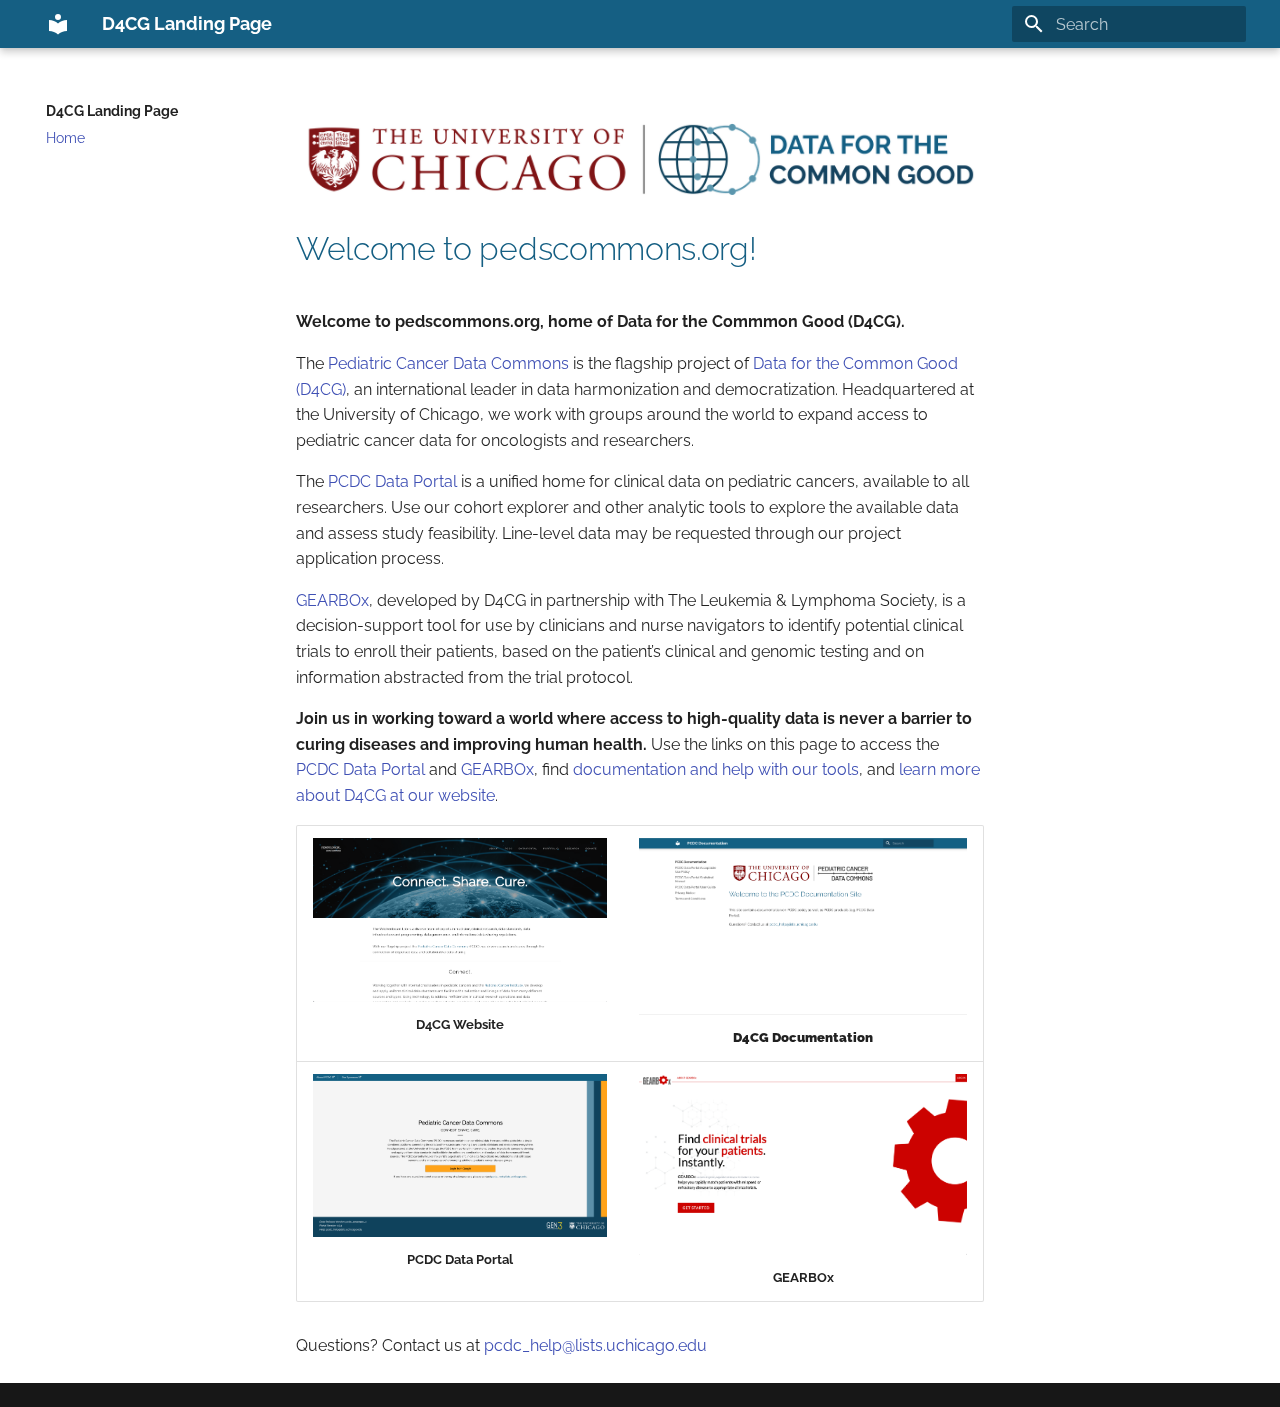
<file: index.html>
<!doctype html>
<html lang="en" class="no-js">
  <head>
    
      <meta charset="utf-8">
      <meta name="viewport" content="width=device-width,initial-scale=1">
      
      
      
      <link rel="icon" href="img/favicon.ico">
      <meta name="generator" content="mkdocs-1.3.0, mkdocs-material-8.3.3">
    
    
      
        <title>D4CG Landing Page</title>
      
    
    
      <link rel="stylesheet" href="assets/stylesheets/main.4a0965b7.min.css">
      
        
        <link rel="stylesheet" href="assets/stylesheets/palette.cbb835fc.min.css">
        
      
      
    
    
    
      
        
        
        <link rel="preconnect" href="https://fonts.gstatic.com" crossorigin>
        <link rel="stylesheet" href="https://fonts.googleapis.com/css?family=Raleway:300,300i,400,400i,700,700i%7CRoboto+Mono:400,400i,700,700i&display=fallback">
        <style>:root{--md-text-font:"Raleway";--md-code-font:"Roboto Mono"}</style>
      
    
    
      <link rel="stylesheet" href="stylesheets/extra.css">
    
    <script>__md_scope=new URL(".",location),__md_get=(e,_=localStorage,t=__md_scope)=>JSON.parse(_.getItem(t.pathname+"."+e)),__md_set=(e,_,t=localStorage,a=__md_scope)=>{try{t.setItem(a.pathname+"."+e,JSON.stringify(_))}catch(e){}}</script>
    
      

    
    
  </head>
  
  
    
    
    
    
    
    <body dir="ltr" data-md-color-scheme="" data-md-color-primary="none" data-md-color-accent="none">
  
    
    
    <input class="md-toggle" data-md-toggle="drawer" type="checkbox" id="__drawer" autocomplete="off">
    <input class="md-toggle" data-md-toggle="search" type="checkbox" id="__search" autocomplete="off">
    <label class="md-overlay" for="__drawer"></label>
    <div data-md-component="skip">
      
        
        <a href="#welcome-to-pedscommonsorg" class="md-skip">
          Skip to content
        </a>
      
    </div>
    <div data-md-component="announce">
      
    </div>
    
    
      

<header class="md-header" data-md-component="header">
  <nav class="md-header__inner md-grid" aria-label="Header">
    <a href="." title="D4CG Landing Page" class="md-header__button md-logo" aria-label="D4CG Landing Page" data-md-component="logo">
      
  
  <svg xmlns="http://www.w3.org/2000/svg" viewBox="0 0 24 24"><path d="M12 8a3 3 0 0 0 3-3 3 3 0 0 0-3-3 3 3 0 0 0-3 3 3 3 0 0 0 3 3m0 3.54C9.64 9.35 6.5 8 3 8v11c3.5 0 6.64 1.35 9 3.54 2.36-2.19 5.5-3.54 9-3.54V8c-3.5 0-6.64 1.35-9 3.54Z"/></svg>

    </a>
    <label class="md-header__button md-icon" for="__drawer">
      <svg xmlns="http://www.w3.org/2000/svg" viewBox="0 0 24 24"><path d="M3 6h18v2H3V6m0 5h18v2H3v-2m0 5h18v2H3v-2Z"/></svg>
    </label>
    <div class="md-header__title" data-md-component="header-title">
      <div class="md-header__ellipsis">
        <div class="md-header__topic">
          <span class="md-ellipsis">
            D4CG Landing Page
          </span>
        </div>
        <div class="md-header__topic" data-md-component="header-topic">
          <span class="md-ellipsis">
            
              Home
            
          </span>
        </div>
      </div>
    </div>
    
    
    
      <label class="md-header__button md-icon" for="__search">
        <svg xmlns="http://www.w3.org/2000/svg" viewBox="0 0 24 24"><path d="M9.5 3A6.5 6.5 0 0 1 16 9.5c0 1.61-.59 3.09-1.56 4.23l.27.27h.79l5 5-1.5 1.5-5-5v-.79l-.27-.27A6.516 6.516 0 0 1 9.5 16 6.5 6.5 0 0 1 3 9.5 6.5 6.5 0 0 1 9.5 3m0 2C7 5 5 7 5 9.5S7 14 9.5 14 14 12 14 9.5 12 5 9.5 5Z"/></svg>
      </label>
      <div class="md-search" data-md-component="search" role="dialog">
  <label class="md-search__overlay" for="__search"></label>
  <div class="md-search__inner" role="search">
    <form class="md-search__form" name="search">
      <input type="text" class="md-search__input" name="query" aria-label="Search" placeholder="Search" autocapitalize="off" autocorrect="off" autocomplete="off" spellcheck="false" data-md-component="search-query" required>
      <label class="md-search__icon md-icon" for="__search">
        <svg xmlns="http://www.w3.org/2000/svg" viewBox="0 0 24 24"><path d="M9.5 3A6.5 6.5 0 0 1 16 9.5c0 1.61-.59 3.09-1.56 4.23l.27.27h.79l5 5-1.5 1.5-5-5v-.79l-.27-.27A6.516 6.516 0 0 1 9.5 16 6.5 6.5 0 0 1 3 9.5 6.5 6.5 0 0 1 9.5 3m0 2C7 5 5 7 5 9.5S7 14 9.5 14 14 12 14 9.5 12 5 9.5 5Z"/></svg>
        <svg xmlns="http://www.w3.org/2000/svg" viewBox="0 0 24 24"><path d="M20 11v2H8l5.5 5.5-1.42 1.42L4.16 12l7.92-7.92L13.5 5.5 8 11h12Z"/></svg>
      </label>
      <nav class="md-search__options" aria-label="Search">
        
        <button type="reset" class="md-search__icon md-icon" aria-label="Clear" tabindex="-1">
          <svg xmlns="http://www.w3.org/2000/svg" viewBox="0 0 24 24"><path d="M19 6.41 17.59 5 12 10.59 6.41 5 5 6.41 10.59 12 5 17.59 6.41 19 12 13.41 17.59 19 19 17.59 13.41 12 19 6.41Z"/></svg>
        </button>
      </nav>
      
    </form>
    <div class="md-search__output">
      <div class="md-search__scrollwrap" data-md-scrollfix>
        <div class="md-search-result" data-md-component="search-result">
          <div class="md-search-result__meta">
            Initializing search
          </div>
          <ol class="md-search-result__list"></ol>
        </div>
      </div>
    </div>
  </div>
</div>
    
    
  </nav>
  
</header>
    
    <div class="md-container" data-md-component="container">
      
      
        
          
        
      
      <main class="md-main" data-md-component="main">
        <div class="md-main__inner md-grid">
          
            
              
              <div class="md-sidebar md-sidebar--primary" data-md-component="sidebar" data-md-type="navigation" >
                <div class="md-sidebar__scrollwrap">
                  <div class="md-sidebar__inner">
                    


<nav class="md-nav md-nav--primary" aria-label="Navigation" data-md-level="0">
  <label class="md-nav__title" for="__drawer">
    <a href="." title="D4CG Landing Page" class="md-nav__button md-logo" aria-label="D4CG Landing Page" data-md-component="logo">
      
  
  <svg xmlns="http://www.w3.org/2000/svg" viewBox="0 0 24 24"><path d="M12 8a3 3 0 0 0 3-3 3 3 0 0 0-3-3 3 3 0 0 0-3 3 3 3 0 0 0 3 3m0 3.54C9.64 9.35 6.5 8 3 8v11c3.5 0 6.64 1.35 9 3.54 2.36-2.19 5.5-3.54 9-3.54V8c-3.5 0-6.64 1.35-9 3.54Z"/></svg>

    </a>
    D4CG Landing Page
  </label>
  
  <ul class="md-nav__list" data-md-scrollfix>
    
      
      
      

  
  
    
  
  
    <li class="md-nav__item md-nav__item--active">
      
      <input class="md-nav__toggle md-toggle" data-md-toggle="toc" type="checkbox" id="__toc">
      
      
        
      
      
      <a href="." class="md-nav__link md-nav__link--active">
        Home
      </a>
      
    </li>
  

    
  </ul>
</nav>
                  </div>
                </div>
              </div>
            
            
              
              <div class="md-sidebar md-sidebar--secondary" data-md-component="sidebar" data-md-type="toc" >
                <div class="md-sidebar__scrollwrap">
                  <div class="md-sidebar__inner">
                    

<nav class="md-nav md-nav--secondary" aria-label="Table of contents">
  
  
  
    
  
  
</nav>
                  </div>
                </div>
              </div>
            
          
          <div class="md-content" data-md-component="content">
            <article class="md-content__inner md-typeset">
              
                


<p><img alt="Logo" src="img/D4CG_logo.png" /></p>
<h1 id="welcome-to-pedscommonsorg">Welcome to pedscommons.org!</h1>
<p><strong>Welcome to pedscommons.org, home of Data for the Commmon Good (D4CG).</strong></p>
<p>The <a href="http://commons.cri.uchicago.edu/pcdc">Pediatric Cancer Data Commons</a> is the flagship project of <a href="https://commons.cri.uchicago.edu">Data for the Common Good (D4CG)</a>, an international leader in data harmonization and democratization. Headquartered at the University of Chicago, we work with groups around the world to expand access to pediatric cancer data for oncologists and researchers.</p>
<p>The <a href="https://portal.pedscommons.org/login">PCDC Data Portal</a> is a unified home for clinical data on pediatric cancers, available to all researchers. Use our cohort explorer and other analytic tools to explore the available data and assess study feasibility. Line-level data may be requested through our project application process.</p>
<p><a href="https://gearbox.pedscommons.org/">GEARBOx</a>, developed by D4CG in partnership with The Leukemia &amp; Lymphoma Society, is a decision-support tool for use by clinicians and nurse navigators to identify potential clinical trials to enroll their patients, based on the patient’s clinical and genomic testing and on information abstracted from the trial protocol. </p>
<p><strong>Join us in working toward a world where access to high-quality data is never a barrier to curing diseases and improving human health.</strong> Use the links on this page to access the <a href="https://portal.pedscommons.org/login">PCDC Data Portal</a> and <a href="https://gearbox.pedscommons.org/">GEARBOx</a>, find <a href="https://docs.pedscommons.org/">documentation and help with our tools</a>, and <a href="http://commons.cri.uchicago.edu">learn more about D4CG at our website</a>.</p>
<table>
<thead>
<tr>
<th style="text-align: center;"><a href="https://commons.cri.uchicago.edu" title="Our Website"><img align="left" alt="Us" src="img/WP_site.png" /></a> D4CG Website</th>
<th style="text-align: center;"><a href="https://docs.pedscommons.org" title="Our Documentation"><img align="left" alt="Documentation" src="img/doc_site.png" /></a> <strong>D4CG Documentation</strong></th>
</tr>
</thead>
<tbody>
<tr>
<td style="text-align: center;"><a href="https://portal.pedscommons.org" title="Our Data Common"><img align="left" alt="Pediatric Cancer Data Common" src="img/commons_site.png" /></a> <strong>PCDC Data Portal</strong></td>
<td style="text-align: center;"><a href="https://gearbox.pedscommons.org" title="Our Clinical Trial Tool"><img align="left" alt="GEARBOx" src="img/gearbox_site.png" /></a> <strong>GEARBOx</strong></td>
</tr>
</tbody>
</table>
<p>Questions?  Contact us at <a href="&#109;&#97;&#105;&#108;&#116;&#111;&#58;&#112;&#99;&#100;&#99;&#95;&#104;&#101;&#108;&#112;&#64;&#108;&#105;&#115;&#116;&#115;&#46;&#117;&#99;&#104;&#105;&#99;&#97;&#103;&#111;&#46;&#101;&#100;&#117;">&#112;&#99;&#100;&#99;&#95;&#104;&#101;&#108;&#112;&#64;&#108;&#105;&#115;&#116;&#115;&#46;&#117;&#99;&#104;&#105;&#99;&#97;&#103;&#111;&#46;&#101;&#100;&#117;</a></p>

              
            </article>
            
          </div>
        </div>
        
      </main>
      
        <footer class="md-footer">
  
  <div class="md-footer-meta md-typeset">
    <div class="md-footer-meta__inner md-grid">
      <div class="md-copyright">
  
  
</div>
      
    </div>
  </div>
</footer>
      
    </div>
    <div class="md-dialog" data-md-component="dialog">
      <div class="md-dialog__inner md-typeset"></div>
    </div>
    <script id="__config" type="application/json">{"base": ".", "features": [], "search": "assets/javascripts/workers/search.b028fd86.min.js", "translations": {"clipboard.copied": "Copied to clipboard", "clipboard.copy": "Copy to clipboard", "search.config.lang": "en", "search.config.pipeline": "trimmer, stopWordFilter", "search.config.separator": "[\\s\\-]+", "search.placeholder": "Search", "search.result.more.one": "1 more on this page", "search.result.more.other": "# more on this page", "search.result.none": "No matching documents", "search.result.one": "1 matching document", "search.result.other": "# matching documents", "search.result.placeholder": "Type to start searching", "search.result.term.missing": "Missing", "select.version.title": "Select version"}}</script>
    
    
      <script src="assets/javascripts/bundle.f758a944.min.js"></script>
      
    
  </body>
</html>
</file>
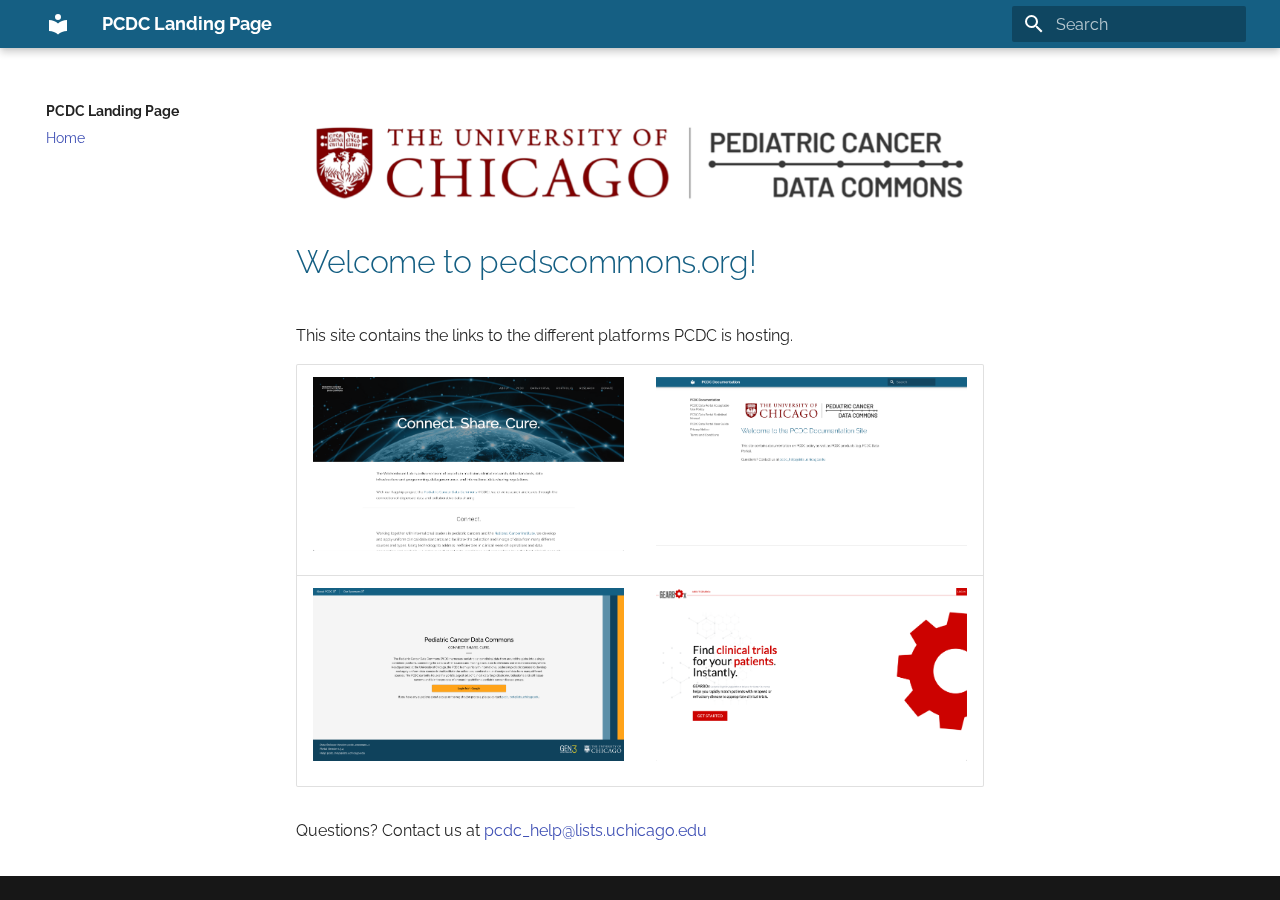
<file: site/index.html>
<!doctype html>
<html lang="en" class="no-js">
  <head>
    
      <meta charset="utf-8">
      <meta name="viewport" content="width=device-width,initial-scale=1">
      
      
      
      <link rel="icon" href="img/favicon.ico">
      <meta name="generator" content="mkdocs-1.3.0, mkdocs-material-8.3.3">
    
    
      
        <title>PCDC Landing Page</title>
      
    
    
      <link rel="stylesheet" href="assets/stylesheets/main.4a0965b7.min.css">
      
        
        <link rel="stylesheet" href="assets/stylesheets/palette.cbb835fc.min.css">
        
      
      
    
    
    
      
        
        
        <link rel="preconnect" href="https://fonts.gstatic.com" crossorigin>
        <link rel="stylesheet" href="https://fonts.googleapis.com/css?family=Raleway:300,300i,400,400i,700,700i%7CRoboto+Mono:400,400i,700,700i&display=fallback">
        <style>:root{--md-text-font:"Raleway";--md-code-font:"Roboto Mono"}</style>
      
    
    
      <link rel="stylesheet" href="stylesheets/extra.css">
    
    <script>__md_scope=new URL(".",location),__md_get=(e,_=localStorage,t=__md_scope)=>JSON.parse(_.getItem(t.pathname+"."+e)),__md_set=(e,_,t=localStorage,a=__md_scope)=>{try{t.setItem(a.pathname+"."+e,JSON.stringify(_))}catch(e){}}</script>
    
      

    
    
  </head>
  
  
    
    
    
    
    
    <body dir="ltr" data-md-color-scheme="" data-md-color-primary="none" data-md-color-accent="none">
  
    
    
    <input class="md-toggle" data-md-toggle="drawer" type="checkbox" id="__drawer" autocomplete="off">
    <input class="md-toggle" data-md-toggle="search" type="checkbox" id="__search" autocomplete="off">
    <label class="md-overlay" for="__drawer"></label>
    <div data-md-component="skip">
      
        
        <a href="#welcome-to-pedscommonsorg" class="md-skip">
          Skip to content
        </a>
      
    </div>
    <div data-md-component="announce">
      
    </div>
    
    
      

<header class="md-header" data-md-component="header">
  <nav class="md-header__inner md-grid" aria-label="Header">
    <a href="." title="PCDC Landing Page" class="md-header__button md-logo" aria-label="PCDC Landing Page" data-md-component="logo">
      
  
  <svg xmlns="http://www.w3.org/2000/svg" viewBox="0 0 24 24"><path d="M12 8a3 3 0 0 0 3-3 3 3 0 0 0-3-3 3 3 0 0 0-3 3 3 3 0 0 0 3 3m0 3.54C9.64 9.35 6.5 8 3 8v11c3.5 0 6.64 1.35 9 3.54 2.36-2.19 5.5-3.54 9-3.54V8c-3.5 0-6.64 1.35-9 3.54Z"/></svg>

    </a>
    <label class="md-header__button md-icon" for="__drawer">
      <svg xmlns="http://www.w3.org/2000/svg" viewBox="0 0 24 24"><path d="M3 6h18v2H3V6m0 5h18v2H3v-2m0 5h18v2H3v-2Z"/></svg>
    </label>
    <div class="md-header__title" data-md-component="header-title">
      <div class="md-header__ellipsis">
        <div class="md-header__topic">
          <span class="md-ellipsis">
            PCDC Landing Page
          </span>
        </div>
        <div class="md-header__topic" data-md-component="header-topic">
          <span class="md-ellipsis">
            
              Home
            
          </span>
        </div>
      </div>
    </div>
    
    
    
      <label class="md-header__button md-icon" for="__search">
        <svg xmlns="http://www.w3.org/2000/svg" viewBox="0 0 24 24"><path d="M9.5 3A6.5 6.5 0 0 1 16 9.5c0 1.61-.59 3.09-1.56 4.23l.27.27h.79l5 5-1.5 1.5-5-5v-.79l-.27-.27A6.516 6.516 0 0 1 9.5 16 6.5 6.5 0 0 1 3 9.5 6.5 6.5 0 0 1 9.5 3m0 2C7 5 5 7 5 9.5S7 14 9.5 14 14 12 14 9.5 12 5 9.5 5Z"/></svg>
      </label>
      <div class="md-search" data-md-component="search" role="dialog">
  <label class="md-search__overlay" for="__search"></label>
  <div class="md-search__inner" role="search">
    <form class="md-search__form" name="search">
      <input type="text" class="md-search__input" name="query" aria-label="Search" placeholder="Search" autocapitalize="off" autocorrect="off" autocomplete="off" spellcheck="false" data-md-component="search-query" required>
      <label class="md-search__icon md-icon" for="__search">
        <svg xmlns="http://www.w3.org/2000/svg" viewBox="0 0 24 24"><path d="M9.5 3A6.5 6.5 0 0 1 16 9.5c0 1.61-.59 3.09-1.56 4.23l.27.27h.79l5 5-1.5 1.5-5-5v-.79l-.27-.27A6.516 6.516 0 0 1 9.5 16 6.5 6.5 0 0 1 3 9.5 6.5 6.5 0 0 1 9.5 3m0 2C7 5 5 7 5 9.5S7 14 9.5 14 14 12 14 9.5 12 5 9.5 5Z"/></svg>
        <svg xmlns="http://www.w3.org/2000/svg" viewBox="0 0 24 24"><path d="M20 11v2H8l5.5 5.5-1.42 1.42L4.16 12l7.92-7.92L13.5 5.5 8 11h12Z"/></svg>
      </label>
      <nav class="md-search__options" aria-label="Search">
        
        <button type="reset" class="md-search__icon md-icon" aria-label="Clear" tabindex="-1">
          <svg xmlns="http://www.w3.org/2000/svg" viewBox="0 0 24 24"><path d="M19 6.41 17.59 5 12 10.59 6.41 5 5 6.41 10.59 12 5 17.59 6.41 19 12 13.41 17.59 19 19 17.59 13.41 12 19 6.41Z"/></svg>
        </button>
      </nav>
      
    </form>
    <div class="md-search__output">
      <div class="md-search__scrollwrap" data-md-scrollfix>
        <div class="md-search-result" data-md-component="search-result">
          <div class="md-search-result__meta">
            Initializing search
          </div>
          <ol class="md-search-result__list"></ol>
        </div>
      </div>
    </div>
  </div>
</div>
    
    
  </nav>
  
</header>
    
    <div class="md-container" data-md-component="container">
      
      
        
          
        
      
      <main class="md-main" data-md-component="main">
        <div class="md-main__inner md-grid">
          
            
              
              <div class="md-sidebar md-sidebar--primary" data-md-component="sidebar" data-md-type="navigation" >
                <div class="md-sidebar__scrollwrap">
                  <div class="md-sidebar__inner">
                    


<nav class="md-nav md-nav--primary" aria-label="Navigation" data-md-level="0">
  <label class="md-nav__title" for="__drawer">
    <a href="." title="PCDC Landing Page" class="md-nav__button md-logo" aria-label="PCDC Landing Page" data-md-component="logo">
      
  
  <svg xmlns="http://www.w3.org/2000/svg" viewBox="0 0 24 24"><path d="M12 8a3 3 0 0 0 3-3 3 3 0 0 0-3-3 3 3 0 0 0-3 3 3 3 0 0 0 3 3m0 3.54C9.64 9.35 6.5 8 3 8v11c3.5 0 6.64 1.35 9 3.54 2.36-2.19 5.5-3.54 9-3.54V8c-3.5 0-6.64 1.35-9 3.54Z"/></svg>

    </a>
    PCDC Landing Page
  </label>
  
  <ul class="md-nav__list" data-md-scrollfix>
    
      
      
      

  
  
    
  
  
    <li class="md-nav__item md-nav__item--active">
      
      <input class="md-nav__toggle md-toggle" data-md-toggle="toc" type="checkbox" id="__toc">
      
      
        
      
      
      <a href="." class="md-nav__link md-nav__link--active">
        Home
      </a>
      
    </li>
  

    
  </ul>
</nav>
                  </div>
                </div>
              </div>
            
            
              
              <div class="md-sidebar md-sidebar--secondary" data-md-component="sidebar" data-md-type="toc" >
                <div class="md-sidebar__scrollwrap">
                  <div class="md-sidebar__inner">
                    

<nav class="md-nav md-nav--secondary" aria-label="Table of contents">
  
  
  
    
  
  
</nav>
                  </div>
                </div>
              </div>
            
          
          <div class="md-content" data-md-component="content">
            <article class="md-content__inner md-typeset">
              
                


<p><img alt="Logo" src="img/PcdcLogo.png" /></p>
<h1 id="welcome-to-pedscommonsorg">Welcome to pedscommons.org!</h1>
<p>This site contains the links to the different platforms PCDC is hosting.</p>
<!-- [Us](https://commons.cri.uchicago.edu){ .md-button }
[Pediatric Cancer Data Common](https://portal.pedscommons.org){ .md-button }
[GEARBOx](https://gearbox.pedscommons.org){ .md-button }
[Documentation](https://docs.pedscommons.org){ .md-button } -->

<!-- [![Us](img/test.png){ align=left }](https://commons.cri.uchicago.edu)
[![Pediatric Cancer Data Common](img/test.png){ align=left }](https://portal.pedscommons.org)
[![GEARBOx](img/test.png){ align=left }](https://gearbox.pedscommons.org)
[![Documentation](img/test.png){ align=left }](https://docs.pedscommons.org) -->

<table>
<thead>
<tr>
<th align="center"><a href="https://commons.cri.uchicago.edu"><img align="left" alt="Us" src="img/WP_site.png" /></a></th>
<th align="center"><a href="https://docs.pedscommons.org"><img align="left" alt="Documentation" src="img/doc_site.png" /></a></th>
</tr>
</thead>
<tbody>
<tr>
<td align="center"><a href="https://portal.pedscommons.org"><img align="left" alt="Pediatric Cancer Data Common" src="img/commons_site.png" /></a></td>
<td align="center"><a href="https://gearbox.pedscommons.org"><img align="left" alt="GEARBOx" src="img/gearbox_site.png" /></a></td>
</tr>
</tbody>
</table>
<p>Questions?  Contact us at <a href="&#109;&#97;&#105;&#108;&#116;&#111;&#58;&#112;&#99;&#100;&#99;&#95;&#104;&#101;&#108;&#112;&#64;&#108;&#105;&#115;&#116;&#115;&#46;&#117;&#99;&#104;&#105;&#99;&#97;&#103;&#111;&#46;&#101;&#100;&#117;">&#112;&#99;&#100;&#99;&#95;&#104;&#101;&#108;&#112;&#64;&#108;&#105;&#115;&#116;&#115;&#46;&#117;&#99;&#104;&#105;&#99;&#97;&#103;&#111;&#46;&#101;&#100;&#117;</a></p>

              
            </article>
            
          </div>
        </div>
        
      </main>
      
        <footer class="md-footer">
  
  <div class="md-footer-meta md-typeset">
    <div class="md-footer-meta__inner md-grid">
      <div class="md-copyright">
  
  
</div>
      
    </div>
  </div>
</footer>
      
    </div>
    <div class="md-dialog" data-md-component="dialog">
      <div class="md-dialog__inner md-typeset"></div>
    </div>
    <script id="__config" type="application/json">{"base": ".", "features": [], "search": "assets/javascripts/workers/search.b028fd86.min.js", "translations": {"clipboard.copied": "Copied to clipboard", "clipboard.copy": "Copy to clipboard", "search.config.lang": "en", "search.config.pipeline": "trimmer, stopWordFilter", "search.config.separator": "[\\s\\-]+", "search.placeholder": "Search", "search.result.more.one": "1 more on this page", "search.result.more.other": "# more on this page", "search.result.none": "No matching documents", "search.result.one": "1 matching document", "search.result.other": "# matching documents", "search.result.placeholder": "Type to start searching", "search.result.term.missing": "Missing", "select.version.title": "Select version"}}</script>
    
    
      <script src="assets/javascripts/bundle.f758a944.min.js"></script>
      
    
  </body>
</html>
</file>
<file: stylesheets/extra.css>
:root > * {
  --md-primary-fg-color:        #155f83;
  --md-primary-fg-color--light: #ECB7B7;
  --md-primary-fg-color--dark:  #90030C;
}

.md-typeset h1,h2,h3{
  color:#155f83;
}

.md-typeset h2,h3{
  font-weight:600;
}
</file>
<file: site/stylesheets/extra.css>
:root > * {
  --md-primary-fg-color:        #155f83;
  --md-primary-fg-color--light: #ECB7B7;
  --md-primary-fg-color--dark:  #90030C;
}

.md-typeset h1,h2,h3{
  color:#155f83;
}

.md-typeset h2,h3{
  font-weight:600;
}
</file>
<file: assets/stylesheets/main.4a0965b7.min.css>
@charset "UTF-8";html{-webkit-text-size-adjust:none;-moz-text-size-adjust:none;-ms-text-size-adjust:none;text-size-adjust:none;box-sizing:border-box}*,:after,:before{box-sizing:inherit}@media (prefers-reduced-motion){*,:after,:before{transition:none!important}}body{margin:0}a,button,input,label{-webkit-tap-highlight-color:transparent}a{color:inherit;text-decoration:none}hr{border:0;box-sizing:initial;display:block;height:.05rem;overflow:visible;padding:0}small{font-size:80%}sub,sup{line-height:1em}img{border-style:none}table{border-collapse:initial;border-spacing:0}td,th{font-weight:400;vertical-align:top}button{background:transparent;border:0;font-family:inherit;font-size:inherit;margin:0;padding:0}input{border:0;outline:none}:root,[data-md-color-scheme=default]{--md-default-fg-color:rgba(0,0,0,.87);--md-default-fg-color--light:rgba(0,0,0,.54);--md-default-fg-color--lighter:rgba(0,0,0,.32);--md-default-fg-color--lightest:rgba(0,0,0,.07);--md-default-bg-color:#fff;--md-default-bg-color--light:hsla(0,0%,100%,.7);--md-default-bg-color--lighter:hsla(0,0%,100%,.3);--md-default-bg-color--lightest:hsla(0,0%,100%,.12);--md-primary-fg-color:#4051b5;--md-primary-fg-color--light:#5d6cc0;--md-primary-fg-color--dark:#303fa1;--md-primary-bg-color:#fff;--md-primary-bg-color--light:hsla(0,0%,100%,.7);--md-accent-fg-color:#526cfe;--md-accent-fg-color--transparent:rgba(82,108,254,.1);--md-accent-bg-color:#fff;--md-accent-bg-color--light:hsla(0,0%,100%,.7);--md-code-fg-color:#36464e;--md-code-bg-color:#f5f5f5;--md-code-hl-color:rgba(255,255,0,.5);--md-code-hl-number-color:#d52a2a;--md-code-hl-special-color:#db1457;--md-code-hl-function-color:#a846b9;--md-code-hl-constant-color:#6e59d9;--md-code-hl-keyword-color:#3f6ec6;--md-code-hl-string-color:#1c7d4d;--md-code-hl-name-color:var(--md-code-fg-color);--md-code-hl-operator-color:var(--md-default-fg-color--light);--md-code-hl-punctuation-color:var(--md-default-fg-color--light);--md-code-hl-comment-color:var(--md-default-fg-color--light);--md-code-hl-generic-color:var(--md-default-fg-color--light);--md-code-hl-variable-color:var(--md-default-fg-color--light);--md-typeset-color:var(--md-default-fg-color);--md-typeset-a-color:var(--md-primary-fg-color);--md-typeset-mark-color:rgba(255,255,0,.5);--md-typeset-del-color:rgba(245,80,61,.15);--md-typeset-ins-color:rgba(11,213,112,.15);--md-typeset-kbd-color:#fafafa;--md-typeset-kbd-accent-color:#fff;--md-typeset-kbd-border-color:#b8b8b8;--md-typeset-table-color:rgba(0,0,0,.12);--md-admonition-fg-color:var(--md-default-fg-color);--md-admonition-bg-color:var(--md-default-bg-color);--md-footer-fg-color:#fff;--md-footer-fg-color--light:hsla(0,0%,100%,.7);--md-footer-fg-color--lighter:hsla(0,0%,100%,.3);--md-footer-bg-color:rgba(0,0,0,.87);--md-footer-bg-color--dark:rgba(0,0,0,.32);--md-shadow-z1:0 0.2rem 0.5rem rgba(0,0,0,.05),0 0 0.05rem rgba(0,0,0,.1);--md-shadow-z2:0 0.2rem 0.5rem rgba(0,0,0,.1),0 0 0.05rem rgba(0,0,0,.25);--md-shadow-z3:0 0.2rem 0.5rem rgba(0,0,0,.2),0 0 0.05rem rgba(0,0,0,.35)}.md-icon svg{fill:currentcolor;display:block;height:1.2rem;width:1.2rem}body{-webkit-font-smoothing:antialiased;-moz-osx-font-smoothing:grayscale;--md-text-font-family:var(--md-text-font,_),-apple-system,BlinkMacSystemFont,Helvetica,Arial,sans-serif;--md-code-font-family:var(--md-code-font,_),SFMono-Regular,Consolas,Menlo,monospace}body,input{font-feature-settings:"kern","liga";font-family:var(--md-text-font-family)}body,code,input,kbd,pre{color:var(--md-typeset-color)}code,kbd,pre{font-feature-settings:"kern";font-family:var(--md-code-font-family)}:root{--md-typeset-table-sort-icon:url('data:image/svg+xml;charset=utf-8,<svg xmlns="http://www.w3.org/2000/svg" viewBox="0 0 24 24"><path d="m18 21-4-4h3V7h-3l4-4 4 4h-3v10h3M2 19v-2h10v2M2 13v-2h7v2M2 7V5h4v2H2Z"/></svg>');--md-typeset-table-sort-icon--asc:url('data:image/svg+xml;charset=utf-8,<svg xmlns="http://www.w3.org/2000/svg" viewBox="0 0 24 24"><path d="M19 17h3l-4 4-4-4h3V3h2M2 17h10v2H2M6 5v2H2V5m0 6h7v2H2v-2Z"/></svg>');--md-typeset-table-sort-icon--desc:url('data:image/svg+xml;charset=utf-8,<svg xmlns="http://www.w3.org/2000/svg" viewBox="0 0 24 24"><path d="M19 7h3l-4-4-4 4h3v14h2M2 17h10v2H2M6 5v2H2V5m0 6h7v2H2v-2Z"/></svg>')}.md-typeset{-webkit-print-color-adjust:exact;color-adjust:exact;font-size:.8rem;line-height:1.6}@media print{.md-typeset{font-size:.68rem}}.md-typeset blockquote,.md-typeset dl,.md-typeset figure,.md-typeset ol,.md-typeset pre,.md-typeset ul{margin-bottom:1em;margin-top:1em}.md-typeset h1{color:var(--md-default-fg-color--light);font-size:2em;line-height:1.3;margin:0 0 1.25em}.md-typeset h1,.md-typeset h2{font-weight:300;letter-spacing:-.01em}.md-typeset h2{font-size:1.5625em;line-height:1.4;margin:1.6em 0 .64em}.md-typeset h3{font-size:1.25em;font-weight:400;letter-spacing:-.01em;line-height:1.5;margin:1.6em 0 .8em}.md-typeset h2+h3{margin-top:.8em}.md-typeset h4{font-weight:700;letter-spacing:-.01em;margin:1em 0}.md-typeset h5,.md-typeset h6{color:var(--md-default-fg-color--light);font-size:.8em;font-weight:700;letter-spacing:-.01em;margin:1.25em 0}.md-typeset h5{text-transform:uppercase}.md-typeset hr{border-bottom:.05rem solid var(--md-default-fg-color--lightest);display:flow-root;margin:1.5em 0}.md-typeset a{color:var(--md-typeset-a-color);word-break:break-word}.md-typeset a,.md-typeset a:before{transition:color 125ms}.md-typeset a:focus,.md-typeset a:hover{color:var(--md-accent-fg-color)}.md-typeset a:focus code,.md-typeset a:hover code{background-color:var(--md-accent-fg-color--transparent)}.md-typeset a code{color:currentcolor;transition:background-color 125ms}.md-typeset a.focus-visible{outline-color:var(--md-accent-fg-color);outline-offset:.2rem}.md-typeset code,.md-typeset kbd,.md-typeset pre{color:var(--md-code-fg-color);direction:ltr}@media print{.md-typeset code,.md-typeset kbd,.md-typeset pre{white-space:pre-wrap}}.md-typeset code{background-color:var(--md-code-bg-color);border-radius:.1rem;-webkit-box-decoration-break:clone;box-decoration-break:clone;font-size:.85em;padding:0 .2941176471em;word-break:break-word}.md-typeset code:not(.focus-visible){-webkit-tap-highlight-color:transparent;outline:none}.md-typeset pre{display:flow-root;line-height:1.4;position:relative}.md-typeset pre>code{-webkit-box-decoration-break:slice;box-decoration-break:slice;box-shadow:none;display:block;margin:0;outline-color:var(--md-accent-fg-color);overflow:auto;padding:.7720588235em 1.1764705882em;scrollbar-color:var(--md-default-fg-color--lighter) transparent;scrollbar-width:thin;touch-action:auto;word-break:normal}.md-typeset pre>code:hover{scrollbar-color:var(--md-accent-fg-color) transparent}.md-typeset pre>code::-webkit-scrollbar{height:.2rem;width:.2rem}.md-typeset pre>code::-webkit-scrollbar-thumb{background-color:var(--md-default-fg-color--lighter)}.md-typeset pre>code::-webkit-scrollbar-thumb:hover{background-color:var(--md-accent-fg-color)}.md-typeset kbd{background-color:var(--md-typeset-kbd-color);border-radius:.1rem;box-shadow:0 .1rem 0 .05rem var(--md-typeset-kbd-border-color),0 .1rem 0 var(--md-typeset-kbd-border-color),0 -.1rem .2rem var(--md-typeset-kbd-accent-color) inset;color:var(--md-default-fg-color);display:inline-block;font-size:.75em;padding:0 .6666666667em;vertical-align:text-top;word-break:break-word}.md-typeset mark{background-color:var(--md-typeset-mark-color);-webkit-box-decoration-break:clone;box-decoration-break:clone;color:inherit;word-break:break-word}.md-typeset abbr{border-bottom:.05rem dotted var(--md-default-fg-color--light);cursor:help;text-decoration:none}@media (hover:none){.md-typeset abbr{position:relative}.md-typeset abbr[title]:-webkit-any(:focus,:hover):after{background-color:var(--md-default-fg-color);border-radius:.1rem;box-shadow:var(--md-shadow-z3);color:var(--md-default-bg-color);content:attr(title);display:inline-block;font-size:.7rem;margin-top:2em;max-width:80%;min-width:-webkit-max-content;min-width:max-content;padding:.2rem .3rem;position:absolute;width:auto}.md-typeset abbr[title]:-moz-any(:focus,:hover):after{background-color:var(--md-default-fg-color);border-radius:.1rem;box-shadow:var(--md-shadow-z3);color:var(--md-default-bg-color);content:attr(title);display:inline-block;font-size:.7rem;margin-top:2em;max-width:80%;min-width:-moz-max-content;min-width:max-content;padding:.2rem .3rem;position:absolute;width:auto}[dir=ltr] .md-typeset abbr[title]:-webkit-any(:focus,:hover):after{left:0}[dir=ltr] .md-typeset abbr[title]:-moz-any(:focus,:hover):after{left:0}[dir=ltr] .md-typeset abbr[title]:is(:focus,:hover):after{left:0}[dir=rtl] .md-typeset abbr[title]:-webkit-any(:focus,:hover):after{right:0}[dir=rtl] .md-typeset abbr[title]:-moz-any(:focus,:hover):after{right:0}[dir=rtl] .md-typeset abbr[title]:is(:focus,:hover):after{right:0}.md-typeset abbr[title]:is(:focus,:hover):after{background-color:var(--md-default-fg-color);border-radius:.1rem;box-shadow:var(--md-shadow-z3);color:var(--md-default-bg-color);content:attr(title);display:inline-block;font-size:.7rem;margin-top:2em;max-width:80%;min-width:-webkit-max-content;min-width:-moz-max-content;min-width:max-content;padding:.2rem .3rem;position:absolute;width:auto}}.md-typeset small{opacity:.75}[dir=ltr] .md-typeset sub,[dir=ltr] .md-typeset sup{margin-left:.078125em}[dir=rtl] .md-typeset sub,[dir=rtl] .md-typeset sup{margin-right:.078125em}[dir=ltr] .md-typeset blockquote{padding-left:.6rem}[dir=rtl] .md-typeset blockquote{padding-right:.6rem}[dir=ltr] .md-typeset blockquote{border-left:.2rem solid var(--md-default-fg-color--lighter)}[dir=rtl] .md-typeset blockquote{border-right:.2rem solid var(--md-default-fg-color--lighter)}.md-typeset blockquote{color:var(--md-default-fg-color--light);margin-left:0;margin-right:0}.md-typeset ul{list-style-type:disc}[dir=ltr] .md-typeset ol,[dir=ltr] .md-typeset ul{margin-left:.625em}[dir=rtl] .md-typeset ol,[dir=rtl] .md-typeset ul{margin-right:.625em}.md-typeset ol,.md-typeset ul{padding:0}.md-typeset ol:not([hidden]),.md-typeset ul:not([hidden]){display:flow-root}.md-typeset ol ol,.md-typeset ul ol{list-style-type:lower-alpha}.md-typeset ol ol ol,.md-typeset ul ol ol{list-style-type:lower-roman}[dir=ltr] .md-typeset ol li,[dir=ltr] .md-typeset ul li{margin-left:1.25em}[dir=rtl] .md-typeset ol li,[dir=rtl] .md-typeset ul li{margin-right:1.25em}.md-typeset ol li,.md-typeset ul li{margin-bottom:.5em}.md-typeset ol li blockquote,.md-typeset ol li p,.md-typeset ul li blockquote,.md-typeset ul li p{margin:.5em 0}.md-typeset ol li:last-child,.md-typeset ul li:last-child{margin-bottom:0}.md-typeset ol li :-webkit-any(ul,ol),.md-typeset ul li :-webkit-any(ul,ol){margin-bottom:.5em;margin-top:.5em}.md-typeset ol li :-moz-any(ul,ol),.md-typeset ul li :-moz-any(ul,ol){margin-bottom:.5em;margin-top:.5em}[dir=ltr] .md-typeset ol li :-webkit-any(ul,ol),[dir=ltr] .md-typeset ul li :-webkit-any(ul,ol){margin-left:.625em}[dir=ltr] .md-typeset ol li :-moz-any(ul,ol),[dir=ltr] .md-typeset ul li :-moz-any(ul,ol){margin-left:.625em}[dir=ltr] .md-typeset ol li :is(ul,ol),[dir=ltr] .md-typeset ul li :is(ul,ol){margin-left:.625em}[dir=rtl] .md-typeset ol li :-webkit-any(ul,ol),[dir=rtl] .md-typeset ul li :-webkit-any(ul,ol){margin-right:.625em}[dir=rtl] .md-typeset ol li :-moz-any(ul,ol),[dir=rtl] .md-typeset ul li :-moz-any(ul,ol){margin-right:.625em}[dir=rtl] .md-typeset ol li :is(ul,ol),[dir=rtl] .md-typeset ul li :is(ul,ol){margin-right:.625em}.md-typeset ol li :is(ul,ol),.md-typeset ul li :is(ul,ol){margin-bottom:.5em;margin-top:.5em}[dir=ltr] .md-typeset dd{margin-left:1.875em}[dir=rtl] .md-typeset dd{margin-right:1.875em}.md-typeset dd{margin-bottom:1.5em;margin-top:1em}.md-typeset img,.md-typeset svg{height:auto;max-width:100%}.md-typeset img[align=left],.md-typeset svg[align=left]{margin:1em 1em 1em 0}.md-typeset img[align=right],.md-typeset svg[align=right]{margin:1em 0 1em 1em}.md-typeset img[align]:only-child,.md-typeset svg[align]:only-child{margin-top:0}.md-typeset img[src$="#gh-dark-mode-only"],.md-typeset img[src$="#only-dark"]{display:none}.md-typeset figure{display:flow-root;margin:1em auto;max-width:100%;text-align:center;width:-webkit-fit-content;width:-moz-fit-content;width:fit-content}.md-typeset figure img{display:block}.md-typeset figcaption{font-style:italic;margin:1em auto;max-width:24rem}.md-typeset iframe{max-width:100%}.md-typeset table:not([class]){background-color:var(--md-default-bg-color);border:.05rem solid var(--md-typeset-table-color);border-radius:.1rem;display:inline-block;font-size:.64rem;max-width:100%;overflow:auto;touch-action:auto}@media print{.md-typeset table:not([class]){display:table}}.md-typeset table:not([class])+*{margin-top:1.5em}.md-typeset table:not([class]) :-webkit-any(th,td)>:first-child{margin-top:0}.md-typeset table:not([class]) :-moz-any(th,td)>:first-child{margin-top:0}.md-typeset table:not([class]) :is(th,td)>:first-child{margin-top:0}.md-typeset table:not([class]) :-webkit-any(th,td)>:last-child{margin-bottom:0}.md-typeset table:not([class]) :-moz-any(th,td)>:last-child{margin-bottom:0}.md-typeset table:not([class]) :is(th,td)>:last-child{margin-bottom:0}.md-typeset table:not([class]) :-webkit-any(th,td):not([align]){text-align:left}.md-typeset table:not([class]) :-moz-any(th,td):not([align]){text-align:left}.md-typeset table:not([class]) :is(th,td):not([align]){text-align:left}[dir=rtl] .md-typeset table:not([class]) :-webkit-any(th,td):not([align]){text-align:right}[dir=rtl] .md-typeset table:not([class]) :-moz-any(th,td):not([align]){text-align:right}[dir=rtl] .md-typeset table:not([class]) :is(th,td):not([align]){text-align:right}.md-typeset table:not([class]) th{font-weight:700;min-width:5rem;padding:.9375em 1.25em;vertical-align:top}.md-typeset table:not([class]) th a{color:inherit}.md-typeset table:not([class]) td{border-top:.05rem solid var(--md-typeset-table-color);padding:.9375em 1.25em;vertical-align:top}.md-typeset table:not([class]) tbody tr{transition:background-color 125ms}.md-typeset table:not([class]) tbody tr:hover{background-color:rgba(0,0,0,.035);box-shadow:0 .05rem 0 var(--md-default-bg-color) inset}.md-typeset table:not([class]) a{word-break:normal}.md-typeset table th[role=columnheader]{cursor:pointer}[dir=ltr] .md-typeset table th[role=columnheader]:after{margin-left:.5em}[dir=rtl] .md-typeset table th[role=columnheader]:after{margin-right:.5em}.md-typeset table th[role=columnheader]:after{content:"";display:inline-block;height:1.2em;-webkit-mask-image:var(--md-typeset-table-sort-icon);mask-image:var(--md-typeset-table-sort-icon);-webkit-mask-repeat:no-repeat;mask-repeat:no-repeat;-webkit-mask-size:contain;mask-size:contain;transition:background-color 125ms;vertical-align:text-bottom;width:1.2em}.md-typeset table th[role=columnheader]:hover:after{background-color:var(--md-default-fg-color--lighter)}.md-typeset table th[role=columnheader][aria-sort=ascending]:after{background-color:var(--md-default-fg-color--light);-webkit-mask-image:var(--md-typeset-table-sort-icon--asc);mask-image:var(--md-typeset-table-sort-icon--asc)}.md-typeset table th[role=columnheader][aria-sort=descending]:after{background-color:var(--md-default-fg-color--light);-webkit-mask-image:var(--md-typeset-table-sort-icon--desc);mask-image:var(--md-typeset-table-sort-icon--desc)}.md-typeset__scrollwrap{margin:1em -.8rem;overflow-x:auto;touch-action:auto}.md-typeset__table{display:inline-block;margin-bottom:.5em;padding:0 .8rem}@media print{.md-typeset__table{display:block}}html .md-typeset__table table{display:table;margin:0;overflow:hidden;width:100%}@media screen and (max-width:44.9375em){.md-content__inner>pre{margin:1em -.8rem}.md-content__inner>pre code{border-radius:0}}.md-banner{background-color:var(--md-footer-bg-color);color:var(--md-footer-fg-color);overflow:auto}@media print{.md-banner{display:none}}.md-banner--warning{background:var(--md-typeset-mark-color);color:var(--md-default-fg-color)}.md-banner__inner{font-size:.7rem;margin:.6rem auto;padding:0 .8rem}html{font-size:125%;height:100%;overflow-x:hidden}@media screen and (min-width:100em){html{font-size:137.5%}}@media screen and (min-width:125em){html{font-size:150%}}body{background-color:var(--md-default-bg-color);display:flex;flex-direction:column;font-size:.5rem;min-height:100%;position:relative;width:100%}@media print{body{display:block}}@media screen and (max-width:59.9375em){body[data-md-scrolllock]{position:fixed}}.md-grid{margin-left:auto;margin-right:auto;max-width:61rem}.md-container{display:flex;flex-direction:column;flex-grow:1}@media print{.md-container{display:block}}.md-main{flex-grow:1}.md-main__inner{display:flex;height:100%;margin-top:1.5rem}.md-ellipsis{overflow:hidden;text-overflow:ellipsis;white-space:nowrap}.md-toggle{display:none}.md-option{height:0;opacity:0;position:absolute;width:0}.md-option:checked+label:not([hidden]){display:block}.md-option.focus-visible+label{outline-color:var(--md-accent-fg-color);outline-style:auto}.md-skip{background-color:var(--md-default-fg-color);border-radius:.1rem;color:var(--md-default-bg-color);font-size:.64rem;margin:.5rem;opacity:0;outline-color:var(--md-accent-fg-color);padding:.3rem .5rem;position:fixed;transform:translateY(.4rem);z-index:-1}.md-skip:focus{opacity:1;transform:translateY(0);transition:transform .25s cubic-bezier(.4,0,.2,1),opacity 175ms 75ms;z-index:10}@page{margin:25mm}:root{--md-clipboard-icon:url('data:image/svg+xml;charset=utf-8,<svg xmlns="http://www.w3.org/2000/svg" viewBox="0 0 24 24"><path d="M19 21H8V7h11m0-2H8a2 2 0 0 0-2 2v14a2 2 0 0 0 2 2h11a2 2 0 0 0 2-2V7a2 2 0 0 0-2-2m-3-4H4a2 2 0 0 0-2 2v14h2V3h12V1Z"/></svg>')}.md-clipboard{border-radius:.1rem;color:var(--md-default-fg-color--lightest);cursor:pointer;height:1.5em;outline-color:var(--md-accent-fg-color);outline-offset:.1rem;position:absolute;right:.5em;top:.5em;transition:color .25s;width:1.5em;z-index:1}@media print{.md-clipboard{display:none}}.md-clipboard:not(.focus-visible){-webkit-tap-highlight-color:transparent;outline:none}:hover>.md-clipboard{color:var(--md-default-fg-color--light)}.md-clipboard:-webkit-any(:focus,:hover){color:var(--md-accent-fg-color)}.md-clipboard:-moz-any(:focus,:hover){color:var(--md-accent-fg-color)}.md-clipboard:is(:focus,:hover){color:var(--md-accent-fg-color)}.md-clipboard:after{background-color:currentcolor;content:"";display:block;height:1.125em;margin:0 auto;-webkit-mask-image:var(--md-clipboard-icon);mask-image:var(--md-clipboard-icon);-webkit-mask-repeat:no-repeat;mask-repeat:no-repeat;-webkit-mask-size:contain;mask-size:contain;width:1.125em}.md-clipboard--inline{cursor:pointer}.md-clipboard--inline code{transition:color .25s,background-color .25s}.md-clipboard--inline:-webkit-any(:focus,:hover) code{background-color:var(--md-accent-fg-color--transparent);color:var(--md-accent-fg-color)}.md-clipboard--inline:-moz-any(:focus,:hover) code{background-color:var(--md-accent-fg-color--transparent);color:var(--md-accent-fg-color)}.md-clipboard--inline:is(:focus,:hover) code{background-color:var(--md-accent-fg-color--transparent);color:var(--md-accent-fg-color)}.md-content{flex-grow:1;min-width:0}.md-content__inner{margin:0 .8rem 1.2rem;padding-top:.6rem}@media screen and (min-width:76.25em){[dir=ltr] .md-sidebar--primary:not([hidden])~.md-content>.md-content__inner{margin-left:1.2rem}[dir=ltr] .md-sidebar--secondary:not([hidden])~.md-content>.md-content__inner,[dir=rtl] .md-sidebar--primary:not([hidden])~.md-content>.md-content__inner{margin-right:1.2rem}[dir=rtl] .md-sidebar--secondary:not([hidden])~.md-content>.md-content__inner{margin-left:1.2rem}}.md-content__inner:before{content:"";display:block;height:.4rem}.md-content__inner>:last-child{margin-bottom:0}[dir=ltr] .md-content__button{margin-left:.4rem}[dir=rtl] .md-content__button{margin-right:.4rem}.md-content__button{float:right;margin:.4rem 0;padding:0}@media print{.md-content__button{display:none}}[dir=rtl] .md-content__button{float:left}.md-typeset .md-content__button{color:var(--md-default-fg-color--lighter)}.md-content__button svg{display:inline;vertical-align:top}[dir=rtl] .md-content__button svg{transform:scaleX(-1)}[dir=ltr] .md-dialog{right:.8rem}[dir=rtl] .md-dialog{left:.8rem}.md-dialog{background-color:var(--md-default-fg-color);border-radius:.1rem;bottom:.8rem;box-shadow:var(--md-shadow-z3);min-width:11.1rem;opacity:0;padding:.4rem .6rem;pointer-events:none;position:fixed;transform:translateY(100%);transition:transform 0ms .4s,opacity .4s;z-index:4}@media print{.md-dialog{display:none}}.md-dialog--active{opacity:1;pointer-events:auto;transform:translateY(0);transition:transform .4s cubic-bezier(.075,.85,.175,1),opacity .4s}.md-dialog__inner{color:var(--md-default-bg-color);font-size:.7rem}.md-footer{background-color:var(--md-footer-bg-color);color:var(--md-footer-fg-color)}@media print{.md-footer{display:none}}.md-footer__inner{justify-content:space-between;overflow:auto;padding:.2rem}.md-footer__inner:not([hidden]){display:flex}.md-footer__link{display:flex;flex-grow:0.01;outline-color:var(--md-accent-fg-color);overflow:hidden;padding-bottom:.4rem;padding-top:1.4rem;transition:opacity .25s}.md-footer__link:-webkit-any(:focus,:hover){opacity:.7}.md-footer__link:-moz-any(:focus,:hover){opacity:.7}.md-footer__link:is(:focus,:hover){opacity:.7}[dir=rtl] .md-footer__link svg{transform:scaleX(-1)}@media screen and (max-width:44.9375em){.md-footer__link--prev .md-footer__title{display:none}}[dir=ltr] .md-footer__link--next{margin-left:auto}[dir=rtl] .md-footer__link--next{margin-right:auto}.md-footer__link--next{text-align:right}[dir=rtl] .md-footer__link--next{text-align:left}.md-footer__title{flex-grow:1;font-size:.9rem;line-height:2.4rem;max-width:calc(100% - 2.4rem);padding:0 1rem;position:relative;white-space:nowrap}.md-footer__button{margin:.2rem;padding:.4rem}.md-footer__direction{font-size:.64rem;left:0;margin-top:-1rem;opacity:.7;padding:0 1rem;position:absolute;right:0}.md-footer-meta{background-color:var(--md-footer-bg-color--dark)}.md-footer-meta__inner{display:flex;flex-wrap:wrap;justify-content:space-between;padding:.2rem}html .md-footer-meta.md-typeset a{color:var(--md-footer-fg-color--light)}html .md-footer-meta.md-typeset a:-webkit-any(:focus,:hover){color:var(--md-footer-fg-color)}html .md-footer-meta.md-typeset a:-moz-any(:focus,:hover){color:var(--md-footer-fg-color)}html .md-footer-meta.md-typeset a:is(:focus,:hover){color:var(--md-footer-fg-color)}.md-copyright{color:var(--md-footer-fg-color--lighter);font-size:.64rem;margin:auto .6rem;padding:.4rem 0;width:100%}@media screen and (min-width:45em){.md-copyright{width:auto}}.md-copyright__highlight{color:var(--md-footer-fg-color--light)}.md-social{margin:0 .4rem;padding:.2rem 0 .6rem}@media screen and (min-width:45em){.md-social{padding:.6rem 0}}.md-social__link{display:inline-block;height:1.6rem;text-align:center;width:1.6rem}.md-social__link:before{line-height:1.9}.md-social__link svg{fill:currentcolor;max-height:.8rem;vertical-align:-25%}.md-typeset .md-button{border:.1rem solid;border-radius:.1rem;color:var(--md-primary-fg-color);cursor:pointer;display:inline-block;font-weight:700;padding:.625em 2em;transition:color 125ms,background-color 125ms,border-color 125ms}.md-typeset .md-button--primary{background-color:var(--md-primary-fg-color);border-color:var(--md-primary-fg-color);color:var(--md-primary-bg-color)}.md-typeset .md-button:-webkit-any(:focus,:hover){background-color:var(--md-accent-fg-color);border-color:var(--md-accent-fg-color);color:var(--md-accent-bg-color)}.md-typeset .md-button:-moz-any(:focus,:hover){background-color:var(--md-accent-fg-color);border-color:var(--md-accent-fg-color);color:var(--md-accent-bg-color)}.md-typeset .md-button:is(:focus,:hover){background-color:var(--md-accent-fg-color);border-color:var(--md-accent-fg-color);color:var(--md-accent-bg-color)}[dir=ltr] .md-typeset .md-input{border-top-left-radius:.1rem}[dir=ltr] .md-typeset .md-input,[dir=rtl] .md-typeset .md-input{border-top-right-radius:.1rem}[dir=rtl] .md-typeset .md-input{border-top-left-radius:.1rem}.md-typeset .md-input{border-bottom:.1rem solid var(--md-default-fg-color--lighter);box-shadow:var(--md-shadow-z1);font-size:.8rem;height:1.8rem;padding:0 .6rem;transition:border .25s,box-shadow .25s}.md-typeset .md-input:-webkit-any(:focus,:hover){border-bottom-color:var(--md-accent-fg-color);box-shadow:var(--md-shadow-z2)}.md-typeset .md-input:-moz-any(:focus,:hover){border-bottom-color:var(--md-accent-fg-color);box-shadow:var(--md-shadow-z2)}.md-typeset .md-input:is(:focus,:hover){border-bottom-color:var(--md-accent-fg-color);box-shadow:var(--md-shadow-z2)}.md-typeset .md-input--stretch{width:100%}.md-header{background-color:var(--md-primary-fg-color);box-shadow:0 0 .2rem transparent,0 .2rem .4rem transparent;color:var(--md-primary-bg-color);display:block;left:0;position:-webkit-sticky;position:sticky;right:0;top:0;z-index:4}@media print{.md-header{display:none}}.md-header[hidden]{transform:translateY(-100%);transition:transform .25s cubic-bezier(.8,0,.6,1),box-shadow .25s}.md-header--shadow{box-shadow:0 0 .2rem rgba(0,0,0,.1),0 .2rem .4rem rgba(0,0,0,.2);transition:transform .25s cubic-bezier(.1,.7,.1,1),box-shadow .25s}.md-header__inner{align-items:center;display:flex;padding:0 .2rem}.md-header__button{color:currentcolor;cursor:pointer;margin:.2rem;outline-color:var(--md-accent-fg-color);padding:.4rem;position:relative;transition:opacity .25s;vertical-align:middle;z-index:1}.md-header__button:hover{opacity:.7}.md-header__button:not([hidden]){display:inline-block}.md-header__button:not(.focus-visible){-webkit-tap-highlight-color:transparent;outline:none}.md-header__button.md-logo{margin:.2rem;padding:.4rem}@media screen and (max-width:76.1875em){.md-header__button.md-logo{display:none}}.md-header__button.md-logo :-webkit-any(img,svg){fill:currentcolor;display:block;height:1.2rem;width:auto}.md-header__button.md-logo :-moz-any(img,svg){fill:currentcolor;display:block;height:1.2rem;width:auto}.md-header__button.md-logo :is(img,svg){fill:currentcolor;display:block;height:1.2rem;width:auto}@media screen and (min-width:60em){.md-header__button[for=__search]{display:none}}.no-js .md-header__button[for=__search]{display:none}[dir=rtl] .md-header__button[for=__search] svg{transform:scaleX(-1)}@media screen and (min-width:76.25em){.md-header__button[for=__drawer]{display:none}}.md-header__topic{display:flex;max-width:100%;position:absolute;transition:transform .4s cubic-bezier(.1,.7,.1,1),opacity .15s;white-space:nowrap}.md-header__topic+.md-header__topic{opacity:0;pointer-events:none;transform:translateX(1.25rem);transition:transform .4s cubic-bezier(1,.7,.1,.1),opacity .15s;z-index:-1}[dir=rtl] .md-header__topic+.md-header__topic{transform:translateX(-1.25rem)}.md-header__topic:first-child{font-weight:700}[dir=ltr] .md-header__title{margin-right:.4rem}[dir=rtl] .md-header__title{margin-left:.4rem}[dir=ltr] .md-header__title{margin-left:1rem}[dir=rtl] .md-header__title{margin-right:1rem}.md-header__title{flex-grow:1;font-size:.9rem;height:2.4rem;line-height:2.4rem}.md-header__title--active .md-header__topic{opacity:0;pointer-events:none;transform:translateX(-1.25rem);transition:transform .4s cubic-bezier(1,.7,.1,.1),opacity .15s;z-index:-1}[dir=rtl] .md-header__title--active .md-header__topic{transform:translateX(1.25rem)}.md-header__title--active .md-header__topic+.md-header__topic{opacity:1;pointer-events:auto;transform:translateX(0);transition:transform .4s cubic-bezier(.1,.7,.1,1),opacity .15s;z-index:0}.md-header__title>.md-header__ellipsis{height:100%;position:relative;width:100%}.md-header__option{display:flex;flex-shrink:0;max-width:100%;transition:max-width 0ms .25s,opacity .25s .25s;white-space:nowrap}[data-md-toggle=search]:checked~.md-header .md-header__option{max-width:0;opacity:0;transition:max-width 0ms,opacity 0ms}.md-header__source{display:none}@media screen and (min-width:60em){[dir=ltr] .md-header__source{margin-left:1rem}[dir=rtl] .md-header__source{margin-right:1rem}.md-header__source{display:block;max-width:11.7rem;width:11.7rem}}@media screen and (min-width:76.25em){[dir=ltr] .md-header__source{margin-left:1.4rem}[dir=rtl] .md-header__source{margin-right:1.4rem}}:root{--md-nav-icon--prev:url('data:image/svg+xml;charset=utf-8,<svg xmlns="http://www.w3.org/2000/svg" viewBox="0 0 24 24"><path d="M20 11v2H8l5.5 5.5-1.42 1.42L4.16 12l7.92-7.92L13.5 5.5 8 11h12Z"/></svg>');--md-nav-icon--next:url('data:image/svg+xml;charset=utf-8,<svg xmlns="http://www.w3.org/2000/svg" viewBox="0 0 24 24"><path d="M8.59 16.58 13.17 12 8.59 7.41 10 6l6 6-6 6-1.41-1.42Z"/></svg>');--md-toc-icon:url('data:image/svg+xml;charset=utf-8,<svg xmlns="http://www.w3.org/2000/svg" viewBox="0 0 24 24"><path d="M3 9h14V7H3v2m0 4h14v-2H3v2m0 4h14v-2H3v2m16 0h2v-2h-2v2m0-10v2h2V7h-2m0 6h2v-2h-2v2Z"/></svg>')}.md-nav{font-size:.7rem;line-height:1.3}.md-nav__title{display:block;font-weight:700;overflow:hidden;padding:0 .6rem;text-overflow:ellipsis}.md-nav__title .md-nav__button{display:none}.md-nav__title .md-nav__button img{height:100%;width:auto}.md-nav__title .md-nav__button.md-logo :-webkit-any(img,svg){fill:currentcolor;display:block;height:2.4rem;max-width:100%;object-fit:contain;width:auto}.md-nav__title .md-nav__button.md-logo :-moz-any(img,svg){fill:currentcolor;display:block;height:2.4rem;max-width:100%;object-fit:contain;width:auto}.md-nav__title .md-nav__button.md-logo :is(img,svg){fill:currentcolor;display:block;height:2.4rem;max-width:100%;object-fit:contain;width:auto}.md-nav__list{list-style:none;margin:0;padding:0}.md-nav__item{padding:0 .6rem}[dir=ltr] .md-nav__item .md-nav__item{padding-right:0}[dir=rtl] .md-nav__item .md-nav__item{padding-left:0}.md-nav__link{align-items:center;cursor:pointer;display:flex;justify-content:space-between;margin-top:.625em;overflow:hidden;scroll-snap-align:start;text-overflow:ellipsis;transition:color 125ms}.md-nav__link--passed{color:var(--md-default-fg-color--light)}.md-nav__item .md-nav__link--active{color:var(--md-typeset-a-color)}.md-nav__item .md-nav__link--index [href]{width:100%}.md-nav__link:-webkit-any(:focus,:hover){color:var(--md-accent-fg-color)}.md-nav__link:-moz-any(:focus,:hover){color:var(--md-accent-fg-color)}.md-nav__link:is(:focus,:hover){color:var(--md-accent-fg-color)}.md-nav__link.focus-visible{outline-color:var(--md-accent-fg-color);outline-offset:.2rem}.md-nav--primary .md-nav__link[for=__toc]{display:none}.md-nav--primary .md-nav__link[for=__toc] .md-icon:after{background-color:currentcolor;display:block;height:100%;-webkit-mask-image:var(--md-toc-icon);mask-image:var(--md-toc-icon);width:100%}.md-nav--primary .md-nav__link[for=__toc]~.md-nav{display:none}.md-nav__link>*{cursor:pointer;display:flex}.md-nav__icon{flex-shrink:0}.md-nav__source{display:none}@media screen and (max-width:76.1875em){.md-nav--primary,.md-nav--primary .md-nav{background-color:var(--md-default-bg-color);display:flex;flex-direction:column;height:100%;left:0;position:absolute;right:0;top:0;z-index:1}.md-nav--primary :-webkit-any(.md-nav__title,.md-nav__item){font-size:.8rem;line-height:1.5}.md-nav--primary :-moz-any(.md-nav__title,.md-nav__item){font-size:.8rem;line-height:1.5}.md-nav--primary :is(.md-nav__title,.md-nav__item){font-size:.8rem;line-height:1.5}.md-nav--primary .md-nav__title{background-color:var(--md-default-fg-color--lightest);color:var(--md-default-fg-color--light);cursor:pointer;height:5.6rem;line-height:2.4rem;padding:3rem .8rem .2rem;position:relative;white-space:nowrap}[dir=ltr] .md-nav--primary .md-nav__title .md-nav__icon{left:.4rem}[dir=rtl] .md-nav--primary .md-nav__title .md-nav__icon{right:.4rem}.md-nav--primary .md-nav__title .md-nav__icon{display:block;height:1.2rem;margin:.2rem;position:absolute;top:.4rem;width:1.2rem}.md-nav--primary .md-nav__title .md-nav__icon:after{background-color:currentcolor;content:"";display:block;height:100%;-webkit-mask-image:var(--md-nav-icon--prev);mask-image:var(--md-nav-icon--prev);-webkit-mask-repeat:no-repeat;mask-repeat:no-repeat;-webkit-mask-size:contain;mask-size:contain;width:100%}.md-nav--primary .md-nav__title~.md-nav__list{background-color:var(--md-default-bg-color);box-shadow:0 .05rem 0 var(--md-default-fg-color--lightest) inset;overflow-y:auto;-ms-scroll-snap-type:y mandatory;scroll-snap-type:y mandatory;touch-action:pan-y}.md-nav--primary .md-nav__title~.md-nav__list>:first-child{border-top:0}.md-nav--primary .md-nav__title[for=__drawer]{background-color:var(--md-primary-fg-color);color:var(--md-primary-bg-color);font-weight:700}.md-nav--primary .md-nav__title .md-logo{display:block;left:.2rem;margin:.2rem;padding:.4rem;position:absolute;right:.2rem;top:.2rem}.md-nav--primary .md-nav__list{flex:1}.md-nav--primary .md-nav__item{border-top:.05rem solid var(--md-default-fg-color--lightest);padding:0}.md-nav--primary .md-nav__item--active>.md-nav__link{color:var(--md-typeset-a-color)}.md-nav--primary .md-nav__item--active>.md-nav__link:-webkit-any(:focus,:hover){color:var(--md-accent-fg-color)}.md-nav--primary .md-nav__item--active>.md-nav__link:-moz-any(:focus,:hover){color:var(--md-accent-fg-color)}.md-nav--primary .md-nav__item--active>.md-nav__link:is(:focus,:hover){color:var(--md-accent-fg-color)}.md-nav--primary .md-nav__link{margin-top:0;padding:.6rem .8rem}[dir=ltr] .md-nav--primary .md-nav__link .md-nav__icon{margin-right:-.2rem}[dir=rtl] .md-nav--primary .md-nav__link .md-nav__icon{margin-left:-.2rem}.md-nav--primary .md-nav__link .md-nav__icon{font-size:1.2rem;height:1.2rem;width:1.2rem}.md-nav--primary .md-nav__link .md-nav__icon:after{background-color:currentcolor;content:"";display:block;height:100%;-webkit-mask-image:var(--md-nav-icon--next);mask-image:var(--md-nav-icon--next);-webkit-mask-repeat:no-repeat;mask-repeat:no-repeat;-webkit-mask-size:contain;mask-size:contain;width:100%}[dir=rtl] .md-nav--primary .md-nav__icon:after{transform:scale(-1)}.md-nav--primary .md-nav--secondary .md-nav{background-color:initial;position:static}[dir=ltr] .md-nav--primary .md-nav--secondary .md-nav .md-nav__link{padding-left:1.4rem}[dir=rtl] .md-nav--primary .md-nav--secondary .md-nav .md-nav__link{padding-right:1.4rem}[dir=ltr] .md-nav--primary .md-nav--secondary .md-nav .md-nav .md-nav__link{padding-left:2rem}[dir=rtl] .md-nav--primary .md-nav--secondary .md-nav .md-nav .md-nav__link{padding-right:2rem}[dir=ltr] .md-nav--primary .md-nav--secondary .md-nav .md-nav .md-nav .md-nav__link{padding-left:2.6rem}[dir=rtl] .md-nav--primary .md-nav--secondary .md-nav .md-nav .md-nav .md-nav__link{padding-right:2.6rem}[dir=ltr] .md-nav--primary .md-nav--secondary .md-nav .md-nav .md-nav .md-nav .md-nav__link{padding-left:3.2rem}[dir=rtl] .md-nav--primary .md-nav--secondary .md-nav .md-nav .md-nav .md-nav .md-nav__link{padding-right:3.2rem}.md-nav--secondary{background-color:initial}.md-nav__toggle~.md-nav{display:flex;opacity:0;transform:translateX(100%);transition:transform .25s cubic-bezier(.8,0,.6,1),opacity 125ms 50ms}[dir=rtl] .md-nav__toggle~.md-nav{transform:translateX(-100%)}.md-nav__toggle:checked~.md-nav{opacity:1;transform:translateX(0);transition:transform .25s cubic-bezier(.4,0,.2,1),opacity 125ms 125ms}.md-nav__toggle:checked~.md-nav>.md-nav__list{-webkit-backface-visibility:hidden;backface-visibility:hidden}}@media screen and (max-width:59.9375em){.md-nav--primary .md-nav__link[for=__toc]{display:flex}.md-nav--primary .md-nav__link[for=__toc] .md-icon:after{content:""}.md-nav--primary .md-nav__link[for=__toc]+.md-nav__link{display:none}.md-nav--primary .md-nav__link[for=__toc]~.md-nav{display:flex}.md-nav__source{background-color:var(--md-primary-fg-color--dark);color:var(--md-primary-bg-color);display:block;padding:0 .2rem}}@media screen and (min-width:60em) and (max-width:76.1875em){.md-nav--integrated .md-nav__link[for=__toc]{display:flex}.md-nav--integrated .md-nav__link[for=__toc] .md-icon:after{content:""}.md-nav--integrated .md-nav__link[for=__toc]+.md-nav__link{display:none}.md-nav--integrated .md-nav__link[for=__toc]~.md-nav{display:flex}}@media screen and (min-width:60em){.md-nav--secondary .md-nav__title[for=__toc]{scroll-snap-align:start}.md-nav--secondary .md-nav__title .md-nav__icon{display:none}}@media screen and (min-width:76.25em){.md-nav{transition:max-height .25s cubic-bezier(.86,0,.07,1)}.md-nav--primary .md-nav__title[for=__drawer]{scroll-snap-align:start}.md-nav--primary .md-nav__title .md-nav__icon,.md-nav__toggle~.md-nav{display:none}.md-nav__toggle:-webkit-any(:checked,:indeterminate)~.md-nav{display:block}.md-nav__toggle:-moz-any(:checked,:indeterminate)~.md-nav{display:block}.md-nav__toggle:is(:checked,:indeterminate)~.md-nav{display:block}.md-nav__item--nested>.md-nav>.md-nav__title{display:none}.md-nav__item--section{display:block;margin:1.25em 0}.md-nav__item--section:last-child{margin-bottom:0}.md-nav__item--section>.md-nav__link{font-weight:700;pointer-events:none}.md-nav__item--section>.md-nav__link--index [href]{pointer-events:auto}.md-nav__item--section>.md-nav__link .md-nav__icon{display:none}.md-nav__item--section>.md-nav{display:block}.md-nav__item--section>.md-nav>.md-nav__list>.md-nav__item{padding:0}.md-nav__icon{border-radius:100%;float:right;height:.9rem;transition:background-color .25s,transform .25s;width:.9rem}[dir=rtl] .md-nav__icon{float:left;transform:rotate(180deg)}.md-nav__icon:hover{background-color:var(--md-accent-fg-color--transparent)}.md-nav__icon:after{background-color:currentcolor;content:"";display:inline-block;height:100%;-webkit-mask-image:var(--md-nav-icon--next);mask-image:var(--md-nav-icon--next);-webkit-mask-repeat:no-repeat;mask-repeat:no-repeat;-webkit-mask-size:contain;mask-size:contain;vertical-align:-.1rem;width:100%}.md-nav__item--nested .md-nav__toggle:checked~.md-nav__link .md-nav__icon,.md-nav__item--nested .md-nav__toggle:indeterminate~.md-nav__link .md-nav__icon{transform:rotate(90deg)}.md-nav--lifted>.md-nav__list>.md-nav__item,.md-nav--lifted>.md-nav__list>.md-nav__item--nested,.md-nav--lifted>.md-nav__title{display:none}.md-nav--lifted>.md-nav__list>.md-nav__item--active{display:block;padding:0}.md-nav--lifted>.md-nav__list>.md-nav__item--active>.md-nav__link{font-weight:700;margin-top:0;padding:0 .6rem;pointer-events:none}.md-nav--lifted>.md-nav__list>.md-nav__item--active>.md-nav__link--index [href]{pointer-events:auto}.md-nav--lifted>.md-nav__list>.md-nav__item--active>.md-nav__link .md-nav__icon{display:none}.md-nav--lifted .md-nav[data-md-level="1"]{display:block}[dir=ltr] .md-nav--lifted .md-nav[data-md-level="1"]>.md-nav__list>.md-nav__item{padding-right:.6rem}[dir=rtl] .md-nav--lifted .md-nav[data-md-level="1"]>.md-nav__list>.md-nav__item{padding-left:.6rem}.md-nav--integrated>.md-nav__list>.md-nav__item--active:not(.md-nav__item--nested){padding:0 .6rem}.md-nav--integrated>.md-nav__list>.md-nav__item--active:not(.md-nav__item--nested)>.md-nav__link{padding:0}[dir=ltr] .md-nav--integrated>.md-nav__list>.md-nav__item--active .md-nav--secondary{border-left:.05rem solid var(--md-primary-fg-color)}[dir=rtl] .md-nav--integrated>.md-nav__list>.md-nav__item--active .md-nav--secondary{border-right:.05rem solid var(--md-primary-fg-color)}.md-nav--integrated>.md-nav__list>.md-nav__item--active .md-nav--secondary{display:block;margin-bottom:1.25em}.md-nav--integrated>.md-nav__list>.md-nav__item--active .md-nav--secondary>.md-nav__title{display:none}}:root{--md-search-result-icon:url('data:image/svg+xml;charset=utf-8,<svg xmlns="http://www.w3.org/2000/svg" viewBox="0 0 24 24"><path d="M14 2H6a2 2 0 0 0-2 2v16a2 2 0 0 0 2 2h7c-.41-.25-.8-.56-1.14-.9-.33-.33-.61-.7-.86-1.1H6V4h7v5h5v1.18c.71.16 1.39.43 2 .82V8l-6-6m6.31 16.9c1.33-2.11.69-4.9-1.4-6.22-2.11-1.33-4.91-.68-6.22 1.4-1.34 2.11-.69 4.89 1.4 6.22 1.46.93 3.32.93 4.79.02L22 23.39 23.39 22l-3.08-3.1m-3.81.1a2.5 2.5 0 0 1-2.5-2.5 2.5 2.5 0 0 1 2.5-2.5 2.5 2.5 0 0 1 2.5 2.5 2.5 2.5 0 0 1-2.5 2.5Z"/></svg>')}.md-search{position:relative}@media screen and (min-width:60em){.md-search{padding:.2rem 0}}.no-js .md-search{display:none}.md-search__overlay{opacity:0;z-index:1}@media screen and (max-width:59.9375em){[dir=ltr] .md-search__overlay{left:-2.2rem}[dir=rtl] .md-search__overlay{right:-2.2rem}.md-search__overlay{background-color:var(--md-default-bg-color);border-radius:1rem;height:2rem;overflow:hidden;pointer-events:none;position:absolute;top:-1rem;transform-origin:center;transition:transform .3s .1s,opacity .2s .2s;width:2rem}[data-md-toggle=search]:checked~.md-header .md-search__overlay{opacity:1;transition:transform .4s,opacity .1s}}@media screen and (min-width:60em){[dir=ltr] .md-search__overlay{left:0}[dir=rtl] .md-search__overlay{right:0}.md-search__overlay{background-color:rgba(0,0,0,.54);cursor:pointer;height:0;position:fixed;top:0;transition:width 0ms .25s,height 0ms .25s,opacity .25s;width:0}[data-md-toggle=search]:checked~.md-header .md-search__overlay{height:200vh;opacity:1;transition:width 0ms,height 0ms,opacity .25s;width:100%}}@media screen and (max-width:29.9375em){[data-md-toggle=search]:checked~.md-header .md-search__overlay{transform:scale(45)}}@media screen and (min-width:30em) and (max-width:44.9375em){[data-md-toggle=search]:checked~.md-header .md-search__overlay{transform:scale(60)}}@media screen and (min-width:45em) and (max-width:59.9375em){[data-md-toggle=search]:checked~.md-header .md-search__overlay{transform:scale(75)}}.md-search__inner{-webkit-backface-visibility:hidden;backface-visibility:hidden}@media screen and (max-width:59.9375em){[dir=ltr] .md-search__inner{left:0}[dir=rtl] .md-search__inner{right:0}.md-search__inner{height:0;opacity:0;overflow:hidden;position:fixed;top:0;transform:translateX(5%);transition:width 0ms .3s,height 0ms .3s,transform .15s cubic-bezier(.4,0,.2,1) .15s,opacity .15s .15s;width:0;z-index:2}[dir=rtl] .md-search__inner{transform:translateX(-5%)}[data-md-toggle=search]:checked~.md-header .md-search__inner{height:100%;opacity:1;transform:translateX(0);transition:width 0ms 0ms,height 0ms 0ms,transform .15s cubic-bezier(.1,.7,.1,1) .15s,opacity .15s .15s;width:100%}}@media screen and (min-width:60em){.md-search__inner{float:right;padding:.1rem 0;position:relative;transition:width .25s cubic-bezier(.1,.7,.1,1);width:11.7rem}[dir=rtl] .md-search__inner{float:left}}@media screen and (min-width:60em) and (max-width:76.1875em){[data-md-toggle=search]:checked~.md-header .md-search__inner{width:23.4rem}}@media screen and (min-width:76.25em){[data-md-toggle=search]:checked~.md-header .md-search__inner{width:34.4rem}}.md-search__form{background-color:var(--md-default-bg-color);box-shadow:0 0 .6rem transparent;height:2.4rem;position:relative;transition:color .25s,background-color .25s;z-index:2}@media screen and (min-width:60em){.md-search__form{background-color:rgba(0,0,0,.26);border-radius:.1rem;height:1.8rem}.md-search__form:hover{background-color:hsla(0,0%,100%,.12)}}[data-md-toggle=search]:checked~.md-header .md-search__form{background-color:var(--md-default-bg-color);border-radius:.1rem .1rem 0 0;box-shadow:0 0 .6rem rgba(0,0,0,.07);color:var(--md-default-fg-color)}[dir=ltr] .md-search__input{padding-left:3.6rem;padding-right:2.2rem}[dir=rtl] .md-search__input{padding-left:2.2rem;padding-right:3.6rem}.md-search__input{background:transparent;font-size:.9rem;height:100%;position:relative;text-overflow:ellipsis;width:100%;z-index:2}.md-search__input::-ms-input-placeholder{-ms-transition:color .25s;transition:color .25s}.md-search__input::placeholder{transition:color .25s}.md-search__input::-ms-input-placeholder{color:var(--md-default-fg-color--light)}.md-search__input::placeholder,.md-search__input~.md-search__icon{color:var(--md-default-fg-color--light)}.md-search__input::-ms-clear{display:none}@media screen and (max-width:59.9375em){.md-search__input{font-size:.9rem;height:2.4rem;width:100%}}@media screen and (min-width:60em){[dir=ltr] .md-search__input{padding-left:2.2rem}[dir=rtl] .md-search__input{padding-right:2.2rem}.md-search__input{color:inherit;font-size:.8rem}.md-search__input::-ms-input-placeholder{color:var(--md-primary-bg-color--light)}.md-search__input::placeholder{color:var(--md-primary-bg-color--light)}.md-search__input+.md-search__icon{color:var(--md-primary-bg-color)}[data-md-toggle=search]:checked~.md-header .md-search__input{text-overflow:clip}[data-md-toggle=search]:checked~.md-header .md-search__input::-ms-input-placeholder{color:var(--md-default-fg-color--light)}[data-md-toggle=search]:checked~.md-header .md-search__input+.md-search__icon,[data-md-toggle=search]:checked~.md-header .md-search__input::placeholder{color:var(--md-default-fg-color--light)}}.md-search__icon{cursor:pointer;display:inline-block;height:1.2rem;transition:color .25s,opacity .25s;width:1.2rem}.md-search__icon:hover{opacity:.7}[dir=ltr] .md-search__icon[for=__search]{left:.5rem}[dir=rtl] .md-search__icon[for=__search]{right:.5rem}.md-search__icon[for=__search]{position:absolute;top:.3rem;z-index:2}[dir=rtl] .md-search__icon[for=__search] svg{transform:scaleX(-1)}@media screen and (max-width:59.9375em){[dir=ltr] .md-search__icon[for=__search]{left:.8rem}[dir=rtl] .md-search__icon[for=__search]{right:.8rem}.md-search__icon[for=__search]{top:.6rem}.md-search__icon[for=__search] svg:first-child{display:none}}@media screen and (min-width:60em){.md-search__icon[for=__search]{pointer-events:none}.md-search__icon[for=__search] svg:last-child{display:none}}[dir=ltr] .md-search__options{right:.5rem}[dir=rtl] .md-search__options{left:.5rem}.md-search__options{pointer-events:none;position:absolute;top:.3rem;z-index:2}@media screen and (max-width:59.9375em){[dir=ltr] .md-search__options{right:.8rem}[dir=rtl] .md-search__options{left:.8rem}.md-search__options{top:.6rem}}[dir=ltr] .md-search__options>*{margin-left:.2rem}[dir=rtl] .md-search__options>*{margin-right:.2rem}.md-search__options>*{color:var(--md-default-fg-color--light);opacity:0;transform:scale(.75);transition:transform .15s cubic-bezier(.1,.7,.1,1),opacity .15s}.md-search__options>:not(.focus-visible){-webkit-tap-highlight-color:transparent;outline:none}[data-md-toggle=search]:checked~.md-header .md-search__input:valid~.md-search__options>*{opacity:1;pointer-events:auto;transform:scale(1)}[data-md-toggle=search]:checked~.md-header .md-search__input:valid~.md-search__options>:hover{opacity:.7}[dir=ltr] .md-search__suggest{padding-left:3.6rem;padding-right:2.2rem}[dir=rtl] .md-search__suggest{padding-left:2.2rem;padding-right:3.6rem}.md-search__suggest{align-items:center;color:var(--md-default-fg-color--lighter);display:flex;font-size:.9rem;height:100%;opacity:0;position:absolute;top:0;transition:opacity 50ms;white-space:nowrap;width:100%}@media screen and (min-width:60em){[dir=ltr] .md-search__suggest{padding-left:2.2rem}[dir=rtl] .md-search__suggest{padding-right:2.2rem}.md-search__suggest{font-size:.8rem}}[data-md-toggle=search]:checked~.md-header .md-search__suggest{opacity:1;transition:opacity .3s .1s}[dir=ltr] .md-search__output{border-bottom-left-radius:.1rem}[dir=ltr] .md-search__output,[dir=rtl] .md-search__output{border-bottom-right-radius:.1rem}[dir=rtl] .md-search__output{border-bottom-left-radius:.1rem}.md-search__output{overflow:hidden;position:absolute;width:100%;z-index:1}@media screen and (max-width:59.9375em){.md-search__output{bottom:0;top:2.4rem}}@media screen and (min-width:60em){.md-search__output{opacity:0;top:1.9rem;transition:opacity .4s}[data-md-toggle=search]:checked~.md-header .md-search__output{box-shadow:var(--md-shadow-z3);opacity:1}}.md-search__scrollwrap{-webkit-backface-visibility:hidden;backface-visibility:hidden;background-color:var(--md-default-bg-color);height:100%;overflow-y:auto;touch-action:pan-y}@media (-webkit-max-device-pixel-ratio:1),(max-resolution:1dppx){.md-search__scrollwrap{transform:translateZ(0)}}@media screen and (min-width:60em) and (max-width:76.1875em){.md-search__scrollwrap{width:23.4rem}}@media screen and (min-width:76.25em){.md-search__scrollwrap{width:34.4rem}}@media screen and (min-width:60em){.md-search__scrollwrap{max-height:0;scrollbar-color:var(--md-default-fg-color--lighter) transparent;scrollbar-width:thin}[data-md-toggle=search]:checked~.md-header .md-search__scrollwrap{max-height:75vh}.md-search__scrollwrap:hover{scrollbar-color:var(--md-accent-fg-color) transparent}.md-search__scrollwrap::-webkit-scrollbar{height:.2rem;width:.2rem}.md-search__scrollwrap::-webkit-scrollbar-thumb{background-color:var(--md-default-fg-color--lighter)}.md-search__scrollwrap::-webkit-scrollbar-thumb:hover{background-color:var(--md-accent-fg-color)}}.md-search-result{color:var(--md-default-fg-color);word-break:break-word}.md-search-result__meta{background-color:var(--md-default-fg-color--lightest);color:var(--md-default-fg-color--light);font-size:.64rem;line-height:1.8rem;padding:0 .8rem;scroll-snap-align:start}@media screen and (min-width:60em){[dir=ltr] .md-search-result__meta{padding-left:2.2rem}[dir=rtl] .md-search-result__meta{padding-right:2.2rem}}.md-search-result__list{list-style:none;margin:0;padding:0;-webkit-user-select:none;-moz-user-select:none;-ms-user-select:none;user-select:none}.md-search-result__item{box-shadow:0 -.05rem var(--md-default-fg-color--lightest)}.md-search-result__item:first-child{box-shadow:none}.md-search-result__link{display:block;outline:none;scroll-snap-align:start;transition:background-color .25s}.md-search-result__link:-webkit-any(:focus,:hover){background-color:var(--md-accent-fg-color--transparent)}.md-search-result__link:-moz-any(:focus,:hover){background-color:var(--md-accent-fg-color--transparent)}.md-search-result__link:is(:focus,:hover){background-color:var(--md-accent-fg-color--transparent)}.md-search-result__link:last-child p:last-child{margin-bottom:.6rem}.md-search-result__more summary{color:var(--md-typeset-a-color);cursor:pointer;display:block;font-size:.64rem;outline:none;padding:.75em .8rem;scroll-snap-align:start;transition:color .25s,background-color .25s}@media screen and (min-width:60em){[dir=ltr] .md-search-result__more summary{padding-left:2.2rem}[dir=rtl] .md-search-result__more summary{padding-right:2.2rem}}.md-search-result__more summary:-webkit-any(:focus,:hover){background-color:var(--md-accent-fg-color--transparent);color:var(--md-accent-fg-color)}.md-search-result__more summary:-moz-any(:focus,:hover){background-color:var(--md-accent-fg-color--transparent);color:var(--md-accent-fg-color)}.md-search-result__more summary:is(:focus,:hover){background-color:var(--md-accent-fg-color--transparent);color:var(--md-accent-fg-color)}.md-search-result__more summary::marker{display:none}.md-search-result__more summary::-webkit-details-marker{display:none}.md-search-result__more summary~*>*{opacity:.65}.md-search-result__article{overflow:hidden;padding:0 .8rem;position:relative}@media screen and (min-width:60em){[dir=ltr] .md-search-result__article{padding-left:2.2rem}[dir=rtl] .md-search-result__article{padding-right:2.2rem}}.md-search-result__article--document .md-search-result__title{font-size:.8rem;font-weight:400;line-height:1.4;margin:.55rem 0}[dir=ltr] .md-search-result__icon{left:0}[dir=rtl] .md-search-result__icon{right:0}.md-search-result__icon{color:var(--md-default-fg-color--light);height:1.2rem;margin:.5rem;position:absolute;width:1.2rem}@media screen and (max-width:59.9375em){.md-search-result__icon{display:none}}.md-search-result__icon:after{background-color:currentcolor;content:"";display:inline-block;height:100%;-webkit-mask-image:var(--md-search-result-icon);mask-image:var(--md-search-result-icon);-webkit-mask-repeat:no-repeat;mask-repeat:no-repeat;-webkit-mask-size:contain;mask-size:contain;width:100%}[dir=rtl] .md-search-result__icon:after{transform:scaleX(-1)}.md-search-result__title{font-size:.64rem;font-weight:700;line-height:1.6;margin:.5em 0}.md-search-result__teaser{-webkit-box-orient:vertical;-webkit-line-clamp:2;color:var(--md-default-fg-color--light);display:-webkit-box;font-size:.64rem;line-height:1.6;margin:.5em 0;max-height:2rem;overflow:hidden;text-overflow:ellipsis}@media screen and (max-width:44.9375em){.md-search-result__teaser{-webkit-line-clamp:3;max-height:3rem}}@media screen and (min-width:60em) and (max-width:76.1875em){.md-search-result__teaser{-webkit-line-clamp:3;max-height:3rem}}.md-search-result__teaser mark{background-color:initial;text-decoration:underline}.md-search-result__terms{font-size:.64rem;font-style:italic;margin:.5em 0}.md-search-result mark{background-color:initial;color:var(--md-accent-fg-color)}.md-select{position:relative;z-index:1}.md-select__inner{background-color:var(--md-default-bg-color);border-radius:.1rem;box-shadow:var(--md-shadow-z2);color:var(--md-default-fg-color);left:50%;margin-top:.2rem;max-height:0;opacity:0;position:absolute;top:calc(100% - .2rem);transform:translate3d(-50%,.3rem,0);transition:transform .25s 375ms,opacity .25s .25s,max-height 0ms .5s}.md-select:-webkit-any(:focus-within,:hover) .md-select__inner{max-height:10rem;opacity:1;transform:translate3d(-50%,0,0);-webkit-transition:transform .25s cubic-bezier(.1,.7,.1,1),opacity .25s,max-height 0ms;transition:transform .25s cubic-bezier(.1,.7,.1,1),opacity .25s,max-height 0ms}.md-select:-moz-any(:focus-within,:hover) .md-select__inner{max-height:10rem;opacity:1;transform:translate3d(-50%,0,0);-moz-transition:transform .25s cubic-bezier(.1,.7,.1,1),opacity .25s,max-height 0ms;transition:transform .25s cubic-bezier(.1,.7,.1,1),opacity .25s,max-height 0ms}.md-select:is(:focus-within,:hover) .md-select__inner{max-height:10rem;opacity:1;transform:translate3d(-50%,0,0);transition:transform .25s cubic-bezier(.1,.7,.1,1),opacity .25s,max-height 0ms}.md-select__inner:after{border-bottom:.2rem solid transparent;border-bottom-color:var(--md-default-bg-color);border-left:.2rem solid transparent;border-right:.2rem solid transparent;border-top:0;content:"";height:0;left:50%;margin-left:-.2rem;margin-top:-.2rem;position:absolute;top:0;width:0}.md-select__list{border-radius:.1rem;font-size:.8rem;list-style-type:none;margin:0;max-height:inherit;overflow:auto;padding:0}.md-select__item{line-height:1.8rem}[dir=ltr] .md-select__link{padding-left:.6rem;padding-right:1.2rem}[dir=rtl] .md-select__link{padding-left:1.2rem;padding-right:.6rem}.md-select__link{cursor:pointer;display:block;outline:none;scroll-snap-align:start;transition:background-color .25s,color .25s;width:100%}.md-select__link:-webkit-any(:focus,:hover){color:var(--md-accent-fg-color)}.md-select__link:-moz-any(:focus,:hover){color:var(--md-accent-fg-color)}.md-select__link:is(:focus,:hover){color:var(--md-accent-fg-color)}.md-select__link:focus{background-color:var(--md-default-fg-color--lightest)}.md-sidebar{align-self:flex-start;flex-shrink:0;padding:1.2rem 0;position:-webkit-sticky;position:sticky;top:2.4rem;width:12.1rem}@media print{.md-sidebar{display:none}}@media screen and (max-width:76.1875em){[dir=ltr] .md-sidebar--primary{left:-12.1rem}[dir=rtl] .md-sidebar--primary{right:-12.1rem}.md-sidebar--primary{background-color:var(--md-default-bg-color);display:block;height:100%;position:fixed;top:0;transform:translateX(0);transition:transform .25s cubic-bezier(.4,0,.2,1),box-shadow .25s;width:12.1rem;z-index:5}[data-md-toggle=drawer]:checked~.md-container .md-sidebar--primary{box-shadow:var(--md-shadow-z3);transform:translateX(12.1rem)}[dir=rtl] [data-md-toggle=drawer]:checked~.md-container .md-sidebar--primary{transform:translateX(-12.1rem)}.md-sidebar--primary .md-sidebar__scrollwrap{bottom:0;left:0;margin:0;overflow:hidden;position:absolute;right:0;-ms-scroll-snap-type:none;scroll-snap-type:none;top:0}}@media screen and (min-width:76.25em){.md-sidebar{height:0}.no-js .md-sidebar{height:auto}}.md-sidebar--secondary{display:none;order:2}@media screen and (min-width:60em){.md-sidebar--secondary{height:0}.no-js .md-sidebar--secondary{height:auto}.md-sidebar--secondary:not([hidden]){display:block}.md-sidebar--secondary .md-sidebar__scrollwrap{touch-action:pan-y}}.md-sidebar__scrollwrap{-webkit-backface-visibility:hidden;backface-visibility:hidden;margin:0 .2rem;overflow-y:auto;scrollbar-color:var(--md-default-fg-color--lighter) transparent;scrollbar-width:thin}.md-sidebar__scrollwrap:hover{scrollbar-color:var(--md-accent-fg-color) transparent}.md-sidebar__scrollwrap::-webkit-scrollbar{height:.2rem;width:.2rem}.md-sidebar__scrollwrap::-webkit-scrollbar-thumb{background-color:var(--md-default-fg-color--lighter)}.md-sidebar__scrollwrap::-webkit-scrollbar-thumb:hover{background-color:var(--md-accent-fg-color)}@media screen and (max-width:76.1875em){.md-overlay{background-color:rgba(0,0,0,.54);height:0;opacity:0;position:fixed;top:0;transition:width 0ms .25s,height 0ms .25s,opacity .25s;width:0;z-index:5}[data-md-toggle=drawer]:checked~.md-overlay{height:100%;opacity:1;transition:width 0ms,height 0ms,opacity .25s;width:100%}}@-webkit-keyframes facts{0%{height:0}to{height:.65rem}}@keyframes facts{0%{height:0}to{height:.65rem}}@-webkit-keyframes fact{0%{opacity:0;transform:translateY(100%)}50%{opacity:0}to{opacity:1;transform:translateY(0)}}@keyframes fact{0%{opacity:0;transform:translateY(100%)}50%{opacity:0}to{opacity:1;transform:translateY(0)}}:root{--md-source-forks-icon:url('data:image/svg+xml;charset=utf-8,<svg xmlns="http://www.w3.org/2000/svg" viewBox="0 0 16 16"><path fill-rule="evenodd" d="M5 3.25a.75.75 0 1 1-1.5 0 .75.75 0 0 1 1.5 0zm0 2.122a2.25 2.25 0 1 0-1.5 0v.878A2.25 2.25 0 0 0 5.75 8.5h1.5v2.128a2.251 2.251 0 1 0 1.5 0V8.5h1.5a2.25 2.25 0 0 0 2.25-2.25v-.878a2.25 2.25 0 1 0-1.5 0v.878a.75.75 0 0 1-.75.75h-4.5A.75.75 0 0 1 5 6.25v-.878zm3.75 7.378a.75.75 0 1 1-1.5 0 .75.75 0 0 1 1.5 0zm3-8.75a.75.75 0 1 0 0-1.5.75.75 0 0 0 0 1.5z"/></svg>');--md-source-repositories-icon:url('data:image/svg+xml;charset=utf-8,<svg xmlns="http://www.w3.org/2000/svg" viewBox="0 0 16 16"><path fill-rule="evenodd" d="M2 2.5A2.5 2.5 0 0 1 4.5 0h8.75a.75.75 0 0 1 .75.75v12.5a.75.75 0 0 1-.75.75h-2.5a.75.75 0 1 1 0-1.5h1.75v-2h-8a1 1 0 0 0-.714 1.7.75.75 0 0 1-1.072 1.05A2.495 2.495 0 0 1 2 11.5v-9zm10.5-1V9h-8c-.356 0-.694.074-1 .208V2.5a1 1 0 0 1 1-1h8zM5 12.25v3.25a.25.25 0 0 0 .4.2l1.45-1.087a.25.25 0 0 1 .3 0L8.6 15.7a.25.25 0 0 0 .4-.2v-3.25a.25.25 0 0 0-.25-.25h-3.5a.25.25 0 0 0-.25.25z"/></svg>');--md-source-stars-icon:url('data:image/svg+xml;charset=utf-8,<svg xmlns="http://www.w3.org/2000/svg" viewBox="0 0 16 16"><path fill-rule="evenodd" d="M8 .25a.75.75 0 0 1 .673.418l1.882 3.815 4.21.612a.75.75 0 0 1 .416 1.279l-3.046 2.97.719 4.192a.75.75 0 0 1-1.088.791L8 12.347l-3.766 1.98a.75.75 0 0 1-1.088-.79l.72-4.194L.818 6.374a.75.75 0 0 1 .416-1.28l4.21-.611L7.327.668A.75.75 0 0 1 8 .25zm0 2.445L6.615 5.5a.75.75 0 0 1-.564.41l-3.097.45 2.24 2.184a.75.75 0 0 1 .216.664l-.528 3.084 2.769-1.456a.75.75 0 0 1 .698 0l2.77 1.456-.53-3.084a.75.75 0 0 1 .216-.664l2.24-2.183-3.096-.45a.75.75 0 0 1-.564-.41L8 2.694v.001z"/></svg>');--md-source-version-icon:url('data:image/svg+xml;charset=utf-8,<svg xmlns="http://www.w3.org/2000/svg" viewBox="0 0 16 16"><path fill-rule="evenodd" d="M2.5 7.775V2.75a.25.25 0 0 1 .25-.25h5.025a.25.25 0 0 1 .177.073l6.25 6.25a.25.25 0 0 1 0 .354l-5.025 5.025a.25.25 0 0 1-.354 0l-6.25-6.25a.25.25 0 0 1-.073-.177zm-1.5 0V2.75C1 1.784 1.784 1 2.75 1h5.025c.464 0 .91.184 1.238.513l6.25 6.25a1.75 1.75 0 0 1 0 2.474l-5.026 5.026a1.75 1.75 0 0 1-2.474 0l-6.25-6.25A1.75 1.75 0 0 1 1 7.775zM6 5a1 1 0 1 0 0 2 1 1 0 0 0 0-2z"/></svg>')}.md-source{-webkit-backface-visibility:hidden;backface-visibility:hidden;display:block;font-size:.65rem;line-height:1.2;outline-color:var(--md-accent-fg-color);transition:opacity .25s;white-space:nowrap}.md-source:hover{opacity:.7}.md-source__icon{display:inline-block;height:2.4rem;vertical-align:middle;width:2rem}[dir=ltr] .md-source__icon svg{margin-left:.6rem}[dir=rtl] .md-source__icon svg{margin-right:.6rem}.md-source__icon svg{margin-top:.6rem}[dir=ltr] .md-source__icon+.md-source__repository{margin-left:-2rem}[dir=rtl] .md-source__icon+.md-source__repository{margin-right:-2rem}[dir=ltr] .md-source__icon+.md-source__repository{padding-left:2rem}[dir=rtl] .md-source__icon+.md-source__repository{padding-right:2rem}[dir=ltr] .md-source__repository{margin-left:.6rem}[dir=rtl] .md-source__repository{margin-right:.6rem}.md-source__repository{display:inline-block;max-width:calc(100% - 1.2rem);overflow:hidden;text-overflow:ellipsis;vertical-align:middle}.md-source__facts{font-size:.55rem;list-style-type:none;margin:.1rem 0 0;opacity:.75;overflow:hidden;padding:0}.md-source__repository--active .md-source__facts{-webkit-animation:facts .25s ease-in;animation:facts .25s ease-in}.md-source__fact{display:inline-block}.md-source__repository--active .md-source__fact{-webkit-animation:fact .4s ease-out;animation:fact .4s ease-out}[dir=ltr] .md-source__fact:before{margin-right:.1rem}[dir=rtl] .md-source__fact:before{margin-left:.1rem}.md-source__fact:before{background-color:currentcolor;content:"";display:inline-block;height:.6rem;-webkit-mask-repeat:no-repeat;mask-repeat:no-repeat;-webkit-mask-size:contain;mask-size:contain;vertical-align:text-top;width:.6rem}[dir=ltr] .md-source__fact:nth-child(1n+2):before{margin-left:.4rem}[dir=rtl] .md-source__fact:nth-child(1n+2):before{margin-right:.4rem}.md-source__fact--version:before{-webkit-mask-image:var(--md-source-version-icon);mask-image:var(--md-source-version-icon)}.md-source__fact--stars:before{-webkit-mask-image:var(--md-source-stars-icon);mask-image:var(--md-source-stars-icon)}.md-source__fact--forks:before{-webkit-mask-image:var(--md-source-forks-icon);mask-image:var(--md-source-forks-icon)}.md-source__fact--repositories:before{-webkit-mask-image:var(--md-source-repositories-icon);mask-image:var(--md-source-repositories-icon)}.md-tabs{background-color:var(--md-primary-fg-color);color:var(--md-primary-bg-color);display:block;line-height:1.3;overflow:auto;width:100%;z-index:3}@media print{.md-tabs{display:none}}@media screen and (max-width:76.1875em){.md-tabs{display:none}}.md-tabs[hidden]{pointer-events:none}[dir=ltr] .md-tabs__list{margin-left:.2rem}[dir=rtl] .md-tabs__list{margin-right:.2rem}.md-tabs__list{contain:content;list-style:none;margin:0;padding:0;white-space:nowrap}.md-tabs__item{display:inline-block;height:2.4rem;padding-left:.6rem;padding-right:.6rem}.md-tabs__link{-webkit-backface-visibility:hidden;backface-visibility:hidden;display:block;font-size:.7rem;margin-top:.8rem;opacity:.7;outline-color:var(--md-accent-fg-color);outline-offset:.2rem;transition:transform .4s cubic-bezier(.1,.7,.1,1),opacity .25s}.md-tabs__link--active,.md-tabs__link:-webkit-any(:focus,:hover){color:inherit;opacity:1}.md-tabs__link--active,.md-tabs__link:-moz-any(:focus,:hover){color:inherit;opacity:1}.md-tabs__link--active,.md-tabs__link:is(:focus,:hover){color:inherit;opacity:1}.md-tabs__item:nth-child(2) .md-tabs__link{transition-delay:20ms}.md-tabs__item:nth-child(3) .md-tabs__link{transition-delay:40ms}.md-tabs__item:nth-child(4) .md-tabs__link{transition-delay:60ms}.md-tabs__item:nth-child(5) .md-tabs__link{transition-delay:80ms}.md-tabs__item:nth-child(6) .md-tabs__link{transition-delay:.1s}.md-tabs__item:nth-child(7) .md-tabs__link{transition-delay:.12s}.md-tabs__item:nth-child(8) .md-tabs__link{transition-delay:.14s}.md-tabs__item:nth-child(9) .md-tabs__link{transition-delay:.16s}.md-tabs__item:nth-child(10) .md-tabs__link{transition-delay:.18s}.md-tabs__item:nth-child(11) .md-tabs__link{transition-delay:.2s}.md-tabs__item:nth-child(12) .md-tabs__link{transition-delay:.22s}.md-tabs__item:nth-child(13) .md-tabs__link{transition-delay:.24s}.md-tabs__item:nth-child(14) .md-tabs__link{transition-delay:.26s}.md-tabs__item:nth-child(15) .md-tabs__link{transition-delay:.28s}.md-tabs__item:nth-child(16) .md-tabs__link{transition-delay:.3s}.md-tabs[hidden] .md-tabs__link{opacity:0;transform:translateY(50%);transition:transform 0ms .1s,opacity .1s}.md-tags{margin-bottom:.75em}[dir=ltr] .md-tag{margin-right:.5em}[dir=rtl] .md-tag{margin-left:.5em}.md-tag{background:var(--md-default-fg-color--lightest);border-radius:.4rem;display:inline-block;font-size:.64rem;font-weight:700;line-height:1.6;margin-bottom:.5em;padding:.3125em .9375em}.md-tag[href]{-webkit-tap-highlight-color:transparent;color:inherit;outline:none;transition:color 125ms,background-color 125ms}.md-tag[href]:focus,.md-tag[href]:hover{background-color:var(--md-accent-fg-color);color:var(--md-accent-bg-color)}[id]>.md-tag{vertical-align:text-top}@-webkit-keyframes pulse{0%{box-shadow:0 0 0 0 var(--md-default-fg-color--lightest);transform:scale(.95)}75%{box-shadow:0 0 0 .625em transparent;transform:scale(1)}to{box-shadow:0 0 0 0 transparent;transform:scale(.95)}}@keyframes pulse{0%{box-shadow:0 0 0 0 var(--md-default-fg-color--lightest);transform:scale(.95)}75%{box-shadow:0 0 0 .625em transparent;transform:scale(1)}to{box-shadow:0 0 0 0 transparent;transform:scale(.95)}}:root{--md-tooltip-width:20rem}.md-tooltip{-webkit-backface-visibility:hidden;backface-visibility:hidden;background-color:var(--md-default-bg-color);border-radius:.1rem;box-shadow:var(--md-shadow-z2);color:var(--md-default-fg-color);left:clamp(var(--md-tooltip-0,0rem) + .8rem,var(--md-tooltip-x),100vw + var(--md-tooltip-0,0rem) + .8rem - var(--md-tooltip-width) - 2 * .8rem);max-height:0;max-width:calc(100vw - 1.6rem);opacity:0;position:absolute;top:var(--md-tooltip-y);transform:translateY(-.4rem);transition:transform 0ms .25s,opacity .25s,max-height 0ms .25s,z-index .25s;width:var(--md-tooltip-width);z-index:0}:focus-within>.md-tooltip{max-height:1000%;opacity:1;transform:translateY(0);transition:transform .25s cubic-bezier(.1,.7,.1,1),opacity .25s,max-height .25s,z-index 0ms}.focus-visible>.md-tooltip{outline:var(--md-accent-fg-color) auto}.md-tooltip__inner{font-size:.64rem;padding:.8rem}.md-tooltip__inner.md-typeset>:first-child{margin-top:0}.md-tooltip__inner.md-typeset>:last-child{margin-bottom:0}.md-annotation{outline:none;white-space:normal}[dir=rtl] .md-annotation{direction:rtl}.md-annotation:not([hidden]){display:inline-block;line-height:1.325}.md-annotation:focus-within>*{z-index:2}.md-annotation__inner{font-family:var(--md-text-font-family);top:calc(var(--md-tooltip-y) + 1.2ch)}:not(:focus-within)>.md-annotation__inner{pointer-events:none;-webkit-user-select:none;-moz-user-select:none;-ms-user-select:none;user-select:none}.md-annotation__index{color:#fff;cursor:pointer;margin:0 1ch;position:relative;transition:z-index .25s;-webkit-user-select:none;-moz-user-select:none;-ms-user-select:none;user-select:none;z-index:0}.md-annotation__index:after{background-color:var(--md-default-fg-color--lighter);border-radius:2ch;content:"";height:2.2ch;left:-.126em;margin:0 -.4ch;padding:0 .4ch;position:absolute;transition:color .25s,background-color .25s;width:calc(100% + 1.2ch);width:max(2.2ch,100% + 1.2ch);z-index:-1}@media not all and (prefers-reduced-motion){[data-md-visible]>.md-annotation__index:after{-webkit-animation:pulse 2s infinite;animation:pulse 2s infinite}}:-webkit-any(:focus-within,:hover)>.md-annotation__index:after{background-color:var(--md-accent-fg-color)}:-moz-any(:focus-within,:hover)>.md-annotation__index:after{background-color:var(--md-accent-fg-color)}:is(:focus-within,:hover)>.md-annotation__index:after{background-color:var(--md-accent-fg-color)}:focus-within>.md-annotation__index:after{-webkit-animation:none;animation:none;transition:color .25s,background-color .25s}.md-annotation__index [data-md-annotation-id]{display:inline-block;line-height:90%}.md-annotation__index [data-md-annotation-id]:before{content:attr(data-md-annotation-id);display:inline-block;padding-bottom:.1em;transform:scale(1.15);transition:transform .4s cubic-bezier(.1,.7,.1,1);vertical-align:.065em}@media not print{.md-annotation__index [data-md-annotation-id]:before{content:"+"}:focus-within>.md-annotation__index [data-md-annotation-id]:before{transform:scale(1.25) rotate(45deg)}}:-webkit-any(:focus-within,:hover)>.md-annotation__index{color:var(--md-accent-bg-color)}:-moz-any(:focus-within,:hover)>.md-annotation__index{color:var(--md-accent-bg-color)}:is(:focus-within,:hover)>.md-annotation__index{color:var(--md-accent-bg-color)}:focus-within>.md-annotation__index{-webkit-animation:none;animation:none;transition:none}[dir=ltr] .md-top{margin-left:50%}[dir=rtl] .md-top{margin-right:50%}.md-top{background-color:var(--md-default-bg-color);border-radius:1.6rem;box-shadow:var(--md-shadow-z2);color:var(--md-default-fg-color--light);display:block;font-size:.7rem;outline:none;padding:.4rem .8rem;position:fixed;top:3.2rem;transform:translate(-50%);transition:color 125ms,background-color 125ms,transform 125ms cubic-bezier(.4,0,.2,1),opacity 125ms;z-index:2}@media print{.md-top{display:none}}[dir=rtl] .md-top{transform:translate(50%)}.md-top[hidden]{opacity:0;pointer-events:none;transform:translate(-50%,.2rem);transition-duration:0ms}[dir=rtl] .md-top[hidden]{transform:translate(50%,.2rem)}.md-top:-webkit-any(:focus,:hover){background-color:var(--md-accent-fg-color);color:var(--md-accent-bg-color)}.md-top:-moz-any(:focus,:hover){background-color:var(--md-accent-fg-color);color:var(--md-accent-bg-color)}.md-top:is(:focus,:hover){background-color:var(--md-accent-fg-color);color:var(--md-accent-bg-color)}.md-top svg{display:inline-block;vertical-align:-.5em}@-webkit-keyframes hoverfix{0%{pointer-events:none}}@keyframes hoverfix{0%{pointer-events:none}}:root{--md-version-icon:url('data:image/svg+xml;charset=utf-8,<svg xmlns="http://www.w3.org/2000/svg" viewBox="0 0 320 512"><!--! Font Awesome Free 6.1.1 by @fontawesome - https://fontawesome.com License - https://fontawesome.com/license/free (Icons: CC BY 4.0, Fonts: SIL OFL 1.1, Code: MIT License) Copyright 2022 Fonticons, Inc.--><path d="m310.6 246.6-127.1 128c-7.1 6.3-15.3 9.4-23.5 9.4s-16.38-3.125-22.63-9.375l-127.1-128C.224 237.5-2.516 223.7 2.438 211.8S19.07 192 32 192h255.1c12.94 0 24.62 7.781 29.58 19.75s3.12 25.75-6.08 34.85z"/></svg>')}.md-version{flex-shrink:0;font-size:.8rem;height:2.4rem}[dir=ltr] .md-version__current{margin-left:1.4rem;margin-right:.4rem}[dir=rtl] .md-version__current{margin-left:.4rem;margin-right:1.4rem}.md-version__current{color:inherit;cursor:pointer;outline:none;position:relative;top:.05rem}[dir=ltr] .md-version__current:after{margin-left:.4rem}[dir=rtl] .md-version__current:after{margin-right:.4rem}.md-version__current:after{background-color:currentcolor;content:"";display:inline-block;height:.6rem;-webkit-mask-image:var(--md-version-icon);mask-image:var(--md-version-icon);-webkit-mask-repeat:no-repeat;mask-repeat:no-repeat;width:.4rem}.md-version__list{background-color:var(--md-default-bg-color);border-radius:.1rem;box-shadow:var(--md-shadow-z2);color:var(--md-default-fg-color);list-style-type:none;margin:.2rem .8rem;max-height:0;opacity:0;overflow:auto;padding:0;position:absolute;-ms-scroll-snap-type:y mandatory;scroll-snap-type:y mandatory;top:.15rem;transition:max-height 0ms .5s,opacity .25s .25s;z-index:3}.md-version:-webkit-any(:focus-within,:hover) .md-version__list{max-height:10rem;opacity:1;-webkit-transition:max-height 0ms,opacity .25s;transition:max-height 0ms,opacity .25s}.md-version:-moz-any(:focus-within,:hover) .md-version__list{max-height:10rem;opacity:1;-moz-transition:max-height 0ms,opacity .25s;transition:max-height 0ms,opacity .25s}.md-version:is(:focus-within,:hover) .md-version__list{max-height:10rem;opacity:1;transition:max-height 0ms,opacity .25s}@media (pointer:coarse){.md-version:hover .md-version__list{-webkit-animation:hoverfix .25s forwards;animation:hoverfix .25s forwards}.md-version:focus-within .md-version__list{-webkit-animation:none;animation:none}}.md-version__item{line-height:1.8rem}[dir=ltr] .md-version__link{padding-left:.6rem;padding-right:1.2rem}[dir=rtl] .md-version__link{padding-left:1.2rem;padding-right:.6rem}.md-version__link{cursor:pointer;display:block;outline:none;scroll-snap-align:start;transition:color .25s,background-color .25s;white-space:nowrap;width:100%}.md-version__link:-webkit-any(:focus,:hover){color:var(--md-accent-fg-color)}.md-version__link:-moz-any(:focus,:hover){color:var(--md-accent-fg-color)}.md-version__link:is(:focus,:hover){color:var(--md-accent-fg-color)}.md-version__link:focus{background-color:var(--md-default-fg-color--lightest)}:root{--md-admonition-icon--note:url('data:image/svg+xml;charset=utf-8,<svg xmlns="http://www.w3.org/2000/svg" viewBox="0 0 24 24"><path d="M20.71 7.04c.39-.39.39-1.04 0-1.41l-2.34-2.34c-.37-.39-1.02-.39-1.41 0l-1.84 1.83 3.75 3.75M3 17.25V21h3.75L17.81 9.93l-3.75-3.75L3 17.25Z"/></svg>');--md-admonition-icon--abstract:url('data:image/svg+xml;charset=utf-8,<svg xmlns="http://www.w3.org/2000/svg" viewBox="0 0 24 24"><path d="M17 9H7V7h10m0 6H7v-2h10m-3 6H7v-2h7M12 3a1 1 0 0 1 1 1 1 1 0 0 1-1 1 1 1 0 0 1-1-1 1 1 0 0 1 1-1m7 0h-4.18C14.4 1.84 13.3 1 12 1c-1.3 0-2.4.84-2.82 2H5a2 2 0 0 0-2 2v14a2 2 0 0 0 2 2h14a2 2 0 0 0 2-2V5a2 2 0 0 0-2-2Z"/></svg>');--md-admonition-icon--info:url('data:image/svg+xml;charset=utf-8,<svg xmlns="http://www.w3.org/2000/svg" viewBox="0 0 24 24"><path d="M13 9h-2V7h2m0 10h-2v-6h2m-1-9A10 10 0 0 0 2 12a10 10 0 0 0 10 10 10 10 0 0 0 10-10A10 10 0 0 0 12 2Z"/></svg>');--md-admonition-icon--tip:url('data:image/svg+xml;charset=utf-8,<svg xmlns="http://www.w3.org/2000/svg" viewBox="0 0 24 24"><path d="M17.66 11.2c-.23-.3-.51-.56-.77-.82-.67-.6-1.43-1.03-2.07-1.66C13.33 7.26 13 4.85 13.95 3c-.95.23-1.78.75-2.49 1.32-2.59 2.08-3.61 5.75-2.39 8.9.04.1.08.2.08.33 0 .22-.15.42-.35.5-.23.1-.47.04-.66-.12a.58.58 0 0 1-.14-.17c-1.13-1.43-1.31-3.48-.55-5.12C5.78 10 4.87 12.3 5 14.47c.06.5.12 1 .29 1.5.14.6.41 1.2.71 1.73 1.08 1.73 2.95 2.97 4.96 3.22 2.14.27 4.43-.12 6.07-1.6 1.83-1.66 2.47-4.32 1.53-6.6l-.13-.26c-.21-.46-.77-1.26-.77-1.26m-3.16 6.3c-.28.24-.74.5-1.1.6-1.12.4-2.24-.16-2.9-.82 1.19-.28 1.9-1.16 2.11-2.05.17-.8-.15-1.46-.28-2.23-.12-.74-.1-1.37.17-2.06.19.38.39.76.63 1.06.77 1 1.98 1.44 2.24 2.8.04.14.06.28.06.43.03.82-.33 1.72-.93 2.27Z"/></svg>');--md-admonition-icon--success:url('data:image/svg+xml;charset=utf-8,<svg xmlns="http://www.w3.org/2000/svg" viewBox="0 0 24 24"><path d="m9 20.42-6.21-6.21 2.83-2.83L9 14.77l9.88-9.89 2.83 2.83L9 20.42Z"/></svg>');--md-admonition-icon--question:url('data:image/svg+xml;charset=utf-8,<svg xmlns="http://www.w3.org/2000/svg" viewBox="0 0 24 24"><path d="m15.07 11.25-.9.92C13.45 12.89 13 13.5 13 15h-2v-.5c0-1.11.45-2.11 1.17-2.83l1.24-1.26c.37-.36.59-.86.59-1.41a2 2 0 0 0-2-2 2 2 0 0 0-2 2H8a4 4 0 0 1 4-4 4 4 0 0 1 4 4 3.2 3.2 0 0 1-.93 2.25M13 19h-2v-2h2M12 2A10 10 0 0 0 2 12a10 10 0 0 0 10 10 10 10 0 0 0 10-10c0-5.53-4.5-10-10-10Z"/></svg>');--md-admonition-icon--warning:url('data:image/svg+xml;charset=utf-8,<svg xmlns="http://www.w3.org/2000/svg" viewBox="0 0 24 24"><path d="M13 14h-2V9h2m0 9h-2v-2h2M1 21h22L12 2 1 21Z"/></svg>');--md-admonition-icon--failure:url('data:image/svg+xml;charset=utf-8,<svg xmlns="http://www.w3.org/2000/svg" viewBox="0 0 24 24"><path d="M20 6.91 17.09 4 12 9.09 6.91 4 4 6.91 9.09 12 4 17.09 6.91 20 12 14.91 17.09 20 20 17.09 14.91 12 20 6.91Z"/></svg>');--md-admonition-icon--danger:url('data:image/svg+xml;charset=utf-8,<svg xmlns="http://www.w3.org/2000/svg" viewBox="0 0 24 24"><path d="M11 15H6l7-14v8h5l-7 14v-8Z"/></svg>');--md-admonition-icon--bug:url('data:image/svg+xml;charset=utf-8,<svg xmlns="http://www.w3.org/2000/svg" viewBox="0 0 24 24"><path d="M14 12h-4v-2h4m0 6h-4v-2h4m6-6h-2.81a5.985 5.985 0 0 0-1.82-1.96L17 4.41 15.59 3l-2.17 2.17a6.002 6.002 0 0 0-2.83 0L8.41 3 7 4.41l1.62 1.63C7.88 6.55 7.26 7.22 6.81 8H4v2h2.09c-.05.33-.09.66-.09 1v1H4v2h2v1c0 .34.04.67.09 1H4v2h2.81c1.04 1.79 2.97 3 5.19 3s4.15-1.21 5.19-3H20v-2h-2.09c.05-.33.09-.66.09-1v-1h2v-2h-2v-1c0-.34-.04-.67-.09-1H20V8Z"/></svg>');--md-admonition-icon--example:url('data:image/svg+xml;charset=utf-8,<svg xmlns="http://www.w3.org/2000/svg" viewBox="0 0 24 24"><path d="M7 13v-2h14v2H7m0 6v-2h14v2H7M7 7V5h14v2H7M3 8V5H2V4h2v4H3m-1 9v-1h3v4H2v-1h2v-.5H3v-1h1V17H2m2.25-7a.75.75 0 0 1 .75.75c0 .2-.08.39-.21.52L3.12 13H5v1H2v-.92L4 11H2v-1h2.25Z"/></svg>');--md-admonition-icon--quote:url('data:image/svg+xml;charset=utf-8,<svg xmlns="http://www.w3.org/2000/svg" viewBox="0 0 24 24"><path d="M14 17h3l2-4V7h-6v6h3M6 17h3l2-4V7H5v6h3l-2 4Z"/></svg>')}.md-typeset :-webkit-any(.admonition,details){background-color:var(--md-admonition-bg-color);border:0 solid #448aff;border-radius:.1rem;box-shadow:var(--md-shadow-z1);color:var(--md-admonition-fg-color);display:flow-root;font-size:.64rem;margin:1.5625em 0;padding:0 .6rem;page-break-inside:avoid}.md-typeset :-moz-any(.admonition,details){background-color:var(--md-admonition-bg-color);border:0 solid #448aff;border-radius:.1rem;box-shadow:var(--md-shadow-z1);color:var(--md-admonition-fg-color);display:flow-root;font-size:.64rem;margin:1.5625em 0;padding:0 .6rem;page-break-inside:avoid}[dir=ltr] .md-typeset :-webkit-any(.admonition,details){border-left-width:.2rem}[dir=ltr] .md-typeset :-moz-any(.admonition,details){border-left-width:.2rem}[dir=ltr] .md-typeset :is(.admonition,details){border-left-width:.2rem}[dir=rtl] .md-typeset :-webkit-any(.admonition,details){border-right-width:.2rem}[dir=rtl] .md-typeset :-moz-any(.admonition,details){border-right-width:.2rem}[dir=rtl] .md-typeset :is(.admonition,details){border-right-width:.2rem}.md-typeset :is(.admonition,details){background-color:var(--md-admonition-bg-color);border:0 solid #448aff;border-radius:.1rem;box-shadow:var(--md-shadow-z1);color:var(--md-admonition-fg-color);display:flow-root;font-size:.64rem;margin:1.5625em 0;padding:0 .6rem;page-break-inside:avoid}@media print{.md-typeset :-webkit-any(.admonition,details){box-shadow:none}.md-typeset :-moz-any(.admonition,details){box-shadow:none}.md-typeset :is(.admonition,details){box-shadow:none}}.md-typeset :-webkit-any(.admonition,details)>*{box-sizing:border-box}.md-typeset :-moz-any(.admonition,details)>*{box-sizing:border-box}.md-typeset :is(.admonition,details)>*{box-sizing:border-box}.md-typeset :-webkit-any(.admonition,details) :-webkit-any(.admonition,details){margin-bottom:1em;margin-top:1em}.md-typeset :-moz-any(.admonition,details) :-moz-any(.admonition,details){margin-bottom:1em;margin-top:1em}.md-typeset :is(.admonition,details) :is(.admonition,details){margin-bottom:1em;margin-top:1em}.md-typeset :-webkit-any(.admonition,details) .md-typeset__scrollwrap{margin:1em -.6rem}.md-typeset :-moz-any(.admonition,details) .md-typeset__scrollwrap{margin:1em -.6rem}.md-typeset :is(.admonition,details) .md-typeset__scrollwrap{margin:1em -.6rem}.md-typeset :-webkit-any(.admonition,details) .md-typeset__table{padding:0 .6rem}.md-typeset :-moz-any(.admonition,details) .md-typeset__table{padding:0 .6rem}.md-typeset :is(.admonition,details) .md-typeset__table{padding:0 .6rem}.md-typeset :-webkit-any(.admonition,details)>.tabbed-set:only-child{margin-top:0}.md-typeset :-moz-any(.admonition,details)>.tabbed-set:only-child{margin-top:0}.md-typeset :is(.admonition,details)>.tabbed-set:only-child{margin-top:0}html .md-typeset :-webkit-any(.admonition,details)>:last-child{margin-bottom:.6rem}html .md-typeset :-moz-any(.admonition,details)>:last-child{margin-bottom:.6rem}html .md-typeset :is(.admonition,details)>:last-child{margin-bottom:.6rem}.md-typeset :-webkit-any(.admonition-title,summary){background-color:rgba(68,138,255,.1);border:none;font-weight:700;margin-bottom:0;margin-top:0;padding-bottom:.4rem;padding-top:.4rem;position:relative}.md-typeset :-moz-any(.admonition-title,summary){background-color:rgba(68,138,255,.1);border:none;font-weight:700;margin-bottom:0;margin-top:0;padding-bottom:.4rem;padding-top:.4rem;position:relative}[dir=ltr] .md-typeset :-webkit-any(.admonition-title,summary){margin-left:-.8rem;margin-right:-.6rem}[dir=ltr] .md-typeset :-moz-any(.admonition-title,summary){margin-left:-.8rem;margin-right:-.6rem}[dir=ltr] .md-typeset :is(.admonition-title,summary){margin-left:-.8rem;margin-right:-.6rem}[dir=rtl] .md-typeset :-webkit-any(.admonition-title,summary){margin-left:-.6rem;margin-right:-.8rem}[dir=rtl] .md-typeset :-moz-any(.admonition-title,summary){margin-left:-.6rem;margin-right:-.8rem}[dir=rtl] .md-typeset :is(.admonition-title,summary){margin-left:-.6rem;margin-right:-.8rem}[dir=ltr] .md-typeset :-webkit-any(.admonition-title,summary){padding-left:2.2rem;padding-right:.6rem}[dir=ltr] .md-typeset :-moz-any(.admonition-title,summary){padding-left:2.2rem;padding-right:.6rem}[dir=ltr] .md-typeset :is(.admonition-title,summary){padding-left:2.2rem;padding-right:.6rem}[dir=rtl] .md-typeset :-webkit-any(.admonition-title,summary){padding-left:.6rem;padding-right:2.2rem}[dir=rtl] .md-typeset :-moz-any(.admonition-title,summary){padding-left:.6rem;padding-right:2.2rem}[dir=rtl] .md-typeset :is(.admonition-title,summary){padding-left:.6rem;padding-right:2.2rem}[dir=ltr] .md-typeset :-webkit-any(.admonition-title,summary){border-left-width:.2rem}[dir=ltr] .md-typeset :-moz-any(.admonition-title,summary){border-left-width:.2rem}[dir=ltr] .md-typeset :is(.admonition-title,summary){border-left-width:.2rem}[dir=rtl] .md-typeset :-webkit-any(.admonition-title,summary){border-right-width:.2rem}[dir=rtl] .md-typeset :-moz-any(.admonition-title,summary){border-right-width:.2rem}[dir=rtl] .md-typeset :is(.admonition-title,summary){border-right-width:.2rem}[dir=ltr] .md-typeset :-webkit-any(.admonition-title,summary){border-top-left-radius:.1rem}[dir=ltr] .md-typeset :-moz-any(.admonition-title,summary){border-top-left-radius:.1rem}[dir=ltr] .md-typeset :is(.admonition-title,summary){border-top-left-radius:.1rem}[dir=rtl] .md-typeset :-webkit-any(.admonition-title,summary){border-top-right-radius:.1rem}[dir=rtl] .md-typeset :-moz-any(.admonition-title,summary){border-top-right-radius:.1rem}[dir=rtl] .md-typeset :is(.admonition-title,summary){border-top-right-radius:.1rem}[dir=ltr] .md-typeset :-webkit-any(.admonition-title,summary){border-top-right-radius:.1rem}[dir=ltr] .md-typeset :-moz-any(.admonition-title,summary){border-top-right-radius:.1rem}[dir=ltr] .md-typeset :is(.admonition-title,summary){border-top-right-radius:.1rem}[dir=rtl] .md-typeset :-webkit-any(.admonition-title,summary){border-top-left-radius:.1rem}[dir=rtl] .md-typeset :-moz-any(.admonition-title,summary){border-top-left-radius:.1rem}[dir=rtl] .md-typeset :is(.admonition-title,summary){border-top-left-radius:.1rem}.md-typeset :is(.admonition-title,summary){background-color:rgba(68,138,255,.1);border:none;font-weight:700;margin-bottom:0;margin-top:0;padding-bottom:.4rem;padding-top:.4rem;position:relative}html .md-typeset :-webkit-any(.admonition-title,summary):last-child{margin-bottom:0}html .md-typeset :-moz-any(.admonition-title,summary):last-child{margin-bottom:0}html .md-typeset :is(.admonition-title,summary):last-child{margin-bottom:0}.md-typeset :-webkit-any(.admonition-title,summary):before{background-color:#448aff;content:"";height:1rem;-webkit-mask-image:var(--md-admonition-icon--note);mask-image:var(--md-admonition-icon--note);-webkit-mask-repeat:no-repeat;mask-repeat:no-repeat;-webkit-mask-size:contain;mask-size:contain;position:absolute;top:.625em;width:1rem}.md-typeset :-moz-any(.admonition-title,summary):before{background-color:#448aff;content:"";height:1rem;mask-image:var(--md-admonition-icon--note);mask-repeat:no-repeat;mask-size:contain;position:absolute;top:.625em;width:1rem}[dir=ltr] .md-typeset :-webkit-any(.admonition-title,summary):before{left:.8rem}[dir=ltr] .md-typeset :-moz-any(.admonition-title,summary):before{left:.8rem}[dir=ltr] .md-typeset :is(.admonition-title,summary):before{left:.8rem}[dir=rtl] .md-typeset :-webkit-any(.admonition-title,summary):before{right:.8rem}[dir=rtl] .md-typeset :-moz-any(.admonition-title,summary):before{right:.8rem}[dir=rtl] .md-typeset :is(.admonition-title,summary):before{right:.8rem}.md-typeset :is(.admonition-title,summary):before{background-color:#448aff;content:"";height:1rem;-webkit-mask-image:var(--md-admonition-icon--note);mask-image:var(--md-admonition-icon--note);-webkit-mask-repeat:no-repeat;mask-repeat:no-repeat;-webkit-mask-size:contain;mask-size:contain;position:absolute;top:.625em;width:1rem}.md-typeset :-webkit-any(.admonition,details):-webkit-any(.note){border-color:#448aff}.md-typeset :-moz-any(.admonition,details):-moz-any(.note){border-color:#448aff}.md-typeset :is(.admonition,details):is(.note){border-color:#448aff}.md-typeset :-webkit-any(.note)>:-webkit-any(.admonition-title,summary){background-color:rgba(68,138,255,.1)}.md-typeset :-moz-any(.note)>:-moz-any(.admonition-title,summary){background-color:rgba(68,138,255,.1)}.md-typeset :is(.note)>:is(.admonition-title,summary){background-color:rgba(68,138,255,.1)}.md-typeset :-webkit-any(.note)>:-webkit-any(.admonition-title,summary):before{background-color:#448aff;-webkit-mask-image:var(--md-admonition-icon--note);mask-image:var(--md-admonition-icon--note);-webkit-mask-repeat:no-repeat;mask-repeat:no-repeat;-webkit-mask-size:contain;mask-size:contain}.md-typeset :-moz-any(.note)>:-moz-any(.admonition-title,summary):before{background-color:#448aff;mask-image:var(--md-admonition-icon--note);mask-repeat:no-repeat;mask-size:contain}.md-typeset :is(.note)>:is(.admonition-title,summary):before{background-color:#448aff;-webkit-mask-image:var(--md-admonition-icon--note);mask-image:var(--md-admonition-icon--note);-webkit-mask-repeat:no-repeat;mask-repeat:no-repeat;-webkit-mask-size:contain;mask-size:contain}.md-typeset :-webkit-any(.admonition,details):-webkit-any(.abstract,.summary,.tldr){border-color:#00b0ff}.md-typeset :-moz-any(.admonition,details):-moz-any(.abstract,.summary,.tldr){border-color:#00b0ff}.md-typeset :is(.admonition,details):is(.abstract,.summary,.tldr){border-color:#00b0ff}.md-typeset :-webkit-any(.abstract,.summary,.tldr)>:-webkit-any(.admonition-title,summary){background-color:rgba(0,176,255,.1)}.md-typeset :-moz-any(.abstract,.summary,.tldr)>:-moz-any(.admonition-title,summary){background-color:rgba(0,176,255,.1)}.md-typeset :is(.abstract,.summary,.tldr)>:is(.admonition-title,summary){background-color:rgba(0,176,255,.1)}.md-typeset :-webkit-any(.abstract,.summary,.tldr)>:-webkit-any(.admonition-title,summary):before{background-color:#00b0ff;-webkit-mask-image:var(--md-admonition-icon--abstract);mask-image:var(--md-admonition-icon--abstract);-webkit-mask-repeat:no-repeat;mask-repeat:no-repeat;-webkit-mask-size:contain;mask-size:contain}.md-typeset :-moz-any(.abstract,.summary,.tldr)>:-moz-any(.admonition-title,summary):before{background-color:#00b0ff;mask-image:var(--md-admonition-icon--abstract);mask-repeat:no-repeat;mask-size:contain}.md-typeset :is(.abstract,.summary,.tldr)>:is(.admonition-title,summary):before{background-color:#00b0ff;-webkit-mask-image:var(--md-admonition-icon--abstract);mask-image:var(--md-admonition-icon--abstract);-webkit-mask-repeat:no-repeat;mask-repeat:no-repeat;-webkit-mask-size:contain;mask-size:contain}.md-typeset :-webkit-any(.admonition,details):-webkit-any(.info,.todo){border-color:#00b8d4}.md-typeset :-moz-any(.admonition,details):-moz-any(.info,.todo){border-color:#00b8d4}.md-typeset :is(.admonition,details):is(.info,.todo){border-color:#00b8d4}.md-typeset :-webkit-any(.info,.todo)>:-webkit-any(.admonition-title,summary){background-color:rgba(0,184,212,.1)}.md-typeset :-moz-any(.info,.todo)>:-moz-any(.admonition-title,summary){background-color:rgba(0,184,212,.1)}.md-typeset :is(.info,.todo)>:is(.admonition-title,summary){background-color:rgba(0,184,212,.1)}.md-typeset :-webkit-any(.info,.todo)>:-webkit-any(.admonition-title,summary):before{background-color:#00b8d4;-webkit-mask-image:var(--md-admonition-icon--info);mask-image:var(--md-admonition-icon--info);-webkit-mask-repeat:no-repeat;mask-repeat:no-repeat;-webkit-mask-size:contain;mask-size:contain}.md-typeset :-moz-any(.info,.todo)>:-moz-any(.admonition-title,summary):before{background-color:#00b8d4;mask-image:var(--md-admonition-icon--info);mask-repeat:no-repeat;mask-size:contain}.md-typeset :is(.info,.todo)>:is(.admonition-title,summary):before{background-color:#00b8d4;-webkit-mask-image:var(--md-admonition-icon--info);mask-image:var(--md-admonition-icon--info);-webkit-mask-repeat:no-repeat;mask-repeat:no-repeat;-webkit-mask-size:contain;mask-size:contain}.md-typeset :-webkit-any(.admonition,details):-webkit-any(.tip,.hint,.important){border-color:#00bfa5}.md-typeset :-moz-any(.admonition,details):-moz-any(.tip,.hint,.important){border-color:#00bfa5}.md-typeset :is(.admonition,details):is(.tip,.hint,.important){border-color:#00bfa5}.md-typeset :-webkit-any(.tip,.hint,.important)>:-webkit-any(.admonition-title,summary){background-color:rgba(0,191,165,.1)}.md-typeset :-moz-any(.tip,.hint,.important)>:-moz-any(.admonition-title,summary){background-color:rgba(0,191,165,.1)}.md-typeset :is(.tip,.hint,.important)>:is(.admonition-title,summary){background-color:rgba(0,191,165,.1)}.md-typeset :-webkit-any(.tip,.hint,.important)>:-webkit-any(.admonition-title,summary):before{background-color:#00bfa5;-webkit-mask-image:var(--md-admonition-icon--tip);mask-image:var(--md-admonition-icon--tip);-webkit-mask-repeat:no-repeat;mask-repeat:no-repeat;-webkit-mask-size:contain;mask-size:contain}.md-typeset :-moz-any(.tip,.hint,.important)>:-moz-any(.admonition-title,summary):before{background-color:#00bfa5;mask-image:var(--md-admonition-icon--tip);mask-repeat:no-repeat;mask-size:contain}.md-typeset :is(.tip,.hint,.important)>:is(.admonition-title,summary):before{background-color:#00bfa5;-webkit-mask-image:var(--md-admonition-icon--tip);mask-image:var(--md-admonition-icon--tip);-webkit-mask-repeat:no-repeat;mask-repeat:no-repeat;-webkit-mask-size:contain;mask-size:contain}.md-typeset :-webkit-any(.admonition,details):-webkit-any(.success,.check,.done){border-color:#00c853}.md-typeset :-moz-any(.admonition,details):-moz-any(.success,.check,.done){border-color:#00c853}.md-typeset :is(.admonition,details):is(.success,.check,.done){border-color:#00c853}.md-typeset :-webkit-any(.success,.check,.done)>:-webkit-any(.admonition-title,summary){background-color:rgba(0,200,83,.1)}.md-typeset :-moz-any(.success,.check,.done)>:-moz-any(.admonition-title,summary){background-color:rgba(0,200,83,.1)}.md-typeset :is(.success,.check,.done)>:is(.admonition-title,summary){background-color:rgba(0,200,83,.1)}.md-typeset :-webkit-any(.success,.check,.done)>:-webkit-any(.admonition-title,summary):before{background-color:#00c853;-webkit-mask-image:var(--md-admonition-icon--success);mask-image:var(--md-admonition-icon--success);-webkit-mask-repeat:no-repeat;mask-repeat:no-repeat;-webkit-mask-size:contain;mask-size:contain}.md-typeset :-moz-any(.success,.check,.done)>:-moz-any(.admonition-title,summary):before{background-color:#00c853;mask-image:var(--md-admonition-icon--success);mask-repeat:no-repeat;mask-size:contain}.md-typeset :is(.success,.check,.done)>:is(.admonition-title,summary):before{background-color:#00c853;-webkit-mask-image:var(--md-admonition-icon--success);mask-image:var(--md-admonition-icon--success);-webkit-mask-repeat:no-repeat;mask-repeat:no-repeat;-webkit-mask-size:contain;mask-size:contain}.md-typeset :-webkit-any(.admonition,details):-webkit-any(.question,.help,.faq){border-color:#64dd17}.md-typeset :-moz-any(.admonition,details):-moz-any(.question,.help,.faq){border-color:#64dd17}.md-typeset :is(.admonition,details):is(.question,.help,.faq){border-color:#64dd17}.md-typeset :-webkit-any(.question,.help,.faq)>:-webkit-any(.admonition-title,summary){background-color:rgba(100,221,23,.1)}.md-typeset :-moz-any(.question,.help,.faq)>:-moz-any(.admonition-title,summary){background-color:rgba(100,221,23,.1)}.md-typeset :is(.question,.help,.faq)>:is(.admonition-title,summary){background-color:rgba(100,221,23,.1)}.md-typeset :-webkit-any(.question,.help,.faq)>:-webkit-any(.admonition-title,summary):before{background-color:#64dd17;-webkit-mask-image:var(--md-admonition-icon--question);mask-image:var(--md-admonition-icon--question);-webkit-mask-repeat:no-repeat;mask-repeat:no-repeat;-webkit-mask-size:contain;mask-size:contain}.md-typeset :-moz-any(.question,.help,.faq)>:-moz-any(.admonition-title,summary):before{background-color:#64dd17;mask-image:var(--md-admonition-icon--question);mask-repeat:no-repeat;mask-size:contain}.md-typeset :is(.question,.help,.faq)>:is(.admonition-title,summary):before{background-color:#64dd17;-webkit-mask-image:var(--md-admonition-icon--question);mask-image:var(--md-admonition-icon--question);-webkit-mask-repeat:no-repeat;mask-repeat:no-repeat;-webkit-mask-size:contain;mask-size:contain}.md-typeset :-webkit-any(.admonition,details):-webkit-any(.warning,.caution,.attention){border-color:#ff9100}.md-typeset :-moz-any(.admonition,details):-moz-any(.warning,.caution,.attention){border-color:#ff9100}.md-typeset :is(.admonition,details):is(.warning,.caution,.attention){border-color:#ff9100}.md-typeset :-webkit-any(.warning,.caution,.attention)>:-webkit-any(.admonition-title,summary){background-color:rgba(255,145,0,.1)}.md-typeset :-moz-any(.warning,.caution,.attention)>:-moz-any(.admonition-title,summary){background-color:rgba(255,145,0,.1)}.md-typeset :is(.warning,.caution,.attention)>:is(.admonition-title,summary){background-color:rgba(255,145,0,.1)}.md-typeset :-webkit-any(.warning,.caution,.attention)>:-webkit-any(.admonition-title,summary):before{background-color:#ff9100;-webkit-mask-image:var(--md-admonition-icon--warning);mask-image:var(--md-admonition-icon--warning);-webkit-mask-repeat:no-repeat;mask-repeat:no-repeat;-webkit-mask-size:contain;mask-size:contain}.md-typeset :-moz-any(.warning,.caution,.attention)>:-moz-any(.admonition-title,summary):before{background-color:#ff9100;mask-image:var(--md-admonition-icon--warning);mask-repeat:no-repeat;mask-size:contain}.md-typeset :is(.warning,.caution,.attention)>:is(.admonition-title,summary):before{background-color:#ff9100;-webkit-mask-image:var(--md-admonition-icon--warning);mask-image:var(--md-admonition-icon--warning);-webkit-mask-repeat:no-repeat;mask-repeat:no-repeat;-webkit-mask-size:contain;mask-size:contain}.md-typeset :-webkit-any(.admonition,details):-webkit-any(.failure,.fail,.missing){border-color:#ff5252}.md-typeset :-moz-any(.admonition,details):-moz-any(.failure,.fail,.missing){border-color:#ff5252}.md-typeset :is(.admonition,details):is(.failure,.fail,.missing){border-color:#ff5252}.md-typeset :-webkit-any(.failure,.fail,.missing)>:-webkit-any(.admonition-title,summary){background-color:rgba(255,82,82,.1)}.md-typeset :-moz-any(.failure,.fail,.missing)>:-moz-any(.admonition-title,summary){background-color:rgba(255,82,82,.1)}.md-typeset :is(.failure,.fail,.missing)>:is(.admonition-title,summary){background-color:rgba(255,82,82,.1)}.md-typeset :-webkit-any(.failure,.fail,.missing)>:-webkit-any(.admonition-title,summary):before{background-color:#ff5252;-webkit-mask-image:var(--md-admonition-icon--failure);mask-image:var(--md-admonition-icon--failure);-webkit-mask-repeat:no-repeat;mask-repeat:no-repeat;-webkit-mask-size:contain;mask-size:contain}.md-typeset :-moz-any(.failure,.fail,.missing)>:-moz-any(.admonition-title,summary):before{background-color:#ff5252;mask-image:var(--md-admonition-icon--failure);mask-repeat:no-repeat;mask-size:contain}.md-typeset :is(.failure,.fail,.missing)>:is(.admonition-title,summary):before{background-color:#ff5252;-webkit-mask-image:var(--md-admonition-icon--failure);mask-image:var(--md-admonition-icon--failure);-webkit-mask-repeat:no-repeat;mask-repeat:no-repeat;-webkit-mask-size:contain;mask-size:contain}.md-typeset :-webkit-any(.admonition,details):-webkit-any(.danger,.error){border-color:#ff1744}.md-typeset :-moz-any(.admonition,details):-moz-any(.danger,.error){border-color:#ff1744}.md-typeset :is(.admonition,details):is(.danger,.error){border-color:#ff1744}.md-typeset :-webkit-any(.danger,.error)>:-webkit-any(.admonition-title,summary){background-color:rgba(255,23,68,.1)}.md-typeset :-moz-any(.danger,.error)>:-moz-any(.admonition-title,summary){background-color:rgba(255,23,68,.1)}.md-typeset :is(.danger,.error)>:is(.admonition-title,summary){background-color:rgba(255,23,68,.1)}.md-typeset :-webkit-any(.danger,.error)>:-webkit-any(.admonition-title,summary):before{background-color:#ff1744;-webkit-mask-image:var(--md-admonition-icon--danger);mask-image:var(--md-admonition-icon--danger);-webkit-mask-repeat:no-repeat;mask-repeat:no-repeat;-webkit-mask-size:contain;mask-size:contain}.md-typeset :-moz-any(.danger,.error)>:-moz-any(.admonition-title,summary):before{background-color:#ff1744;mask-image:var(--md-admonition-icon--danger);mask-repeat:no-repeat;mask-size:contain}.md-typeset :is(.danger,.error)>:is(.admonition-title,summary):before{background-color:#ff1744;-webkit-mask-image:var(--md-admonition-icon--danger);mask-image:var(--md-admonition-icon--danger);-webkit-mask-repeat:no-repeat;mask-repeat:no-repeat;-webkit-mask-size:contain;mask-size:contain}.md-typeset :-webkit-any(.admonition,details):-webkit-any(.bug){border-color:#f50057}.md-typeset :-moz-any(.admonition,details):-moz-any(.bug){border-color:#f50057}.md-typeset :is(.admonition,details):is(.bug){border-color:#f50057}.md-typeset :-webkit-any(.bug)>:-webkit-any(.admonition-title,summary){background-color:rgba(245,0,87,.1)}.md-typeset :-moz-any(.bug)>:-moz-any(.admonition-title,summary){background-color:rgba(245,0,87,.1)}.md-typeset :is(.bug)>:is(.admonition-title,summary){background-color:rgba(245,0,87,.1)}.md-typeset :-webkit-any(.bug)>:-webkit-any(.admonition-title,summary):before{background-color:#f50057;-webkit-mask-image:var(--md-admonition-icon--bug);mask-image:var(--md-admonition-icon--bug);-webkit-mask-repeat:no-repeat;mask-repeat:no-repeat;-webkit-mask-size:contain;mask-size:contain}.md-typeset :-moz-any(.bug)>:-moz-any(.admonition-title,summary):before{background-color:#f50057;mask-image:var(--md-admonition-icon--bug);mask-repeat:no-repeat;mask-size:contain}.md-typeset :is(.bug)>:is(.admonition-title,summary):before{background-color:#f50057;-webkit-mask-image:var(--md-admonition-icon--bug);mask-image:var(--md-admonition-icon--bug);-webkit-mask-repeat:no-repeat;mask-repeat:no-repeat;-webkit-mask-size:contain;mask-size:contain}.md-typeset :-webkit-any(.admonition,details):-webkit-any(.example){border-color:#7c4dff}.md-typeset :-moz-any(.admonition,details):-moz-any(.example){border-color:#7c4dff}.md-typeset :is(.admonition,details):is(.example){border-color:#7c4dff}.md-typeset :-webkit-any(.example)>:-webkit-any(.admonition-title,summary){background-color:rgba(124,77,255,.1)}.md-typeset :-moz-any(.example)>:-moz-any(.admonition-title,summary){background-color:rgba(124,77,255,.1)}.md-typeset :is(.example)>:is(.admonition-title,summary){background-color:rgba(124,77,255,.1)}.md-typeset :-webkit-any(.example)>:-webkit-any(.admonition-title,summary):before{background-color:#7c4dff;-webkit-mask-image:var(--md-admonition-icon--example);mask-image:var(--md-admonition-icon--example);-webkit-mask-repeat:no-repeat;mask-repeat:no-repeat;-webkit-mask-size:contain;mask-size:contain}.md-typeset :-moz-any(.example)>:-moz-any(.admonition-title,summary):before{background-color:#7c4dff;mask-image:var(--md-admonition-icon--example);mask-repeat:no-repeat;mask-size:contain}.md-typeset :is(.example)>:is(.admonition-title,summary):before{background-color:#7c4dff;-webkit-mask-image:var(--md-admonition-icon--example);mask-image:var(--md-admonition-icon--example);-webkit-mask-repeat:no-repeat;mask-repeat:no-repeat;-webkit-mask-size:contain;mask-size:contain}.md-typeset :-webkit-any(.admonition,details):-webkit-any(.quote,.cite){border-color:#9e9e9e}.md-typeset :-moz-any(.admonition,details):-moz-any(.quote,.cite){border-color:#9e9e9e}.md-typeset :is(.admonition,details):is(.quote,.cite){border-color:#9e9e9e}.md-typeset :-webkit-any(.quote,.cite)>:-webkit-any(.admonition-title,summary){background-color:hsla(0,0%,62%,.1)}.md-typeset :-moz-any(.quote,.cite)>:-moz-any(.admonition-title,summary){background-color:hsla(0,0%,62%,.1)}.md-typeset :is(.quote,.cite)>:is(.admonition-title,summary){background-color:hsla(0,0%,62%,.1)}.md-typeset :-webkit-any(.quote,.cite)>:-webkit-any(.admonition-title,summary):before{background-color:#9e9e9e;-webkit-mask-image:var(--md-admonition-icon--quote);mask-image:var(--md-admonition-icon--quote);-webkit-mask-repeat:no-repeat;mask-repeat:no-repeat;-webkit-mask-size:contain;mask-size:contain}.md-typeset :-moz-any(.quote,.cite)>:-moz-any(.admonition-title,summary):before{background-color:#9e9e9e;mask-image:var(--md-admonition-icon--quote);mask-repeat:no-repeat;mask-size:contain}.md-typeset :is(.quote,.cite)>:is(.admonition-title,summary):before{background-color:#9e9e9e;-webkit-mask-image:var(--md-admonition-icon--quote);mask-image:var(--md-admonition-icon--quote);-webkit-mask-repeat:no-repeat;mask-repeat:no-repeat;-webkit-mask-size:contain;mask-size:contain}:root{--md-footnotes-icon:url('data:image/svg+xml;charset=utf-8,<svg xmlns="http://www.w3.org/2000/svg" viewBox="0 0 24 24"><path d="M19 7v4H5.83l3.58-3.59L8 6l-6 6 6 6 1.41-1.42L5.83 13H21V7h-2Z"/></svg>')}.md-typeset .footnote{color:var(--md-default-fg-color--light);font-size:.64rem}[dir=ltr] .md-typeset .footnote>ol{margin-left:0}[dir=rtl] .md-typeset .footnote>ol{margin-right:0}.md-typeset .footnote>ol>li{transition:color 125ms}.md-typeset .footnote>ol>li:target{color:var(--md-default-fg-color)}.md-typeset .footnote>ol>li:focus-within .footnote-backref{opacity:1;transform:translateX(0);transition:none}.md-typeset .footnote>ol>li:-webkit-any(:hover,:target) .footnote-backref{opacity:1;transform:translateX(0)}.md-typeset .footnote>ol>li:-moz-any(:hover,:target) .footnote-backref{opacity:1;transform:translateX(0)}.md-typeset .footnote>ol>li:is(:hover,:target) .footnote-backref{opacity:1;transform:translateX(0)}.md-typeset .footnote>ol>li>:first-child{margin-top:0}.md-typeset .footnote-ref{font-size:.75em;font-weight:700}html .md-typeset .footnote-ref{outline-offset:.1rem}.md-typeset [id^="fnref:"]:target>.footnote-ref{outline:auto}.md-typeset .footnote-backref{color:var(--md-typeset-a-color);display:inline-block;font-size:0;opacity:0;transform:translateX(.25rem);transition:color .25s,transform .25s .25s,opacity 125ms .25s;vertical-align:text-bottom}@media print{.md-typeset .footnote-backref{color:var(--md-typeset-a-color);opacity:1;transform:translateX(0)}}[dir=rtl] .md-typeset .footnote-backref{transform:translateX(-.25rem)}.md-typeset .footnote-backref:hover{color:var(--md-accent-fg-color)}.md-typeset .footnote-backref:before{background-color:currentcolor;content:"";display:inline-block;height:.8rem;-webkit-mask-image:var(--md-footnotes-icon);mask-image:var(--md-footnotes-icon);-webkit-mask-repeat:no-repeat;mask-repeat:no-repeat;-webkit-mask-size:contain;mask-size:contain;width:.8rem}[dir=rtl] .md-typeset .footnote-backref:before svg{transform:scaleX(-1)}[dir=ltr] .md-typeset .headerlink{margin-left:.5rem}[dir=rtl] .md-typeset .headerlink{margin-right:.5rem}.md-typeset .headerlink{color:var(--md-default-fg-color--lighter);display:inline-block;opacity:0;transition:color .25s,opacity 125ms}@media print{.md-typeset .headerlink{display:none}}.md-typeset .headerlink:focus,.md-typeset :-webkit-any(:hover,:target)>.headerlink{opacity:1;-webkit-transition:color .25s,opacity 125ms;transition:color .25s,opacity 125ms}.md-typeset .headerlink:focus,.md-typeset :-moz-any(:hover,:target)>.headerlink{opacity:1;-moz-transition:color .25s,opacity 125ms;transition:color .25s,opacity 125ms}.md-typeset .headerlink:focus,.md-typeset :is(:hover,:target)>.headerlink{opacity:1;transition:color .25s,opacity 125ms}.md-typeset .headerlink:-webkit-any(:focus,:hover),.md-typeset :target>.headerlink{color:var(--md-accent-fg-color)}.md-typeset .headerlink:-moz-any(:focus,:hover),.md-typeset :target>.headerlink{color:var(--md-accent-fg-color)}.md-typeset .headerlink:is(:focus,:hover),.md-typeset :target>.headerlink{color:var(--md-accent-fg-color)}.md-typeset :target{--md-scroll-margin:3.6rem;--md-scroll-offset:0rem;scroll-margin-top:calc(var(--md-scroll-margin) - var(--md-scroll-offset))}@media screen and (min-width:76.25em){.md-header--lifted~.md-container .md-typeset :target{--md-scroll-margin:6rem}}.md-typeset :-webkit-any(h1,h2,h3):target{--md-scroll-offset:0.2rem}.md-typeset :-moz-any(h1,h2,h3):target{--md-scroll-offset:0.2rem}.md-typeset :is(h1,h2,h3):target{--md-scroll-offset:0.2rem}.md-typeset h4:target{--md-scroll-offset:0.15rem}.md-typeset div.arithmatex{overflow:auto}@media screen and (max-width:44.9375em){.md-typeset div.arithmatex{margin:0 -.8rem}}.md-typeset div.arithmatex>*{margin-left:auto!important;margin-right:auto!important;padding:0 .8rem;touch-action:auto;width:-webkit-min-content;width:-moz-min-content;width:min-content}.md-typeset div.arithmatex>* mjx-container{margin:0!important}.md-typeset :-webkit-any(del,ins,.comment).critic{-webkit-box-decoration-break:clone;box-decoration-break:clone}.md-typeset :-moz-any(del,ins,.comment).critic{box-decoration-break:clone}.md-typeset :is(del,ins,.comment).critic{-webkit-box-decoration-break:clone;box-decoration-break:clone}.md-typeset del.critic{background-color:var(--md-typeset-del-color)}.md-typeset ins.critic{background-color:var(--md-typeset-ins-color)}.md-typeset .critic.comment{color:var(--md-code-hl-comment-color)}.md-typeset .critic.comment:before{content:"/* "}.md-typeset .critic.comment:after{content:" */"}.md-typeset .critic.block{box-shadow:none;display:block;margin:1em 0;overflow:auto;padding-left:.8rem;padding-right:.8rem}.md-typeset .critic.block>:first-child{margin-top:.5em}.md-typeset .critic.block>:last-child{margin-bottom:.5em}:root{--md-details-icon:url('data:image/svg+xml;charset=utf-8,<svg xmlns="http://www.w3.org/2000/svg" viewBox="0 0 24 24"><path d="M8.59 16.58 13.17 12 8.59 7.41 10 6l6 6-6 6-1.41-1.42Z"/></svg>')}.md-typeset details{display:flow-root;overflow:visible;padding-top:0}.md-typeset details[open]>summary:after{transform:rotate(90deg)}.md-typeset details:not([open]){box-shadow:none;padding-bottom:0}.md-typeset details:not([open])>summary{border-radius:.1rem}[dir=ltr] .md-typeset summary{padding-right:1.8rem}[dir=rtl] .md-typeset summary{padding-left:1.8rem}[dir=ltr] .md-typeset summary{border-top-left-radius:.1rem}[dir=ltr] .md-typeset summary,[dir=rtl] .md-typeset summary{border-top-right-radius:.1rem}[dir=rtl] .md-typeset summary{border-top-left-radius:.1rem}.md-typeset summary{cursor:pointer;display:block;min-height:1rem}.md-typeset summary.focus-visible{outline-color:var(--md-accent-fg-color);outline-offset:.2rem}.md-typeset summary:not(.focus-visible){-webkit-tap-highlight-color:transparent;outline:none}[dir=ltr] .md-typeset summary:after{right:.4rem}[dir=rtl] .md-typeset summary:after{left:.4rem}.md-typeset summary:after{background-color:currentcolor;content:"";height:1rem;-webkit-mask-image:var(--md-details-icon);mask-image:var(--md-details-icon);-webkit-mask-repeat:no-repeat;mask-repeat:no-repeat;-webkit-mask-size:contain;mask-size:contain;position:absolute;top:.625em;transform:rotate(0deg);transition:transform .25s;width:1rem}[dir=rtl] .md-typeset summary:after{transform:rotate(180deg)}.md-typeset summary::marker{display:none}.md-typeset summary::-webkit-details-marker{display:none}.md-typeset :-webkit-any(.emojione,.twemoji,.gemoji){display:inline-flex;height:1.125em;vertical-align:text-top}.md-typeset :-moz-any(.emojione,.twemoji,.gemoji){display:inline-flex;height:1.125em;vertical-align:text-top}.md-typeset :is(.emojione,.twemoji,.gemoji){display:inline-flex;height:1.125em;vertical-align:text-top}.md-typeset :-webkit-any(.emojione,.twemoji,.gemoji) svg{fill:currentcolor;max-height:100%;width:1.125em}.md-typeset :-moz-any(.emojione,.twemoji,.gemoji) svg{fill:currentcolor;max-height:100%;width:1.125em}.md-typeset :is(.emojione,.twemoji,.gemoji) svg{fill:currentcolor;max-height:100%;width:1.125em}.highlight :-webkit-any(.o,.ow){color:var(--md-code-hl-operator-color)}.highlight :-moz-any(.o,.ow){color:var(--md-code-hl-operator-color)}.highlight :is(.o,.ow){color:var(--md-code-hl-operator-color)}.highlight .p{color:var(--md-code-hl-punctuation-color)}.highlight :-webkit-any(.cpf,.l,.s,.sb,.sc,.s2,.si,.s1,.ss){color:var(--md-code-hl-string-color)}.highlight :-moz-any(.cpf,.l,.s,.sb,.sc,.s2,.si,.s1,.ss){color:var(--md-code-hl-string-color)}.highlight :is(.cpf,.l,.s,.sb,.sc,.s2,.si,.s1,.ss){color:var(--md-code-hl-string-color)}.highlight :-webkit-any(.cp,.se,.sh,.sr,.sx){color:var(--md-code-hl-special-color)}.highlight :-moz-any(.cp,.se,.sh,.sr,.sx){color:var(--md-code-hl-special-color)}.highlight :is(.cp,.se,.sh,.sr,.sx){color:var(--md-code-hl-special-color)}.highlight :-webkit-any(.m,.mb,.mf,.mh,.mi,.il,.mo){color:var(--md-code-hl-number-color)}.highlight :-moz-any(.m,.mb,.mf,.mh,.mi,.il,.mo){color:var(--md-code-hl-number-color)}.highlight :is(.m,.mb,.mf,.mh,.mi,.il,.mo){color:var(--md-code-hl-number-color)}.highlight :-webkit-any(.k,.kd,.kn,.kp,.kr,.kt){color:var(--md-code-hl-keyword-color)}.highlight :-moz-any(.k,.kd,.kn,.kp,.kr,.kt){color:var(--md-code-hl-keyword-color)}.highlight :is(.k,.kd,.kn,.kp,.kr,.kt){color:var(--md-code-hl-keyword-color)}.highlight :-webkit-any(.kc,.n){color:var(--md-code-hl-name-color)}.highlight :-moz-any(.kc,.n){color:var(--md-code-hl-name-color)}.highlight :is(.kc,.n){color:var(--md-code-hl-name-color)}.highlight :-webkit-any(.no,.nb,.bp){color:var(--md-code-hl-constant-color)}.highlight :-moz-any(.no,.nb,.bp){color:var(--md-code-hl-constant-color)}.highlight :is(.no,.nb,.bp){color:var(--md-code-hl-constant-color)}.highlight :-webkit-any(.nc,.ne,.nf,.nn){color:var(--md-code-hl-function-color)}.highlight :-moz-any(.nc,.ne,.nf,.nn){color:var(--md-code-hl-function-color)}.highlight :is(.nc,.ne,.nf,.nn){color:var(--md-code-hl-function-color)}.highlight :-webkit-any(.nd,.ni,.nl,.nt){color:var(--md-code-hl-keyword-color)}.highlight :-moz-any(.nd,.ni,.nl,.nt){color:var(--md-code-hl-keyword-color)}.highlight :is(.nd,.ni,.nl,.nt){color:var(--md-code-hl-keyword-color)}.highlight :-webkit-any(.c,.cm,.c1,.ch,.cs,.sd){color:var(--md-code-hl-comment-color)}.highlight :-moz-any(.c,.cm,.c1,.ch,.cs,.sd){color:var(--md-code-hl-comment-color)}.highlight :is(.c,.cm,.c1,.ch,.cs,.sd){color:var(--md-code-hl-comment-color)}.highlight :-webkit-any(.na,.nv,.vc,.vg,.vi){color:var(--md-code-hl-variable-color)}.highlight :-moz-any(.na,.nv,.vc,.vg,.vi){color:var(--md-code-hl-variable-color)}.highlight :is(.na,.nv,.vc,.vg,.vi){color:var(--md-code-hl-variable-color)}.highlight :-webkit-any(.ge,.gr,.gh,.go,.gp,.gs,.gu,.gt){color:var(--md-code-hl-generic-color)}.highlight :-moz-any(.ge,.gr,.gh,.go,.gp,.gs,.gu,.gt){color:var(--md-code-hl-generic-color)}.highlight :is(.ge,.gr,.gh,.go,.gp,.gs,.gu,.gt){color:var(--md-code-hl-generic-color)}.highlight :-webkit-any(.gd,.gi){border-radius:.1rem;margin:0 -.125em;padding:0 .125em}.highlight :-moz-any(.gd,.gi){border-radius:.1rem;margin:0 -.125em;padding:0 .125em}.highlight :is(.gd,.gi){border-radius:.1rem;margin:0 -.125em;padding:0 .125em}.highlight .gd{background-color:var(--md-typeset-del-color)}.highlight .gi{background-color:var(--md-typeset-ins-color)}.highlight .hll{background-color:var(--md-code-hl-color);display:block;margin:0 -1.1764705882em;padding:0 1.1764705882em}.highlight span.filename{background-color:var(--md-code-bg-color);border-bottom:.05rem solid var(--md-default-fg-color--lightest);border-top-left-radius:.1rem;border-top-right-radius:.1rem;display:flow-root;font-size:.85em;font-weight:700;margin-top:1em;padding:.6617647059em 1.1764705882em;position:relative}.highlight span.filename+pre{margin-top:0}.highlight span.filename+pre>code{border-top-left-radius:0;border-top-right-radius:0}.highlight [data-linenos]:before{background-color:var(--md-code-bg-color);box-shadow:-.05rem 0 var(--md-default-fg-color--lightest) inset;color:var(--md-default-fg-color--light);content:attr(data-linenos);float:left;left:-1.1764705882em;margin-left:-1.1764705882em;margin-right:1.1764705882em;padding-left:1.1764705882em;position:-webkit-sticky;position:sticky;-webkit-user-select:none;-moz-user-select:none;-ms-user-select:none;user-select:none;z-index:3}.highlight code a[id]{position:absolute;visibility:hidden}.highlight code[data-md-copying] .hll{display:contents}.highlight code[data-md-copying] .md-annotation{display:none}.highlighttable{display:flow-root}.highlighttable :-webkit-any(tbody,td){display:block;padding:0}.highlighttable :-moz-any(tbody,td){display:block;padding:0}.highlighttable :is(tbody,td){display:block;padding:0}.highlighttable tr{display:flex}.highlighttable pre{margin:0}.highlighttable th.filename{flex-grow:1;padding:0;text-align:left}.highlighttable th.filename span.filename{margin-top:0}.highlighttable .linenos{background-color:var(--md-code-bg-color);border-bottom-left-radius:.1rem;border-top-left-radius:.1rem;font-size:.85em;padding:.7720588235em 0 .7720588235em 1.1764705882em;-webkit-user-select:none;-moz-user-select:none;-ms-user-select:none;user-select:none}.highlighttable .linenodiv{box-shadow:-.05rem 0 var(--md-default-fg-color--lightest) inset;padding-right:.5882352941em}.highlighttable .linenodiv pre{color:var(--md-default-fg-color--light);text-align:right}.highlighttable .code{flex:1;min-width:0}.linenodiv a{color:inherit}.md-typeset .highlighttable{direction:ltr;margin:1em 0}.md-typeset .highlighttable>tbody>tr>.code>div>pre>code{border-bottom-left-radius:0;border-top-left-radius:0}.md-typeset .highlight+.result{border:.05rem solid var(--md-code-bg-color);border-bottom-left-radius:.1rem;border-bottom-right-radius:.1rem;border-top-width:.1rem;margin-top:-1.125em;overflow:visible;padding:0 1em}.md-typeset .highlight+.result:after{clear:both;content:"";display:block}@media screen and (max-width:44.9375em){.md-content__inner>.highlight{margin:1em -.8rem}.md-content__inner>.highlight>.filename,.md-content__inner>.highlight>.highlighttable>tbody>tr>.code>div>pre>code,.md-content__inner>.highlight>.highlighttable>tbody>tr>.filename span.filename,.md-content__inner>.highlight>.highlighttable>tbody>tr>.linenos,.md-content__inner>.highlight>pre>code{border-radius:0}.md-content__inner>.highlight+.result{border-left-width:0;border-radius:0;border-right-width:0;margin-left:-.8rem;margin-right:-.8rem}}.md-typeset .keys kbd:-webkit-any(:before,:after){-moz-osx-font-smoothing:initial;-webkit-font-smoothing:initial;color:inherit;margin:0;position:relative}.md-typeset .keys kbd:-moz-any(:before,:after){-moz-osx-font-smoothing:initial;-webkit-font-smoothing:initial;color:inherit;margin:0;position:relative}.md-typeset .keys kbd:is(:before,:after){-moz-osx-font-smoothing:initial;-webkit-font-smoothing:initial;color:inherit;margin:0;position:relative}.md-typeset .keys span{color:var(--md-default-fg-color--light);padding:0 .2em}.md-typeset .keys .key-alt:before,.md-typeset .keys .key-left-alt:before,.md-typeset .keys .key-right-alt:before{content:"⎇";padding-right:.4em}.md-typeset .keys .key-command:before,.md-typeset .keys .key-left-command:before,.md-typeset .keys .key-right-command:before{content:"⌘";padding-right:.4em}.md-typeset .keys .key-control:before,.md-typeset .keys .key-left-control:before,.md-typeset .keys .key-right-control:before{content:"⌃";padding-right:.4em}.md-typeset .keys .key-left-meta:before,.md-typeset .keys .key-meta:before,.md-typeset .keys .key-right-meta:before{content:"◆";padding-right:.4em}.md-typeset .keys .key-left-option:before,.md-typeset .keys .key-option:before,.md-typeset .keys .key-right-option:before{content:"⌥";padding-right:.4em}.md-typeset .keys .key-left-shift:before,.md-typeset .keys .key-right-shift:before,.md-typeset .keys .key-shift:before{content:"⇧";padding-right:.4em}.md-typeset .keys .key-left-super:before,.md-typeset .keys .key-right-super:before,.md-typeset .keys .key-super:before{content:"❖";padding-right:.4em}.md-typeset .keys .key-left-windows:before,.md-typeset .keys .key-right-windows:before,.md-typeset .keys .key-windows:before{content:"⊞";padding-right:.4em}.md-typeset .keys .key-arrow-down:before{content:"↓";padding-right:.4em}.md-typeset .keys .key-arrow-left:before{content:"←";padding-right:.4em}.md-typeset .keys .key-arrow-right:before{content:"→";padding-right:.4em}.md-typeset .keys .key-arrow-up:before{content:"↑";padding-right:.4em}.md-typeset .keys .key-backspace:before{content:"⌫";padding-right:.4em}.md-typeset .keys .key-backtab:before{content:"⇤";padding-right:.4em}.md-typeset .keys .key-caps-lock:before{content:"⇪";padding-right:.4em}.md-typeset .keys .key-clear:before{content:"⌧";padding-right:.4em}.md-typeset .keys .key-context-menu:before{content:"☰";padding-right:.4em}.md-typeset .keys .key-delete:before{content:"⌦";padding-right:.4em}.md-typeset .keys .key-eject:before{content:"⏏";padding-right:.4em}.md-typeset .keys .key-end:before{content:"⤓";padding-right:.4em}.md-typeset .keys .key-escape:before{content:"⎋";padding-right:.4em}.md-typeset .keys .key-home:before{content:"⤒";padding-right:.4em}.md-typeset .keys .key-insert:before{content:"⎀";padding-right:.4em}.md-typeset .keys .key-page-down:before{content:"⇟";padding-right:.4em}.md-typeset .keys .key-page-up:before{content:"⇞";padding-right:.4em}.md-typeset .keys .key-print-screen:before{content:"⎙";padding-right:.4em}.md-typeset .keys .key-tab:after{content:"⇥";padding-left:.4em}.md-typeset .keys .key-num-enter:after{content:"⌤";padding-left:.4em}.md-typeset .keys .key-enter:after{content:"⏎";padding-left:.4em}:root{--md-tabbed-icon--prev:url('data:image/svg+xml;charset=utf-8,<svg xmlns="http://www.w3.org/2000/svg" viewBox="0 0 24 24"><path d="M15.41 16.58 10.83 12l4.58-4.59L14 6l-6 6 6 6 1.41-1.42Z"/></svg>');--md-tabbed-icon--next:url('data:image/svg+xml;charset=utf-8,<svg xmlns="http://www.w3.org/2000/svg" viewBox="0 0 24 24"><path d="M8.59 16.58 13.17 12 8.59 7.41 10 6l6 6-6 6-1.41-1.42Z"/></svg>')}.md-typeset .tabbed-set{border-radius:.1rem;display:flex;flex-flow:column wrap;margin:1em 0;position:relative}.md-typeset .tabbed-set>input{height:0;opacity:0;position:absolute;width:0}.md-typeset .tabbed-set>input:target{--md-scroll-offset:0.625em}.md-typeset .tabbed-labels{-ms-overflow-style:none;box-shadow:0 -.05rem var(--md-default-fg-color--lightest) inset;display:flex;max-width:100%;overflow:auto;scrollbar-width:none}@media print{.md-typeset .tabbed-labels{display:contents}}@media screen{.js .md-typeset .tabbed-labels{position:relative}.js .md-typeset .tabbed-labels:before{background:var(--md-accent-fg-color);bottom:0;content:"";display:block;height:2px;left:0;position:absolute;transform:translateX(var(--md-indicator-x));transition:width 225ms,transform .25s;transition-timing-function:cubic-bezier(.4,0,.2,1);width:var(--md-indicator-width)}}.md-typeset .tabbed-labels::-webkit-scrollbar{display:none}.md-typeset .tabbed-labels>label{border-bottom:.1rem solid transparent;border-radius:.1rem .1rem 0 0;color:var(--md-default-fg-color--light);cursor:pointer;flex-shrink:0;font-size:.64rem;font-weight:700;padding:.78125em 1.25em .625em;scroll-margin-inline-start:1rem;transition:background-color .25s,color .25s;white-space:nowrap;width:auto}@media print{.md-typeset .tabbed-labels>label:first-child{order:1}.md-typeset .tabbed-labels>label:nth-child(2){order:2}.md-typeset .tabbed-labels>label:nth-child(3){order:3}.md-typeset .tabbed-labels>label:nth-child(4){order:4}.md-typeset .tabbed-labels>label:nth-child(5){order:5}.md-typeset .tabbed-labels>label:nth-child(6){order:6}.md-typeset .tabbed-labels>label:nth-child(7){order:7}.md-typeset .tabbed-labels>label:nth-child(8){order:8}.md-typeset .tabbed-labels>label:nth-child(9){order:9}.md-typeset .tabbed-labels>label:nth-child(10){order:10}.md-typeset .tabbed-labels>label:nth-child(11){order:11}.md-typeset .tabbed-labels>label:nth-child(12){order:12}.md-typeset .tabbed-labels>label:nth-child(13){order:13}.md-typeset .tabbed-labels>label:nth-child(14){order:14}.md-typeset .tabbed-labels>label:nth-child(15){order:15}.md-typeset .tabbed-labels>label:nth-child(16){order:16}.md-typeset .tabbed-labels>label:nth-child(17){order:17}.md-typeset .tabbed-labels>label:nth-child(18){order:18}.md-typeset .tabbed-labels>label:nth-child(19){order:19}.md-typeset .tabbed-labels>label:nth-child(20){order:20}}.md-typeset .tabbed-labels>label:hover{color:var(--md-accent-fg-color)}.md-typeset .tabbed-content{width:100%}@media print{.md-typeset .tabbed-content{display:contents}}.md-typeset .tabbed-block{display:none}@media print{.md-typeset .tabbed-block{display:block}.md-typeset .tabbed-block:first-child{order:1}.md-typeset .tabbed-block:nth-child(2){order:2}.md-typeset .tabbed-block:nth-child(3){order:3}.md-typeset .tabbed-block:nth-child(4){order:4}.md-typeset .tabbed-block:nth-child(5){order:5}.md-typeset .tabbed-block:nth-child(6){order:6}.md-typeset .tabbed-block:nth-child(7){order:7}.md-typeset .tabbed-block:nth-child(8){order:8}.md-typeset .tabbed-block:nth-child(9){order:9}.md-typeset .tabbed-block:nth-child(10){order:10}.md-typeset .tabbed-block:nth-child(11){order:11}.md-typeset .tabbed-block:nth-child(12){order:12}.md-typeset .tabbed-block:nth-child(13){order:13}.md-typeset .tabbed-block:nth-child(14){order:14}.md-typeset .tabbed-block:nth-child(15){order:15}.md-typeset .tabbed-block:nth-child(16){order:16}.md-typeset .tabbed-block:nth-child(17){order:17}.md-typeset .tabbed-block:nth-child(18){order:18}.md-typeset .tabbed-block:nth-child(19){order:19}.md-typeset .tabbed-block:nth-child(20){order:20}}.md-typeset .tabbed-block>.highlight:first-child>pre,.md-typeset .tabbed-block>pre:first-child{margin:0}.md-typeset .tabbed-block>.highlight:first-child>pre>code,.md-typeset .tabbed-block>pre:first-child>code{border-top-left-radius:0;border-top-right-radius:0}.md-typeset .tabbed-block>.highlight:first-child>.filename{border-top-left-radius:0;border-top-right-radius:0;margin:0}.md-typeset .tabbed-block>.highlight:first-child>.highlighttable{margin:0}.md-typeset .tabbed-block>.highlight:first-child>.highlighttable>tbody>tr>.filename span.filename,.md-typeset .tabbed-block>.highlight:first-child>.highlighttable>tbody>tr>.linenos{border-top-left-radius:0;border-top-right-radius:0;margin:0}.md-typeset .tabbed-block>.highlight:first-child>.highlighttable>tbody>tr>.code>div>pre>code{border-top-left-radius:0;border-top-right-radius:0}.md-typeset .tabbed-block>.highlight:first-child+.result{margin-top:-.125em}.md-typeset .tabbed-block>.tabbed-set{margin:0}.md-typeset .tabbed-button{align-self:center;border-radius:100%;color:var(--md-default-fg-color--light);cursor:pointer;display:block;height:.9rem;margin-top:.1rem;pointer-events:auto;transition:background-color .25s;width:.9rem}.md-typeset .tabbed-button:hover{background-color:var(--md-accent-fg-color--transparent);color:var(--md-accent-fg-color)}.md-typeset .tabbed-button:after{background-color:currentcolor;content:"";display:block;height:100%;-webkit-mask-image:var(--md-tabbed-icon--prev);mask-image:var(--md-tabbed-icon--prev);-webkit-mask-repeat:no-repeat;mask-repeat:no-repeat;-webkit-mask-size:contain;mask-size:contain;transition:background-color .25s,transform .25s;width:100%}.md-typeset .tabbed-control{background:linear-gradient(to right,var(--md-default-bg-color) 60%,transparent);display:flex;height:1.9rem;justify-content:start;pointer-events:none;position:absolute;transition:opacity 125ms;width:1.2rem}[dir=rtl] .md-typeset .tabbed-control{transform:rotate(180deg)}.md-typeset .tabbed-control[hidden]{opacity:0}.md-typeset .tabbed-control--next{background:linear-gradient(to left,var(--md-default-bg-color) 60%,transparent);justify-content:end;right:0}.md-typeset .tabbed-control--next .tabbed-button:after{-webkit-mask-image:var(--md-tabbed-icon--next);mask-image:var(--md-tabbed-icon--next)}@media screen and (max-width:44.9375em){[dir=ltr] .md-content__inner>.tabbed-set .tabbed-labels{padding-left:.8rem}[dir=rtl] .md-content__inner>.tabbed-set .tabbed-labels{padding-right:.8rem}.md-content__inner>.tabbed-set .tabbed-labels{margin:0 -.8rem;max-width:100vw;scroll-padding-inline-start:.8rem}[dir=ltr] .md-content__inner>.tabbed-set .tabbed-labels:after{padding-right:.8rem}[dir=rtl] .md-content__inner>.tabbed-set .tabbed-labels:after{padding-left:.8rem}.md-content__inner>.tabbed-set .tabbed-labels:after{content:""}[dir=ltr] .md-content__inner>.tabbed-set .tabbed-labels~.tabbed-control--prev{margin-left:-.8rem}[dir=rtl] .md-content__inner>.tabbed-set .tabbed-labels~.tabbed-control--prev{margin-right:-.8rem}[dir=ltr] .md-content__inner>.tabbed-set .tabbed-labels~.tabbed-control--prev{padding-left:.8rem}[dir=rtl] .md-content__inner>.tabbed-set .tabbed-labels~.tabbed-control--prev{padding-right:.8rem}.md-content__inner>.tabbed-set .tabbed-labels~.tabbed-control--prev{width:2rem}[dir=ltr] .md-content__inner>.tabbed-set .tabbed-labels~.tabbed-control--next{margin-right:-.8rem}[dir=rtl] .md-content__inner>.tabbed-set .tabbed-labels~.tabbed-control--next{margin-left:-.8rem}[dir=ltr] .md-content__inner>.tabbed-set .tabbed-labels~.tabbed-control--next{padding-right:.8rem}[dir=rtl] .md-content__inner>.tabbed-set .tabbed-labels~.tabbed-control--next{padding-left:.8rem}.md-content__inner>.tabbed-set .tabbed-labels~.tabbed-control--next{width:2rem}}@media screen{.md-typeset .tabbed-set>input:first-child:checked~.tabbed-labels>:first-child,.md-typeset .tabbed-set>input:nth-child(10):checked~.tabbed-labels>:nth-child(10),.md-typeset .tabbed-set>input:nth-child(11):checked~.tabbed-labels>:nth-child(11),.md-typeset .tabbed-set>input:nth-child(12):checked~.tabbed-labels>:nth-child(12),.md-typeset .tabbed-set>input:nth-child(13):checked~.tabbed-labels>:nth-child(13),.md-typeset .tabbed-set>input:nth-child(14):checked~.tabbed-labels>:nth-child(14),.md-typeset .tabbed-set>input:nth-child(15):checked~.tabbed-labels>:nth-child(15),.md-typeset .tabbed-set>input:nth-child(16):checked~.tabbed-labels>:nth-child(16),.md-typeset .tabbed-set>input:nth-child(17):checked~.tabbed-labels>:nth-child(17),.md-typeset .tabbed-set>input:nth-child(18):checked~.tabbed-labels>:nth-child(18),.md-typeset .tabbed-set>input:nth-child(19):checked~.tabbed-labels>:nth-child(19),.md-typeset .tabbed-set>input:nth-child(2):checked~.tabbed-labels>:nth-child(2),.md-typeset .tabbed-set>input:nth-child(20):checked~.tabbed-labels>:nth-child(20),.md-typeset .tabbed-set>input:nth-child(3):checked~.tabbed-labels>:nth-child(3),.md-typeset .tabbed-set>input:nth-child(4):checked~.tabbed-labels>:nth-child(4),.md-typeset .tabbed-set>input:nth-child(5):checked~.tabbed-labels>:nth-child(5),.md-typeset .tabbed-set>input:nth-child(6):checked~.tabbed-labels>:nth-child(6),.md-typeset .tabbed-set>input:nth-child(7):checked~.tabbed-labels>:nth-child(7),.md-typeset .tabbed-set>input:nth-child(8):checked~.tabbed-labels>:nth-child(8),.md-typeset .tabbed-set>input:nth-child(9):checked~.tabbed-labels>:nth-child(9){color:var(--md-accent-fg-color)}.md-typeset .no-js .tabbed-set>input:first-child:checked~.tabbed-labels>:first-child,.md-typeset .no-js .tabbed-set>input:nth-child(10):checked~.tabbed-labels>:nth-child(10),.md-typeset .no-js .tabbed-set>input:nth-child(11):checked~.tabbed-labels>:nth-child(11),.md-typeset .no-js .tabbed-set>input:nth-child(12):checked~.tabbed-labels>:nth-child(12),.md-typeset .no-js .tabbed-set>input:nth-child(13):checked~.tabbed-labels>:nth-child(13),.md-typeset .no-js .tabbed-set>input:nth-child(14):checked~.tabbed-labels>:nth-child(14),.md-typeset .no-js .tabbed-set>input:nth-child(15):checked~.tabbed-labels>:nth-child(15),.md-typeset .no-js .tabbed-set>input:nth-child(16):checked~.tabbed-labels>:nth-child(16),.md-typeset .no-js .tabbed-set>input:nth-child(17):checked~.tabbed-labels>:nth-child(17),.md-typeset .no-js .tabbed-set>input:nth-child(18):checked~.tabbed-labels>:nth-child(18),.md-typeset .no-js .tabbed-set>input:nth-child(19):checked~.tabbed-labels>:nth-child(19),.md-typeset .no-js .tabbed-set>input:nth-child(2):checked~.tabbed-labels>:nth-child(2),.md-typeset .no-js .tabbed-set>input:nth-child(20):checked~.tabbed-labels>:nth-child(20),.md-typeset .no-js .tabbed-set>input:nth-child(3):checked~.tabbed-labels>:nth-child(3),.md-typeset .no-js .tabbed-set>input:nth-child(4):checked~.tabbed-labels>:nth-child(4),.md-typeset .no-js .tabbed-set>input:nth-child(5):checked~.tabbed-labels>:nth-child(5),.md-typeset .no-js .tabbed-set>input:nth-child(6):checked~.tabbed-labels>:nth-child(6),.md-typeset .no-js .tabbed-set>input:nth-child(7):checked~.tabbed-labels>:nth-child(7),.md-typeset .no-js .tabbed-set>input:nth-child(8):checked~.tabbed-labels>:nth-child(8),.md-typeset .no-js .tabbed-set>input:nth-child(9):checked~.tabbed-labels>:nth-child(9),.no-js .md-typeset .tabbed-set>input:first-child:checked~.tabbed-labels>:first-child,.no-js .md-typeset .tabbed-set>input:nth-child(10):checked~.tabbed-labels>:nth-child(10),.no-js .md-typeset .tabbed-set>input:nth-child(11):checked~.tabbed-labels>:nth-child(11),.no-js .md-typeset .tabbed-set>input:nth-child(12):checked~.tabbed-labels>:nth-child(12),.no-js .md-typeset .tabbed-set>input:nth-child(13):checked~.tabbed-labels>:nth-child(13),.no-js .md-typeset .tabbed-set>input:nth-child(14):checked~.tabbed-labels>:nth-child(14),.no-js .md-typeset .tabbed-set>input:nth-child(15):checked~.tabbed-labels>:nth-child(15),.no-js .md-typeset .tabbed-set>input:nth-child(16):checked~.tabbed-labels>:nth-child(16),.no-js .md-typeset .tabbed-set>input:nth-child(17):checked~.tabbed-labels>:nth-child(17),.no-js .md-typeset .tabbed-set>input:nth-child(18):checked~.tabbed-labels>:nth-child(18),.no-js .md-typeset .tabbed-set>input:nth-child(19):checked~.tabbed-labels>:nth-child(19),.no-js .md-typeset .tabbed-set>input:nth-child(2):checked~.tabbed-labels>:nth-child(2),.no-js .md-typeset .tabbed-set>input:nth-child(20):checked~.tabbed-labels>:nth-child(20),.no-js .md-typeset .tabbed-set>input:nth-child(3):checked~.tabbed-labels>:nth-child(3),.no-js .md-typeset .tabbed-set>input:nth-child(4):checked~.tabbed-labels>:nth-child(4),.no-js .md-typeset .tabbed-set>input:nth-child(5):checked~.tabbed-labels>:nth-child(5),.no-js .md-typeset .tabbed-set>input:nth-child(6):checked~.tabbed-labels>:nth-child(6),.no-js .md-typeset .tabbed-set>input:nth-child(7):checked~.tabbed-labels>:nth-child(7),.no-js .md-typeset .tabbed-set>input:nth-child(8):checked~.tabbed-labels>:nth-child(8),.no-js .md-typeset .tabbed-set>input:nth-child(9):checked~.tabbed-labels>:nth-child(9){border-color:var(--md-accent-fg-color)}}.md-typeset .tabbed-set>input:first-child.focus-visible~.tabbed-labels>:first-child,.md-typeset .tabbed-set>input:nth-child(10).focus-visible~.tabbed-labels>:nth-child(10),.md-typeset .tabbed-set>input:nth-child(11).focus-visible~.tabbed-labels>:nth-child(11),.md-typeset .tabbed-set>input:nth-child(12).focus-visible~.tabbed-labels>:nth-child(12),.md-typeset .tabbed-set>input:nth-child(13).focus-visible~.tabbed-labels>:nth-child(13),.md-typeset .tabbed-set>input:nth-child(14).focus-visible~.tabbed-labels>:nth-child(14),.md-typeset .tabbed-set>input:nth-child(15).focus-visible~.tabbed-labels>:nth-child(15),.md-typeset .tabbed-set>input:nth-child(16).focus-visible~.tabbed-labels>:nth-child(16),.md-typeset .tabbed-set>input:nth-child(17).focus-visible~.tabbed-labels>:nth-child(17),.md-typeset .tabbed-set>input:nth-child(18).focus-visible~.tabbed-labels>:nth-child(18),.md-typeset .tabbed-set>input:nth-child(19).focus-visible~.tabbed-labels>:nth-child(19),.md-typeset .tabbed-set>input:nth-child(2).focus-visible~.tabbed-labels>:nth-child(2),.md-typeset .tabbed-set>input:nth-child(20).focus-visible~.tabbed-labels>:nth-child(20),.md-typeset .tabbed-set>input:nth-child(3).focus-visible~.tabbed-labels>:nth-child(3),.md-typeset .tabbed-set>input:nth-child(4).focus-visible~.tabbed-labels>:nth-child(4),.md-typeset .tabbed-set>input:nth-child(5).focus-visible~.tabbed-labels>:nth-child(5),.md-typeset .tabbed-set>input:nth-child(6).focus-visible~.tabbed-labels>:nth-child(6),.md-typeset .tabbed-set>input:nth-child(7).focus-visible~.tabbed-labels>:nth-child(7),.md-typeset .tabbed-set>input:nth-child(8).focus-visible~.tabbed-labels>:nth-child(8),.md-typeset .tabbed-set>input:nth-child(9).focus-visible~.tabbed-labels>:nth-child(9){background-color:var(--md-accent-fg-color--transparent)}.md-typeset .tabbed-set>input:first-child:checked~.tabbed-content>:first-child,.md-typeset .tabbed-set>input:nth-child(10):checked~.tabbed-content>:nth-child(10),.md-typeset .tabbed-set>input:nth-child(11):checked~.tabbed-content>:nth-child(11),.md-typeset .tabbed-set>input:nth-child(12):checked~.tabbed-content>:nth-child(12),.md-typeset .tabbed-set>input:nth-child(13):checked~.tabbed-content>:nth-child(13),.md-typeset .tabbed-set>input:nth-child(14):checked~.tabbed-content>:nth-child(14),.md-typeset .tabbed-set>input:nth-child(15):checked~.tabbed-content>:nth-child(15),.md-typeset .tabbed-set>input:nth-child(16):checked~.tabbed-content>:nth-child(16),.md-typeset .tabbed-set>input:nth-child(17):checked~.tabbed-content>:nth-child(17),.md-typeset .tabbed-set>input:nth-child(18):checked~.tabbed-content>:nth-child(18),.md-typeset .tabbed-set>input:nth-child(19):checked~.tabbed-content>:nth-child(19),.md-typeset .tabbed-set>input:nth-child(2):checked~.tabbed-content>:nth-child(2),.md-typeset .tabbed-set>input:nth-child(20):checked~.tabbed-content>:nth-child(20),.md-typeset .tabbed-set>input:nth-child(3):checked~.tabbed-content>:nth-child(3),.md-typeset .tabbed-set>input:nth-child(4):checked~.tabbed-content>:nth-child(4),.md-typeset .tabbed-set>input:nth-child(5):checked~.tabbed-content>:nth-child(5),.md-typeset .tabbed-set>input:nth-child(6):checked~.tabbed-content>:nth-child(6),.md-typeset .tabbed-set>input:nth-child(7):checked~.tabbed-content>:nth-child(7),.md-typeset .tabbed-set>input:nth-child(8):checked~.tabbed-content>:nth-child(8),.md-typeset .tabbed-set>input:nth-child(9):checked~.tabbed-content>:nth-child(9){display:block}:root{--md-tasklist-icon:url('data:image/svg+xml;charset=utf-8,<svg xmlns="http://www.w3.org/2000/svg" viewBox="0 0 24 24"><path fill-rule="evenodd" d="M1 12C1 5.925 5.925 1 12 1s11 4.925 11 11-4.925 11-11 11S1 18.075 1 12zm16.28-2.72a.75.75 0 0 0-1.06-1.06l-5.97 5.97-2.47-2.47a.75.75 0 0 0-1.06 1.06l3 3a.75.75 0 0 0 1.06 0l6.5-6.5z"/></svg>');--md-tasklist-icon--checked:url('data:image/svg+xml;charset=utf-8,<svg xmlns="http://www.w3.org/2000/svg" viewBox="0 0 24 24"><path fill-rule="evenodd" d="M1 12C1 5.925 5.925 1 12 1s11 4.925 11 11-4.925 11-11 11S1 18.075 1 12zm16.28-2.72a.75.75 0 0 0-1.06-1.06l-5.97 5.97-2.47-2.47a.75.75 0 0 0-1.06 1.06l3 3a.75.75 0 0 0 1.06 0l6.5-6.5z"/></svg>')}.md-typeset .task-list-item{list-style-type:none;position:relative}[dir=ltr] .md-typeset .task-list-item [type=checkbox]{left:-2em}[dir=rtl] .md-typeset .task-list-item [type=checkbox]{right:-2em}.md-typeset .task-list-item [type=checkbox]{position:absolute;top:.45em}.md-typeset .task-list-control [type=checkbox]{opacity:0;z-index:-1}[dir=ltr] .md-typeset .task-list-indicator:before{left:-1.5em}[dir=rtl] .md-typeset .task-list-indicator:before{right:-1.5em}.md-typeset .task-list-indicator:before{background-color:var(--md-default-fg-color--lightest);content:"";height:1.25em;-webkit-mask-image:var(--md-tasklist-icon);mask-image:var(--md-tasklist-icon);-webkit-mask-repeat:no-repeat;mask-repeat:no-repeat;-webkit-mask-size:contain;mask-size:contain;position:absolute;top:.15em;width:1.25em}.md-typeset [type=checkbox]:checked+.task-list-indicator:before{background-color:#00e676;-webkit-mask-image:var(--md-tasklist-icon--checked);mask-image:var(--md-tasklist-icon--checked)}:root>*{--md-mermaid-font-family:var(--md-text-font-family),sans-serif;--md-mermaid-edge-color:var(--md-code-fg-color);--md-mermaid-node-bg-color:var(--md-accent-fg-color--transparent);--md-mermaid-node-fg-color:var(--md-accent-fg-color);--md-mermaid-label-bg-color:var(--md-default-bg-color);--md-mermaid-label-fg-color:var(--md-code-fg-color)}.mermaid{line-height:normal;margin:1em 0}@media screen and (min-width:45em){[dir=ltr] .md-typeset .inline{margin-right:.8rem}[dir=rtl] .md-typeset .inline{margin-left:.8rem}.md-typeset .inline{float:left;margin-bottom:.8rem;margin-top:0;width:11.7rem}[dir=rtl] .md-typeset .inline{float:right}[dir=ltr] .md-typeset .inline.end{margin-left:.8rem;margin-right:0}[dir=rtl] .md-typeset .inline.end{margin-left:0;margin-right:.8rem}.md-typeset .inline.end{float:right}[dir=rtl] .md-typeset .inline.end{float:left}}
</file>
<file: assets/stylesheets/palette.cbb835fc.min.css>
@media screen{[data-md-color-scheme=slate]{--md-hue:232;--md-default-fg-color:hsla(var(--md-hue),75%,95%,1);--md-default-fg-color--light:hsla(var(--md-hue),75%,90%,0.62);--md-default-fg-color--lighter:hsla(var(--md-hue),75%,90%,0.32);--md-default-fg-color--lightest:hsla(var(--md-hue),75%,90%,0.12);--md-default-bg-color:hsla(var(--md-hue),15%,21%,1);--md-default-bg-color--light:hsla(var(--md-hue),15%,21%,0.54);--md-default-bg-color--lighter:hsla(var(--md-hue),15%,21%,0.26);--md-default-bg-color--lightest:hsla(var(--md-hue),15%,21%,0.07);--md-code-fg-color:hsla(var(--md-hue),18%,86%,1);--md-code-bg-color:hsla(var(--md-hue),15%,15%,1);--md-code-hl-color:rgba(66,135,255,.15);--md-code-hl-number-color:#e6695b;--md-code-hl-special-color:#f06090;--md-code-hl-function-color:#c973d9;--md-code-hl-constant-color:#9383e2;--md-code-hl-keyword-color:#6791e0;--md-code-hl-string-color:#2fb170;--md-code-hl-name-color:var(--md-code-fg-color);--md-code-hl-operator-color:var(--md-default-fg-color--light);--md-code-hl-punctuation-color:var(--md-default-fg-color--light);--md-code-hl-comment-color:var(--md-default-fg-color--light);--md-code-hl-generic-color:var(--md-default-fg-color--light);--md-code-hl-variable-color:var(--md-default-fg-color--light);--md-typeset-color:var(--md-default-fg-color);--md-typeset-a-color:var(--md-primary-fg-color);--md-typeset-mark-color:rgba(66,135,255,.3);--md-typeset-kbd-color:hsla(var(--md-hue),15%,94%,0.12);--md-typeset-kbd-accent-color:hsla(var(--md-hue),15%,94%,0.2);--md-typeset-kbd-border-color:hsla(var(--md-hue),15%,14%,1);--md-typeset-table-color:hsla(var(--md-hue),75%,95%,0.12);--md-admonition-fg-color:var(--md-default-fg-color);--md-admonition-bg-color:var(--md-default-bg-color);--md-footer-bg-color:hsla(var(--md-hue),15%,12%,0.87);--md-footer-bg-color--dark:hsla(var(--md-hue),15%,10%,1);--md-shadow-z1:0 0.2rem 0.5rem rgba(0,0,0,.2),0 0 0.05rem rgba(0,0,0,.1);--md-shadow-z2:0 0.2rem 0.5rem rgba(0,0,0,.3),0 0 0.05rem rgba(0,0,0,.25);--md-shadow-z3:0 0.2rem 0.5rem rgba(0,0,0,.4),0 0 0.05rem rgba(0,0,0,.35)}[data-md-color-scheme=slate] img[src$="#gh-light-mode-only"],[data-md-color-scheme=slate] img[src$="#only-light"]{display:none}[data-md-color-scheme=slate] img[src$="#gh-dark-mode-only"],[data-md-color-scheme=slate] img[src$="#only-dark"]{display:initial}[data-md-color-scheme=slate][data-md-color-primary=pink]{--md-typeset-a-color:#ed5487}[data-md-color-scheme=slate][data-md-color-primary=purple]{--md-typeset-a-color:#bd78c9}[data-md-color-scheme=slate][data-md-color-primary=deep-purple]{--md-typeset-a-color:#a682e3}[data-md-color-scheme=slate][data-md-color-primary=indigo]{--md-typeset-a-color:#6c91d5}[data-md-color-scheme=slate][data-md-color-primary=teal]{--md-typeset-a-color:#00ccb8}[data-md-color-scheme=slate][data-md-color-primary=green]{--md-typeset-a-color:#71c174}[data-md-color-scheme=slate][data-md-color-primary=deep-orange]{--md-typeset-a-color:#ff9575}[data-md-color-scheme=slate][data-md-color-primary=brown]{--md-typeset-a-color:#c7846b}[data-md-color-scheme=slate][data-md-color-primary=black],[data-md-color-scheme=slate][data-md-color-primary=blue-grey],[data-md-color-scheme=slate][data-md-color-primary=grey],[data-md-color-scheme=slate][data-md-color-primary=white]{--md-typeset-a-color:#6c91d5}[data-md-color-switching] *,[data-md-color-switching] :after,[data-md-color-switching] :before{transition-duration:0ms!important}}[data-md-color-accent=red]{--md-accent-fg-color:#ff1947;--md-accent-fg-color--transparent:rgba(255,25,71,.1);--md-accent-bg-color:#fff;--md-accent-bg-color--light:hsla(0,0%,100%,.7)}[data-md-color-accent=pink]{--md-accent-fg-color:#f50056;--md-accent-fg-color--transparent:rgba(245,0,86,.1);--md-accent-bg-color:#fff;--md-accent-bg-color--light:hsla(0,0%,100%,.7)}[data-md-color-accent=purple]{--md-accent-fg-color:#df41fb;--md-accent-fg-color--transparent:rgba(223,65,251,.1);--md-accent-bg-color:#fff;--md-accent-bg-color--light:hsla(0,0%,100%,.7)}[data-md-color-accent=deep-purple]{--md-accent-fg-color:#7c4dff;--md-accent-fg-color--transparent:rgba(124,77,255,.1);--md-accent-bg-color:#fff;--md-accent-bg-color--light:hsla(0,0%,100%,.7)}[data-md-color-accent=indigo]{--md-accent-fg-color:#526cfe;--md-accent-fg-color--transparent:rgba(82,108,254,.1);--md-accent-bg-color:#fff;--md-accent-bg-color--light:hsla(0,0%,100%,.7)}[data-md-color-accent=blue]{--md-accent-fg-color:#4287ff;--md-accent-fg-color--transparent:rgba(66,135,255,.1);--md-accent-bg-color:#fff;--md-accent-bg-color--light:hsla(0,0%,100%,.7)}[data-md-color-accent=light-blue]{--md-accent-fg-color:#0091eb;--md-accent-fg-color--transparent:rgba(0,145,235,.1);--md-accent-bg-color:#fff;--md-accent-bg-color--light:hsla(0,0%,100%,.7)}[data-md-color-accent=cyan]{--md-accent-fg-color:#00bad6;--md-accent-fg-color--transparent:rgba(0,186,214,.1);--md-accent-bg-color:#fff;--md-accent-bg-color--light:hsla(0,0%,100%,.7)}[data-md-color-accent=teal]{--md-accent-fg-color:#00bda4;--md-accent-fg-color--transparent:rgba(0,189,164,.1);--md-accent-bg-color:#fff;--md-accent-bg-color--light:hsla(0,0%,100%,.7)}[data-md-color-accent=green]{--md-accent-fg-color:#00c753;--md-accent-fg-color--transparent:rgba(0,199,83,.1);--md-accent-bg-color:#fff;--md-accent-bg-color--light:hsla(0,0%,100%,.7)}[data-md-color-accent=light-green]{--md-accent-fg-color:#63de17;--md-accent-fg-color--transparent:rgba(99,222,23,.1);--md-accent-bg-color:#fff;--md-accent-bg-color--light:hsla(0,0%,100%,.7)}[data-md-color-accent=lime]{--md-accent-fg-color:#b0eb00;--md-accent-fg-color--transparent:rgba(176,235,0,.1);--md-accent-bg-color:rgba(0,0,0,.87);--md-accent-bg-color--light:rgba(0,0,0,.54)}[data-md-color-accent=yellow]{--md-accent-fg-color:#ffd500;--md-accent-fg-color--transparent:rgba(255,213,0,.1);--md-accent-bg-color:rgba(0,0,0,.87);--md-accent-bg-color--light:rgba(0,0,0,.54)}[data-md-color-accent=amber]{--md-accent-fg-color:#fa0;--md-accent-fg-color--transparent:rgba(255,170,0,.1);--md-accent-bg-color:rgba(0,0,0,.87);--md-accent-bg-color--light:rgba(0,0,0,.54)}[data-md-color-accent=orange]{--md-accent-fg-color:#ff9100;--md-accent-fg-color--transparent:rgba(255,145,0,.1);--md-accent-bg-color:rgba(0,0,0,.87);--md-accent-bg-color--light:rgba(0,0,0,.54)}[data-md-color-accent=deep-orange]{--md-accent-fg-color:#ff6e42;--md-accent-fg-color--transparent:rgba(255,110,66,.1);--md-accent-bg-color:#fff;--md-accent-bg-color--light:hsla(0,0%,100%,.7)}[data-md-color-primary=red]{--md-primary-fg-color:#ef5552;--md-primary-fg-color--light:#e57171;--md-primary-fg-color--dark:#e53734;--md-primary-bg-color:#fff;--md-primary-bg-color--light:hsla(0,0%,100%,.7)}[data-md-color-primary=pink]{--md-primary-fg-color:#e92063;--md-primary-fg-color--light:#ec417a;--md-primary-fg-color--dark:#c3185d;--md-primary-bg-color:#fff;--md-primary-bg-color--light:hsla(0,0%,100%,.7)}[data-md-color-primary=purple]{--md-primary-fg-color:#ab47bd;--md-primary-fg-color--light:#bb69c9;--md-primary-fg-color--dark:#8c24a8;--md-primary-bg-color:#fff;--md-primary-bg-color--light:hsla(0,0%,100%,.7)}[data-md-color-primary=deep-purple]{--md-primary-fg-color:#7e56c2;--md-primary-fg-color--light:#9574cd;--md-primary-fg-color--dark:#673ab6;--md-primary-bg-color:#fff;--md-primary-bg-color--light:hsla(0,0%,100%,.7)}[data-md-color-primary=indigo]{--md-primary-fg-color:#4051b5;--md-primary-fg-color--light:#5d6cc0;--md-primary-fg-color--dark:#303fa1;--md-primary-bg-color:#fff;--md-primary-bg-color--light:hsla(0,0%,100%,.7)}[data-md-color-primary=blue]{--md-primary-fg-color:#2094f3;--md-primary-fg-color--light:#42a5f5;--md-primary-fg-color--dark:#1975d2;--md-primary-bg-color:#fff;--md-primary-bg-color--light:hsla(0,0%,100%,.7)}[data-md-color-primary=light-blue]{--md-primary-fg-color:#02a6f2;--md-primary-fg-color--light:#28b5f6;--md-primary-fg-color--dark:#0287cf;--md-primary-bg-color:#fff;--md-primary-bg-color--light:hsla(0,0%,100%,.7)}[data-md-color-primary=cyan]{--md-primary-fg-color:#00bdd6;--md-primary-fg-color--light:#25c5da;--md-primary-fg-color--dark:#0097a8;--md-primary-bg-color:#fff;--md-primary-bg-color--light:hsla(0,0%,100%,.7)}[data-md-color-primary=teal]{--md-primary-fg-color:#009485;--md-primary-fg-color--light:#26a699;--md-primary-fg-color--dark:#007a6c;--md-primary-bg-color:#fff;--md-primary-bg-color--light:hsla(0,0%,100%,.7)}[data-md-color-primary=green]{--md-primary-fg-color:#4cae4f;--md-primary-fg-color--light:#68bb6c;--md-primary-fg-color--dark:#398e3d;--md-primary-bg-color:#fff;--md-primary-bg-color--light:hsla(0,0%,100%,.7)}[data-md-color-primary=light-green]{--md-primary-fg-color:#8bc34b;--md-primary-fg-color--light:#9ccc66;--md-primary-fg-color--dark:#689f38;--md-primary-bg-color:#fff;--md-primary-bg-color--light:hsla(0,0%,100%,.7)}[data-md-color-primary=lime]{--md-primary-fg-color:#cbdc38;--md-primary-fg-color--light:#d3e156;--md-primary-fg-color--dark:#b0b52c;--md-primary-bg-color:rgba(0,0,0,.87);--md-primary-bg-color--light:rgba(0,0,0,.54)}[data-md-color-primary=yellow]{--md-primary-fg-color:#ffec3d;--md-primary-fg-color--light:#ffee57;--md-primary-fg-color--dark:#fbc02d;--md-primary-bg-color:rgba(0,0,0,.87);--md-primary-bg-color--light:rgba(0,0,0,.54)}[data-md-color-primary=amber]{--md-primary-fg-color:#ffc105;--md-primary-fg-color--light:#ffc929;--md-primary-fg-color--dark:#ffa200;--md-primary-bg-color:rgba(0,0,0,.87);--md-primary-bg-color--light:rgba(0,0,0,.54)}[data-md-color-primary=orange]{--md-primary-fg-color:#ffa724;--md-primary-fg-color--light:#ffa724;--md-primary-fg-color--dark:#fa8900;--md-primary-bg-color:rgba(0,0,0,.87);--md-primary-bg-color--light:rgba(0,0,0,.54)}[data-md-color-primary=deep-orange]{--md-primary-fg-color:#ff6e42;--md-primary-fg-color--light:#ff8a66;--md-primary-fg-color--dark:#f4511f;--md-primary-bg-color:#fff;--md-primary-bg-color--light:hsla(0,0%,100%,.7)}[data-md-color-primary=brown]{--md-primary-fg-color:#795649;--md-primary-fg-color--light:#8d6e62;--md-primary-fg-color--dark:#5d4037;--md-primary-bg-color:#fff;--md-primary-bg-color--light:hsla(0,0%,100%,.7)}[data-md-color-primary=grey]{--md-primary-fg-color:#757575;--md-primary-fg-color--light:#9e9e9e;--md-primary-fg-color--dark:#616161;--md-primary-bg-color:#fff;--md-primary-bg-color--light:hsla(0,0%,100%,.7);--md-typeset-a-color:#4051b5}[data-md-color-primary=blue-grey]{--md-primary-fg-color:#546d78;--md-primary-fg-color--light:#607c8a;--md-primary-fg-color--dark:#455a63;--md-primary-bg-color:#fff;--md-primary-bg-color--light:hsla(0,0%,100%,.7);--md-typeset-a-color:#4051b5}[data-md-color-primary=light-green]:not([data-md-color-scheme=slate]){--md-typeset-a-color:#72ad2e}[data-md-color-primary=lime]:not([data-md-color-scheme=slate]){--md-typeset-a-color:#8b990a}[data-md-color-primary=yellow]:not([data-md-color-scheme=slate]){--md-typeset-a-color:#b8a500}[data-md-color-primary=amber]:not([data-md-color-scheme=slate]){--md-typeset-a-color:#d19d00}[data-md-color-primary=orange]:not([data-md-color-scheme=slate]){--md-typeset-a-color:#e68a00}[data-md-color-primary=white]{--md-primary-fg-color:#fff;--md-primary-fg-color--light:hsla(0,0%,100%,.7);--md-primary-fg-color--dark:rgba(0,0,0,.07);--md-primary-bg-color:rgba(0,0,0,.87);--md-primary-bg-color--light:rgba(0,0,0,.54);--md-typeset-a-color:#4051b5}@media screen and (min-width:60em){[data-md-color-primary=white] .md-search__form{background-color:rgba(0,0,0,.07)}[data-md-color-primary=white] .md-search__form:hover{background-color:rgba(0,0,0,.32)}[data-md-color-primary=white] .md-search__input+.md-search__icon{color:rgba(0,0,0,.87)}}@media screen and (min-width:76.25em){[data-md-color-primary=white] .md-tabs{border-bottom:.05rem solid rgba(0,0,0,.07)}}[data-md-color-primary=black]{--md-primary-fg-color:#000;--md-primary-fg-color--light:rgba(0,0,0,.54);--md-primary-fg-color--dark:#000;--md-primary-bg-color:#fff;--md-primary-bg-color--light:hsla(0,0%,100%,.7);--md-typeset-a-color:#4051b5}[data-md-color-primary=black] .md-header{background-color:#000}@media screen and (max-width:59.9375em){[data-md-color-primary=black] .md-nav__source{background-color:rgba(0,0,0,.87)}}@media screen and (min-width:60em){[data-md-color-primary=black] .md-search__form{background-color:hsla(0,0%,100%,.12)}[data-md-color-primary=black] .md-search__form:hover{background-color:hsla(0,0%,100%,.3)}}@media screen and (max-width:76.1875em){html [data-md-color-primary=black] .md-nav--primary .md-nav__title[for=__drawer]{background-color:#000}}@media screen and (min-width:76.25em){[data-md-color-primary=black] .md-tabs{background-color:#000}}
</file>
<file: site/assets/stylesheets/main.4a0965b7.min.css>
@charset "UTF-8";html{-webkit-text-size-adjust:none;-moz-text-size-adjust:none;-ms-text-size-adjust:none;text-size-adjust:none;box-sizing:border-box}*,:after,:before{box-sizing:inherit}@media (prefers-reduced-motion){*,:after,:before{transition:none!important}}body{margin:0}a,button,input,label{-webkit-tap-highlight-color:transparent}a{color:inherit;text-decoration:none}hr{border:0;box-sizing:initial;display:block;height:.05rem;overflow:visible;padding:0}small{font-size:80%}sub,sup{line-height:1em}img{border-style:none}table{border-collapse:initial;border-spacing:0}td,th{font-weight:400;vertical-align:top}button{background:transparent;border:0;font-family:inherit;font-size:inherit;margin:0;padding:0}input{border:0;outline:none}:root,[data-md-color-scheme=default]{--md-default-fg-color:rgba(0,0,0,.87);--md-default-fg-color--light:rgba(0,0,0,.54);--md-default-fg-color--lighter:rgba(0,0,0,.32);--md-default-fg-color--lightest:rgba(0,0,0,.07);--md-default-bg-color:#fff;--md-default-bg-color--light:hsla(0,0%,100%,.7);--md-default-bg-color--lighter:hsla(0,0%,100%,.3);--md-default-bg-color--lightest:hsla(0,0%,100%,.12);--md-primary-fg-color:#4051b5;--md-primary-fg-color--light:#5d6cc0;--md-primary-fg-color--dark:#303fa1;--md-primary-bg-color:#fff;--md-primary-bg-color--light:hsla(0,0%,100%,.7);--md-accent-fg-color:#526cfe;--md-accent-fg-color--transparent:rgba(82,108,254,.1);--md-accent-bg-color:#fff;--md-accent-bg-color--light:hsla(0,0%,100%,.7);--md-code-fg-color:#36464e;--md-code-bg-color:#f5f5f5;--md-code-hl-color:rgba(255,255,0,.5);--md-code-hl-number-color:#d52a2a;--md-code-hl-special-color:#db1457;--md-code-hl-function-color:#a846b9;--md-code-hl-constant-color:#6e59d9;--md-code-hl-keyword-color:#3f6ec6;--md-code-hl-string-color:#1c7d4d;--md-code-hl-name-color:var(--md-code-fg-color);--md-code-hl-operator-color:var(--md-default-fg-color--light);--md-code-hl-punctuation-color:var(--md-default-fg-color--light);--md-code-hl-comment-color:var(--md-default-fg-color--light);--md-code-hl-generic-color:var(--md-default-fg-color--light);--md-code-hl-variable-color:var(--md-default-fg-color--light);--md-typeset-color:var(--md-default-fg-color);--md-typeset-a-color:var(--md-primary-fg-color);--md-typeset-mark-color:rgba(255,255,0,.5);--md-typeset-del-color:rgba(245,80,61,.15);--md-typeset-ins-color:rgba(11,213,112,.15);--md-typeset-kbd-color:#fafafa;--md-typeset-kbd-accent-color:#fff;--md-typeset-kbd-border-color:#b8b8b8;--md-typeset-table-color:rgba(0,0,0,.12);--md-admonition-fg-color:var(--md-default-fg-color);--md-admonition-bg-color:var(--md-default-bg-color);--md-footer-fg-color:#fff;--md-footer-fg-color--light:hsla(0,0%,100%,.7);--md-footer-fg-color--lighter:hsla(0,0%,100%,.3);--md-footer-bg-color:rgba(0,0,0,.87);--md-footer-bg-color--dark:rgba(0,0,0,.32);--md-shadow-z1:0 0.2rem 0.5rem rgba(0,0,0,.05),0 0 0.05rem rgba(0,0,0,.1);--md-shadow-z2:0 0.2rem 0.5rem rgba(0,0,0,.1),0 0 0.05rem rgba(0,0,0,.25);--md-shadow-z3:0 0.2rem 0.5rem rgba(0,0,0,.2),0 0 0.05rem rgba(0,0,0,.35)}.md-icon svg{fill:currentcolor;display:block;height:1.2rem;width:1.2rem}body{-webkit-font-smoothing:antialiased;-moz-osx-font-smoothing:grayscale;--md-text-font-family:var(--md-text-font,_),-apple-system,BlinkMacSystemFont,Helvetica,Arial,sans-serif;--md-code-font-family:var(--md-code-font,_),SFMono-Regular,Consolas,Menlo,monospace}body,input{font-feature-settings:"kern","liga";font-family:var(--md-text-font-family)}body,code,input,kbd,pre{color:var(--md-typeset-color)}code,kbd,pre{font-feature-settings:"kern";font-family:var(--md-code-font-family)}:root{--md-typeset-table-sort-icon:url('data:image/svg+xml;charset=utf-8,<svg xmlns="http://www.w3.org/2000/svg" viewBox="0 0 24 24"><path d="m18 21-4-4h3V7h-3l4-4 4 4h-3v10h3M2 19v-2h10v2M2 13v-2h7v2M2 7V5h4v2H2Z"/></svg>');--md-typeset-table-sort-icon--asc:url('data:image/svg+xml;charset=utf-8,<svg xmlns="http://www.w3.org/2000/svg" viewBox="0 0 24 24"><path d="M19 17h3l-4 4-4-4h3V3h2M2 17h10v2H2M6 5v2H2V5m0 6h7v2H2v-2Z"/></svg>');--md-typeset-table-sort-icon--desc:url('data:image/svg+xml;charset=utf-8,<svg xmlns="http://www.w3.org/2000/svg" viewBox="0 0 24 24"><path d="M19 7h3l-4-4-4 4h3v14h2M2 17h10v2H2M6 5v2H2V5m0 6h7v2H2v-2Z"/></svg>')}.md-typeset{-webkit-print-color-adjust:exact;color-adjust:exact;font-size:.8rem;line-height:1.6}@media print{.md-typeset{font-size:.68rem}}.md-typeset blockquote,.md-typeset dl,.md-typeset figure,.md-typeset ol,.md-typeset pre,.md-typeset ul{margin-bottom:1em;margin-top:1em}.md-typeset h1{color:var(--md-default-fg-color--light);font-size:2em;line-height:1.3;margin:0 0 1.25em}.md-typeset h1,.md-typeset h2{font-weight:300;letter-spacing:-.01em}.md-typeset h2{font-size:1.5625em;line-height:1.4;margin:1.6em 0 .64em}.md-typeset h3{font-size:1.25em;font-weight:400;letter-spacing:-.01em;line-height:1.5;margin:1.6em 0 .8em}.md-typeset h2+h3{margin-top:.8em}.md-typeset h4{font-weight:700;letter-spacing:-.01em;margin:1em 0}.md-typeset h5,.md-typeset h6{color:var(--md-default-fg-color--light);font-size:.8em;font-weight:700;letter-spacing:-.01em;margin:1.25em 0}.md-typeset h5{text-transform:uppercase}.md-typeset hr{border-bottom:.05rem solid var(--md-default-fg-color--lightest);display:flow-root;margin:1.5em 0}.md-typeset a{color:var(--md-typeset-a-color);word-break:break-word}.md-typeset a,.md-typeset a:before{transition:color 125ms}.md-typeset a:focus,.md-typeset a:hover{color:var(--md-accent-fg-color)}.md-typeset a:focus code,.md-typeset a:hover code{background-color:var(--md-accent-fg-color--transparent)}.md-typeset a code{color:currentcolor;transition:background-color 125ms}.md-typeset a.focus-visible{outline-color:var(--md-accent-fg-color);outline-offset:.2rem}.md-typeset code,.md-typeset kbd,.md-typeset pre{color:var(--md-code-fg-color);direction:ltr}@media print{.md-typeset code,.md-typeset kbd,.md-typeset pre{white-space:pre-wrap}}.md-typeset code{background-color:var(--md-code-bg-color);border-radius:.1rem;-webkit-box-decoration-break:clone;box-decoration-break:clone;font-size:.85em;padding:0 .2941176471em;word-break:break-word}.md-typeset code:not(.focus-visible){-webkit-tap-highlight-color:transparent;outline:none}.md-typeset pre{display:flow-root;line-height:1.4;position:relative}.md-typeset pre>code{-webkit-box-decoration-break:slice;box-decoration-break:slice;box-shadow:none;display:block;margin:0;outline-color:var(--md-accent-fg-color);overflow:auto;padding:.7720588235em 1.1764705882em;scrollbar-color:var(--md-default-fg-color--lighter) transparent;scrollbar-width:thin;touch-action:auto;word-break:normal}.md-typeset pre>code:hover{scrollbar-color:var(--md-accent-fg-color) transparent}.md-typeset pre>code::-webkit-scrollbar{height:.2rem;width:.2rem}.md-typeset pre>code::-webkit-scrollbar-thumb{background-color:var(--md-default-fg-color--lighter)}.md-typeset pre>code::-webkit-scrollbar-thumb:hover{background-color:var(--md-accent-fg-color)}.md-typeset kbd{background-color:var(--md-typeset-kbd-color);border-radius:.1rem;box-shadow:0 .1rem 0 .05rem var(--md-typeset-kbd-border-color),0 .1rem 0 var(--md-typeset-kbd-border-color),0 -.1rem .2rem var(--md-typeset-kbd-accent-color) inset;color:var(--md-default-fg-color);display:inline-block;font-size:.75em;padding:0 .6666666667em;vertical-align:text-top;word-break:break-word}.md-typeset mark{background-color:var(--md-typeset-mark-color);-webkit-box-decoration-break:clone;box-decoration-break:clone;color:inherit;word-break:break-word}.md-typeset abbr{border-bottom:.05rem dotted var(--md-default-fg-color--light);cursor:help;text-decoration:none}@media (hover:none){.md-typeset abbr{position:relative}.md-typeset abbr[title]:-webkit-any(:focus,:hover):after{background-color:var(--md-default-fg-color);border-radius:.1rem;box-shadow:var(--md-shadow-z3);color:var(--md-default-bg-color);content:attr(title);display:inline-block;font-size:.7rem;margin-top:2em;max-width:80%;min-width:-webkit-max-content;min-width:max-content;padding:.2rem .3rem;position:absolute;width:auto}.md-typeset abbr[title]:-moz-any(:focus,:hover):after{background-color:var(--md-default-fg-color);border-radius:.1rem;box-shadow:var(--md-shadow-z3);color:var(--md-default-bg-color);content:attr(title);display:inline-block;font-size:.7rem;margin-top:2em;max-width:80%;min-width:-moz-max-content;min-width:max-content;padding:.2rem .3rem;position:absolute;width:auto}[dir=ltr] .md-typeset abbr[title]:-webkit-any(:focus,:hover):after{left:0}[dir=ltr] .md-typeset abbr[title]:-moz-any(:focus,:hover):after{left:0}[dir=ltr] .md-typeset abbr[title]:is(:focus,:hover):after{left:0}[dir=rtl] .md-typeset abbr[title]:-webkit-any(:focus,:hover):after{right:0}[dir=rtl] .md-typeset abbr[title]:-moz-any(:focus,:hover):after{right:0}[dir=rtl] .md-typeset abbr[title]:is(:focus,:hover):after{right:0}.md-typeset abbr[title]:is(:focus,:hover):after{background-color:var(--md-default-fg-color);border-radius:.1rem;box-shadow:var(--md-shadow-z3);color:var(--md-default-bg-color);content:attr(title);display:inline-block;font-size:.7rem;margin-top:2em;max-width:80%;min-width:-webkit-max-content;min-width:-moz-max-content;min-width:max-content;padding:.2rem .3rem;position:absolute;width:auto}}.md-typeset small{opacity:.75}[dir=ltr] .md-typeset sub,[dir=ltr] .md-typeset sup{margin-left:.078125em}[dir=rtl] .md-typeset sub,[dir=rtl] .md-typeset sup{margin-right:.078125em}[dir=ltr] .md-typeset blockquote{padding-left:.6rem}[dir=rtl] .md-typeset blockquote{padding-right:.6rem}[dir=ltr] .md-typeset blockquote{border-left:.2rem solid var(--md-default-fg-color--lighter)}[dir=rtl] .md-typeset blockquote{border-right:.2rem solid var(--md-default-fg-color--lighter)}.md-typeset blockquote{color:var(--md-default-fg-color--light);margin-left:0;margin-right:0}.md-typeset ul{list-style-type:disc}[dir=ltr] .md-typeset ol,[dir=ltr] .md-typeset ul{margin-left:.625em}[dir=rtl] .md-typeset ol,[dir=rtl] .md-typeset ul{margin-right:.625em}.md-typeset ol,.md-typeset ul{padding:0}.md-typeset ol:not([hidden]),.md-typeset ul:not([hidden]){display:flow-root}.md-typeset ol ol,.md-typeset ul ol{list-style-type:lower-alpha}.md-typeset ol ol ol,.md-typeset ul ol ol{list-style-type:lower-roman}[dir=ltr] .md-typeset ol li,[dir=ltr] .md-typeset ul li{margin-left:1.25em}[dir=rtl] .md-typeset ol li,[dir=rtl] .md-typeset ul li{margin-right:1.25em}.md-typeset ol li,.md-typeset ul li{margin-bottom:.5em}.md-typeset ol li blockquote,.md-typeset ol li p,.md-typeset ul li blockquote,.md-typeset ul li p{margin:.5em 0}.md-typeset ol li:last-child,.md-typeset ul li:last-child{margin-bottom:0}.md-typeset ol li :-webkit-any(ul,ol),.md-typeset ul li :-webkit-any(ul,ol){margin-bottom:.5em;margin-top:.5em}.md-typeset ol li :-moz-any(ul,ol),.md-typeset ul li :-moz-any(ul,ol){margin-bottom:.5em;margin-top:.5em}[dir=ltr] .md-typeset ol li :-webkit-any(ul,ol),[dir=ltr] .md-typeset ul li :-webkit-any(ul,ol){margin-left:.625em}[dir=ltr] .md-typeset ol li :-moz-any(ul,ol),[dir=ltr] .md-typeset ul li :-moz-any(ul,ol){margin-left:.625em}[dir=ltr] .md-typeset ol li :is(ul,ol),[dir=ltr] .md-typeset ul li :is(ul,ol){margin-left:.625em}[dir=rtl] .md-typeset ol li :-webkit-any(ul,ol),[dir=rtl] .md-typeset ul li :-webkit-any(ul,ol){margin-right:.625em}[dir=rtl] .md-typeset ol li :-moz-any(ul,ol),[dir=rtl] .md-typeset ul li :-moz-any(ul,ol){margin-right:.625em}[dir=rtl] .md-typeset ol li :is(ul,ol),[dir=rtl] .md-typeset ul li :is(ul,ol){margin-right:.625em}.md-typeset ol li :is(ul,ol),.md-typeset ul li :is(ul,ol){margin-bottom:.5em;margin-top:.5em}[dir=ltr] .md-typeset dd{margin-left:1.875em}[dir=rtl] .md-typeset dd{margin-right:1.875em}.md-typeset dd{margin-bottom:1.5em;margin-top:1em}.md-typeset img,.md-typeset svg{height:auto;max-width:100%}.md-typeset img[align=left],.md-typeset svg[align=left]{margin:1em 1em 1em 0}.md-typeset img[align=right],.md-typeset svg[align=right]{margin:1em 0 1em 1em}.md-typeset img[align]:only-child,.md-typeset svg[align]:only-child{margin-top:0}.md-typeset img[src$="#gh-dark-mode-only"],.md-typeset img[src$="#only-dark"]{display:none}.md-typeset figure{display:flow-root;margin:1em auto;max-width:100%;text-align:center;width:-webkit-fit-content;width:-moz-fit-content;width:fit-content}.md-typeset figure img{display:block}.md-typeset figcaption{font-style:italic;margin:1em auto;max-width:24rem}.md-typeset iframe{max-width:100%}.md-typeset table:not([class]){background-color:var(--md-default-bg-color);border:.05rem solid var(--md-typeset-table-color);border-radius:.1rem;display:inline-block;font-size:.64rem;max-width:100%;overflow:auto;touch-action:auto}@media print{.md-typeset table:not([class]){display:table}}.md-typeset table:not([class])+*{margin-top:1.5em}.md-typeset table:not([class]) :-webkit-any(th,td)>:first-child{margin-top:0}.md-typeset table:not([class]) :-moz-any(th,td)>:first-child{margin-top:0}.md-typeset table:not([class]) :is(th,td)>:first-child{margin-top:0}.md-typeset table:not([class]) :-webkit-any(th,td)>:last-child{margin-bottom:0}.md-typeset table:not([class]) :-moz-any(th,td)>:last-child{margin-bottom:0}.md-typeset table:not([class]) :is(th,td)>:last-child{margin-bottom:0}.md-typeset table:not([class]) :-webkit-any(th,td):not([align]){text-align:left}.md-typeset table:not([class]) :-moz-any(th,td):not([align]){text-align:left}.md-typeset table:not([class]) :is(th,td):not([align]){text-align:left}[dir=rtl] .md-typeset table:not([class]) :-webkit-any(th,td):not([align]){text-align:right}[dir=rtl] .md-typeset table:not([class]) :-moz-any(th,td):not([align]){text-align:right}[dir=rtl] .md-typeset table:not([class]) :is(th,td):not([align]){text-align:right}.md-typeset table:not([class]) th{font-weight:700;min-width:5rem;padding:.9375em 1.25em;vertical-align:top}.md-typeset table:not([class]) th a{color:inherit}.md-typeset table:not([class]) td{border-top:.05rem solid var(--md-typeset-table-color);padding:.9375em 1.25em;vertical-align:top}.md-typeset table:not([class]) tbody tr{transition:background-color 125ms}.md-typeset table:not([class]) tbody tr:hover{background-color:rgba(0,0,0,.035);box-shadow:0 .05rem 0 var(--md-default-bg-color) inset}.md-typeset table:not([class]) a{word-break:normal}.md-typeset table th[role=columnheader]{cursor:pointer}[dir=ltr] .md-typeset table th[role=columnheader]:after{margin-left:.5em}[dir=rtl] .md-typeset table th[role=columnheader]:after{margin-right:.5em}.md-typeset table th[role=columnheader]:after{content:"";display:inline-block;height:1.2em;-webkit-mask-image:var(--md-typeset-table-sort-icon);mask-image:var(--md-typeset-table-sort-icon);-webkit-mask-repeat:no-repeat;mask-repeat:no-repeat;-webkit-mask-size:contain;mask-size:contain;transition:background-color 125ms;vertical-align:text-bottom;width:1.2em}.md-typeset table th[role=columnheader]:hover:after{background-color:var(--md-default-fg-color--lighter)}.md-typeset table th[role=columnheader][aria-sort=ascending]:after{background-color:var(--md-default-fg-color--light);-webkit-mask-image:var(--md-typeset-table-sort-icon--asc);mask-image:var(--md-typeset-table-sort-icon--asc)}.md-typeset table th[role=columnheader][aria-sort=descending]:after{background-color:var(--md-default-fg-color--light);-webkit-mask-image:var(--md-typeset-table-sort-icon--desc);mask-image:var(--md-typeset-table-sort-icon--desc)}.md-typeset__scrollwrap{margin:1em -.8rem;overflow-x:auto;touch-action:auto}.md-typeset__table{display:inline-block;margin-bottom:.5em;padding:0 .8rem}@media print{.md-typeset__table{display:block}}html .md-typeset__table table{display:table;margin:0;overflow:hidden;width:100%}@media screen and (max-width:44.9375em){.md-content__inner>pre{margin:1em -.8rem}.md-content__inner>pre code{border-radius:0}}.md-banner{background-color:var(--md-footer-bg-color);color:var(--md-footer-fg-color);overflow:auto}@media print{.md-banner{display:none}}.md-banner--warning{background:var(--md-typeset-mark-color);color:var(--md-default-fg-color)}.md-banner__inner{font-size:.7rem;margin:.6rem auto;padding:0 .8rem}html{font-size:125%;height:100%;overflow-x:hidden}@media screen and (min-width:100em){html{font-size:137.5%}}@media screen and (min-width:125em){html{font-size:150%}}body{background-color:var(--md-default-bg-color);display:flex;flex-direction:column;font-size:.5rem;min-height:100%;position:relative;width:100%}@media print{body{display:block}}@media screen and (max-width:59.9375em){body[data-md-scrolllock]{position:fixed}}.md-grid{margin-left:auto;margin-right:auto;max-width:61rem}.md-container{display:flex;flex-direction:column;flex-grow:1}@media print{.md-container{display:block}}.md-main{flex-grow:1}.md-main__inner{display:flex;height:100%;margin-top:1.5rem}.md-ellipsis{overflow:hidden;text-overflow:ellipsis;white-space:nowrap}.md-toggle{display:none}.md-option{height:0;opacity:0;position:absolute;width:0}.md-option:checked+label:not([hidden]){display:block}.md-option.focus-visible+label{outline-color:var(--md-accent-fg-color);outline-style:auto}.md-skip{background-color:var(--md-default-fg-color);border-radius:.1rem;color:var(--md-default-bg-color);font-size:.64rem;margin:.5rem;opacity:0;outline-color:var(--md-accent-fg-color);padding:.3rem .5rem;position:fixed;transform:translateY(.4rem);z-index:-1}.md-skip:focus{opacity:1;transform:translateY(0);transition:transform .25s cubic-bezier(.4,0,.2,1),opacity 175ms 75ms;z-index:10}@page{margin:25mm}:root{--md-clipboard-icon:url('data:image/svg+xml;charset=utf-8,<svg xmlns="http://www.w3.org/2000/svg" viewBox="0 0 24 24"><path d="M19 21H8V7h11m0-2H8a2 2 0 0 0-2 2v14a2 2 0 0 0 2 2h11a2 2 0 0 0 2-2V7a2 2 0 0 0-2-2m-3-4H4a2 2 0 0 0-2 2v14h2V3h12V1Z"/></svg>')}.md-clipboard{border-radius:.1rem;color:var(--md-default-fg-color--lightest);cursor:pointer;height:1.5em;outline-color:var(--md-accent-fg-color);outline-offset:.1rem;position:absolute;right:.5em;top:.5em;transition:color .25s;width:1.5em;z-index:1}@media print{.md-clipboard{display:none}}.md-clipboard:not(.focus-visible){-webkit-tap-highlight-color:transparent;outline:none}:hover>.md-clipboard{color:var(--md-default-fg-color--light)}.md-clipboard:-webkit-any(:focus,:hover){color:var(--md-accent-fg-color)}.md-clipboard:-moz-any(:focus,:hover){color:var(--md-accent-fg-color)}.md-clipboard:is(:focus,:hover){color:var(--md-accent-fg-color)}.md-clipboard:after{background-color:currentcolor;content:"";display:block;height:1.125em;margin:0 auto;-webkit-mask-image:var(--md-clipboard-icon);mask-image:var(--md-clipboard-icon);-webkit-mask-repeat:no-repeat;mask-repeat:no-repeat;-webkit-mask-size:contain;mask-size:contain;width:1.125em}.md-clipboard--inline{cursor:pointer}.md-clipboard--inline code{transition:color .25s,background-color .25s}.md-clipboard--inline:-webkit-any(:focus,:hover) code{background-color:var(--md-accent-fg-color--transparent);color:var(--md-accent-fg-color)}.md-clipboard--inline:-moz-any(:focus,:hover) code{background-color:var(--md-accent-fg-color--transparent);color:var(--md-accent-fg-color)}.md-clipboard--inline:is(:focus,:hover) code{background-color:var(--md-accent-fg-color--transparent);color:var(--md-accent-fg-color)}.md-content{flex-grow:1;min-width:0}.md-content__inner{margin:0 .8rem 1.2rem;padding-top:.6rem}@media screen and (min-width:76.25em){[dir=ltr] .md-sidebar--primary:not([hidden])~.md-content>.md-content__inner{margin-left:1.2rem}[dir=ltr] .md-sidebar--secondary:not([hidden])~.md-content>.md-content__inner,[dir=rtl] .md-sidebar--primary:not([hidden])~.md-content>.md-content__inner{margin-right:1.2rem}[dir=rtl] .md-sidebar--secondary:not([hidden])~.md-content>.md-content__inner{margin-left:1.2rem}}.md-content__inner:before{content:"";display:block;height:.4rem}.md-content__inner>:last-child{margin-bottom:0}[dir=ltr] .md-content__button{margin-left:.4rem}[dir=rtl] .md-content__button{margin-right:.4rem}.md-content__button{float:right;margin:.4rem 0;padding:0}@media print{.md-content__button{display:none}}[dir=rtl] .md-content__button{float:left}.md-typeset .md-content__button{color:var(--md-default-fg-color--lighter)}.md-content__button svg{display:inline;vertical-align:top}[dir=rtl] .md-content__button svg{transform:scaleX(-1)}[dir=ltr] .md-dialog{right:.8rem}[dir=rtl] .md-dialog{left:.8rem}.md-dialog{background-color:var(--md-default-fg-color);border-radius:.1rem;bottom:.8rem;box-shadow:var(--md-shadow-z3);min-width:11.1rem;opacity:0;padding:.4rem .6rem;pointer-events:none;position:fixed;transform:translateY(100%);transition:transform 0ms .4s,opacity .4s;z-index:4}@media print{.md-dialog{display:none}}.md-dialog--active{opacity:1;pointer-events:auto;transform:translateY(0);transition:transform .4s cubic-bezier(.075,.85,.175,1),opacity .4s}.md-dialog__inner{color:var(--md-default-bg-color);font-size:.7rem}.md-footer{background-color:var(--md-footer-bg-color);color:var(--md-footer-fg-color)}@media print{.md-footer{display:none}}.md-footer__inner{justify-content:space-between;overflow:auto;padding:.2rem}.md-footer__inner:not([hidden]){display:flex}.md-footer__link{display:flex;flex-grow:0.01;outline-color:var(--md-accent-fg-color);overflow:hidden;padding-bottom:.4rem;padding-top:1.4rem;transition:opacity .25s}.md-footer__link:-webkit-any(:focus,:hover){opacity:.7}.md-footer__link:-moz-any(:focus,:hover){opacity:.7}.md-footer__link:is(:focus,:hover){opacity:.7}[dir=rtl] .md-footer__link svg{transform:scaleX(-1)}@media screen and (max-width:44.9375em){.md-footer__link--prev .md-footer__title{display:none}}[dir=ltr] .md-footer__link--next{margin-left:auto}[dir=rtl] .md-footer__link--next{margin-right:auto}.md-footer__link--next{text-align:right}[dir=rtl] .md-footer__link--next{text-align:left}.md-footer__title{flex-grow:1;font-size:.9rem;line-height:2.4rem;max-width:calc(100% - 2.4rem);padding:0 1rem;position:relative;white-space:nowrap}.md-footer__button{margin:.2rem;padding:.4rem}.md-footer__direction{font-size:.64rem;left:0;margin-top:-1rem;opacity:.7;padding:0 1rem;position:absolute;right:0}.md-footer-meta{background-color:var(--md-footer-bg-color--dark)}.md-footer-meta__inner{display:flex;flex-wrap:wrap;justify-content:space-between;padding:.2rem}html .md-footer-meta.md-typeset a{color:var(--md-footer-fg-color--light)}html .md-footer-meta.md-typeset a:-webkit-any(:focus,:hover){color:var(--md-footer-fg-color)}html .md-footer-meta.md-typeset a:-moz-any(:focus,:hover){color:var(--md-footer-fg-color)}html .md-footer-meta.md-typeset a:is(:focus,:hover){color:var(--md-footer-fg-color)}.md-copyright{color:var(--md-footer-fg-color--lighter);font-size:.64rem;margin:auto .6rem;padding:.4rem 0;width:100%}@media screen and (min-width:45em){.md-copyright{width:auto}}.md-copyright__highlight{color:var(--md-footer-fg-color--light)}.md-social{margin:0 .4rem;padding:.2rem 0 .6rem}@media screen and (min-width:45em){.md-social{padding:.6rem 0}}.md-social__link{display:inline-block;height:1.6rem;text-align:center;width:1.6rem}.md-social__link:before{line-height:1.9}.md-social__link svg{fill:currentcolor;max-height:.8rem;vertical-align:-25%}.md-typeset .md-button{border:.1rem solid;border-radius:.1rem;color:var(--md-primary-fg-color);cursor:pointer;display:inline-block;font-weight:700;padding:.625em 2em;transition:color 125ms,background-color 125ms,border-color 125ms}.md-typeset .md-button--primary{background-color:var(--md-primary-fg-color);border-color:var(--md-primary-fg-color);color:var(--md-primary-bg-color)}.md-typeset .md-button:-webkit-any(:focus,:hover){background-color:var(--md-accent-fg-color);border-color:var(--md-accent-fg-color);color:var(--md-accent-bg-color)}.md-typeset .md-button:-moz-any(:focus,:hover){background-color:var(--md-accent-fg-color);border-color:var(--md-accent-fg-color);color:var(--md-accent-bg-color)}.md-typeset .md-button:is(:focus,:hover){background-color:var(--md-accent-fg-color);border-color:var(--md-accent-fg-color);color:var(--md-accent-bg-color)}[dir=ltr] .md-typeset .md-input{border-top-left-radius:.1rem}[dir=ltr] .md-typeset .md-input,[dir=rtl] .md-typeset .md-input{border-top-right-radius:.1rem}[dir=rtl] .md-typeset .md-input{border-top-left-radius:.1rem}.md-typeset .md-input{border-bottom:.1rem solid var(--md-default-fg-color--lighter);box-shadow:var(--md-shadow-z1);font-size:.8rem;height:1.8rem;padding:0 .6rem;transition:border .25s,box-shadow .25s}.md-typeset .md-input:-webkit-any(:focus,:hover){border-bottom-color:var(--md-accent-fg-color);box-shadow:var(--md-shadow-z2)}.md-typeset .md-input:-moz-any(:focus,:hover){border-bottom-color:var(--md-accent-fg-color);box-shadow:var(--md-shadow-z2)}.md-typeset .md-input:is(:focus,:hover){border-bottom-color:var(--md-accent-fg-color);box-shadow:var(--md-shadow-z2)}.md-typeset .md-input--stretch{width:100%}.md-header{background-color:var(--md-primary-fg-color);box-shadow:0 0 .2rem transparent,0 .2rem .4rem transparent;color:var(--md-primary-bg-color);display:block;left:0;position:-webkit-sticky;position:sticky;right:0;top:0;z-index:4}@media print{.md-header{display:none}}.md-header[hidden]{transform:translateY(-100%);transition:transform .25s cubic-bezier(.8,0,.6,1),box-shadow .25s}.md-header--shadow{box-shadow:0 0 .2rem rgba(0,0,0,.1),0 .2rem .4rem rgba(0,0,0,.2);transition:transform .25s cubic-bezier(.1,.7,.1,1),box-shadow .25s}.md-header__inner{align-items:center;display:flex;padding:0 .2rem}.md-header__button{color:currentcolor;cursor:pointer;margin:.2rem;outline-color:var(--md-accent-fg-color);padding:.4rem;position:relative;transition:opacity .25s;vertical-align:middle;z-index:1}.md-header__button:hover{opacity:.7}.md-header__button:not([hidden]){display:inline-block}.md-header__button:not(.focus-visible){-webkit-tap-highlight-color:transparent;outline:none}.md-header__button.md-logo{margin:.2rem;padding:.4rem}@media screen and (max-width:76.1875em){.md-header__button.md-logo{display:none}}.md-header__button.md-logo :-webkit-any(img,svg){fill:currentcolor;display:block;height:1.2rem;width:auto}.md-header__button.md-logo :-moz-any(img,svg){fill:currentcolor;display:block;height:1.2rem;width:auto}.md-header__button.md-logo :is(img,svg){fill:currentcolor;display:block;height:1.2rem;width:auto}@media screen and (min-width:60em){.md-header__button[for=__search]{display:none}}.no-js .md-header__button[for=__search]{display:none}[dir=rtl] .md-header__button[for=__search] svg{transform:scaleX(-1)}@media screen and (min-width:76.25em){.md-header__button[for=__drawer]{display:none}}.md-header__topic{display:flex;max-width:100%;position:absolute;transition:transform .4s cubic-bezier(.1,.7,.1,1),opacity .15s;white-space:nowrap}.md-header__topic+.md-header__topic{opacity:0;pointer-events:none;transform:translateX(1.25rem);transition:transform .4s cubic-bezier(1,.7,.1,.1),opacity .15s;z-index:-1}[dir=rtl] .md-header__topic+.md-header__topic{transform:translateX(-1.25rem)}.md-header__topic:first-child{font-weight:700}[dir=ltr] .md-header__title{margin-right:.4rem}[dir=rtl] .md-header__title{margin-left:.4rem}[dir=ltr] .md-header__title{margin-left:1rem}[dir=rtl] .md-header__title{margin-right:1rem}.md-header__title{flex-grow:1;font-size:.9rem;height:2.4rem;line-height:2.4rem}.md-header__title--active .md-header__topic{opacity:0;pointer-events:none;transform:translateX(-1.25rem);transition:transform .4s cubic-bezier(1,.7,.1,.1),opacity .15s;z-index:-1}[dir=rtl] .md-header__title--active .md-header__topic{transform:translateX(1.25rem)}.md-header__title--active .md-header__topic+.md-header__topic{opacity:1;pointer-events:auto;transform:translateX(0);transition:transform .4s cubic-bezier(.1,.7,.1,1),opacity .15s;z-index:0}.md-header__title>.md-header__ellipsis{height:100%;position:relative;width:100%}.md-header__option{display:flex;flex-shrink:0;max-width:100%;transition:max-width 0ms .25s,opacity .25s .25s;white-space:nowrap}[data-md-toggle=search]:checked~.md-header .md-header__option{max-width:0;opacity:0;transition:max-width 0ms,opacity 0ms}.md-header__source{display:none}@media screen and (min-width:60em){[dir=ltr] .md-header__source{margin-left:1rem}[dir=rtl] .md-header__source{margin-right:1rem}.md-header__source{display:block;max-width:11.7rem;width:11.7rem}}@media screen and (min-width:76.25em){[dir=ltr] .md-header__source{margin-left:1.4rem}[dir=rtl] .md-header__source{margin-right:1.4rem}}:root{--md-nav-icon--prev:url('data:image/svg+xml;charset=utf-8,<svg xmlns="http://www.w3.org/2000/svg" viewBox="0 0 24 24"><path d="M20 11v2H8l5.5 5.5-1.42 1.42L4.16 12l7.92-7.92L13.5 5.5 8 11h12Z"/></svg>');--md-nav-icon--next:url('data:image/svg+xml;charset=utf-8,<svg xmlns="http://www.w3.org/2000/svg" viewBox="0 0 24 24"><path d="M8.59 16.58 13.17 12 8.59 7.41 10 6l6 6-6 6-1.41-1.42Z"/></svg>');--md-toc-icon:url('data:image/svg+xml;charset=utf-8,<svg xmlns="http://www.w3.org/2000/svg" viewBox="0 0 24 24"><path d="M3 9h14V7H3v2m0 4h14v-2H3v2m0 4h14v-2H3v2m16 0h2v-2h-2v2m0-10v2h2V7h-2m0 6h2v-2h-2v2Z"/></svg>')}.md-nav{font-size:.7rem;line-height:1.3}.md-nav__title{display:block;font-weight:700;overflow:hidden;padding:0 .6rem;text-overflow:ellipsis}.md-nav__title .md-nav__button{display:none}.md-nav__title .md-nav__button img{height:100%;width:auto}.md-nav__title .md-nav__button.md-logo :-webkit-any(img,svg){fill:currentcolor;display:block;height:2.4rem;max-width:100%;object-fit:contain;width:auto}.md-nav__title .md-nav__button.md-logo :-moz-any(img,svg){fill:currentcolor;display:block;height:2.4rem;max-width:100%;object-fit:contain;width:auto}.md-nav__title .md-nav__button.md-logo :is(img,svg){fill:currentcolor;display:block;height:2.4rem;max-width:100%;object-fit:contain;width:auto}.md-nav__list{list-style:none;margin:0;padding:0}.md-nav__item{padding:0 .6rem}[dir=ltr] .md-nav__item .md-nav__item{padding-right:0}[dir=rtl] .md-nav__item .md-nav__item{padding-left:0}.md-nav__link{align-items:center;cursor:pointer;display:flex;justify-content:space-between;margin-top:.625em;overflow:hidden;scroll-snap-align:start;text-overflow:ellipsis;transition:color 125ms}.md-nav__link--passed{color:var(--md-default-fg-color--light)}.md-nav__item .md-nav__link--active{color:var(--md-typeset-a-color)}.md-nav__item .md-nav__link--index [href]{width:100%}.md-nav__link:-webkit-any(:focus,:hover){color:var(--md-accent-fg-color)}.md-nav__link:-moz-any(:focus,:hover){color:var(--md-accent-fg-color)}.md-nav__link:is(:focus,:hover){color:var(--md-accent-fg-color)}.md-nav__link.focus-visible{outline-color:var(--md-accent-fg-color);outline-offset:.2rem}.md-nav--primary .md-nav__link[for=__toc]{display:none}.md-nav--primary .md-nav__link[for=__toc] .md-icon:after{background-color:currentcolor;display:block;height:100%;-webkit-mask-image:var(--md-toc-icon);mask-image:var(--md-toc-icon);width:100%}.md-nav--primary .md-nav__link[for=__toc]~.md-nav{display:none}.md-nav__link>*{cursor:pointer;display:flex}.md-nav__icon{flex-shrink:0}.md-nav__source{display:none}@media screen and (max-width:76.1875em){.md-nav--primary,.md-nav--primary .md-nav{background-color:var(--md-default-bg-color);display:flex;flex-direction:column;height:100%;left:0;position:absolute;right:0;top:0;z-index:1}.md-nav--primary :-webkit-any(.md-nav__title,.md-nav__item){font-size:.8rem;line-height:1.5}.md-nav--primary :-moz-any(.md-nav__title,.md-nav__item){font-size:.8rem;line-height:1.5}.md-nav--primary :is(.md-nav__title,.md-nav__item){font-size:.8rem;line-height:1.5}.md-nav--primary .md-nav__title{background-color:var(--md-default-fg-color--lightest);color:var(--md-default-fg-color--light);cursor:pointer;height:5.6rem;line-height:2.4rem;padding:3rem .8rem .2rem;position:relative;white-space:nowrap}[dir=ltr] .md-nav--primary .md-nav__title .md-nav__icon{left:.4rem}[dir=rtl] .md-nav--primary .md-nav__title .md-nav__icon{right:.4rem}.md-nav--primary .md-nav__title .md-nav__icon{display:block;height:1.2rem;margin:.2rem;position:absolute;top:.4rem;width:1.2rem}.md-nav--primary .md-nav__title .md-nav__icon:after{background-color:currentcolor;content:"";display:block;height:100%;-webkit-mask-image:var(--md-nav-icon--prev);mask-image:var(--md-nav-icon--prev);-webkit-mask-repeat:no-repeat;mask-repeat:no-repeat;-webkit-mask-size:contain;mask-size:contain;width:100%}.md-nav--primary .md-nav__title~.md-nav__list{background-color:var(--md-default-bg-color);box-shadow:0 .05rem 0 var(--md-default-fg-color--lightest) inset;overflow-y:auto;-ms-scroll-snap-type:y mandatory;scroll-snap-type:y mandatory;touch-action:pan-y}.md-nav--primary .md-nav__title~.md-nav__list>:first-child{border-top:0}.md-nav--primary .md-nav__title[for=__drawer]{background-color:var(--md-primary-fg-color);color:var(--md-primary-bg-color);font-weight:700}.md-nav--primary .md-nav__title .md-logo{display:block;left:.2rem;margin:.2rem;padding:.4rem;position:absolute;right:.2rem;top:.2rem}.md-nav--primary .md-nav__list{flex:1}.md-nav--primary .md-nav__item{border-top:.05rem solid var(--md-default-fg-color--lightest);padding:0}.md-nav--primary .md-nav__item--active>.md-nav__link{color:var(--md-typeset-a-color)}.md-nav--primary .md-nav__item--active>.md-nav__link:-webkit-any(:focus,:hover){color:var(--md-accent-fg-color)}.md-nav--primary .md-nav__item--active>.md-nav__link:-moz-any(:focus,:hover){color:var(--md-accent-fg-color)}.md-nav--primary .md-nav__item--active>.md-nav__link:is(:focus,:hover){color:var(--md-accent-fg-color)}.md-nav--primary .md-nav__link{margin-top:0;padding:.6rem .8rem}[dir=ltr] .md-nav--primary .md-nav__link .md-nav__icon{margin-right:-.2rem}[dir=rtl] .md-nav--primary .md-nav__link .md-nav__icon{margin-left:-.2rem}.md-nav--primary .md-nav__link .md-nav__icon{font-size:1.2rem;height:1.2rem;width:1.2rem}.md-nav--primary .md-nav__link .md-nav__icon:after{background-color:currentcolor;content:"";display:block;height:100%;-webkit-mask-image:var(--md-nav-icon--next);mask-image:var(--md-nav-icon--next);-webkit-mask-repeat:no-repeat;mask-repeat:no-repeat;-webkit-mask-size:contain;mask-size:contain;width:100%}[dir=rtl] .md-nav--primary .md-nav__icon:after{transform:scale(-1)}.md-nav--primary .md-nav--secondary .md-nav{background-color:initial;position:static}[dir=ltr] .md-nav--primary .md-nav--secondary .md-nav .md-nav__link{padding-left:1.4rem}[dir=rtl] .md-nav--primary .md-nav--secondary .md-nav .md-nav__link{padding-right:1.4rem}[dir=ltr] .md-nav--primary .md-nav--secondary .md-nav .md-nav .md-nav__link{padding-left:2rem}[dir=rtl] .md-nav--primary .md-nav--secondary .md-nav .md-nav .md-nav__link{padding-right:2rem}[dir=ltr] .md-nav--primary .md-nav--secondary .md-nav .md-nav .md-nav .md-nav__link{padding-left:2.6rem}[dir=rtl] .md-nav--primary .md-nav--secondary .md-nav .md-nav .md-nav .md-nav__link{padding-right:2.6rem}[dir=ltr] .md-nav--primary .md-nav--secondary .md-nav .md-nav .md-nav .md-nav .md-nav__link{padding-left:3.2rem}[dir=rtl] .md-nav--primary .md-nav--secondary .md-nav .md-nav .md-nav .md-nav .md-nav__link{padding-right:3.2rem}.md-nav--secondary{background-color:initial}.md-nav__toggle~.md-nav{display:flex;opacity:0;transform:translateX(100%);transition:transform .25s cubic-bezier(.8,0,.6,1),opacity 125ms 50ms}[dir=rtl] .md-nav__toggle~.md-nav{transform:translateX(-100%)}.md-nav__toggle:checked~.md-nav{opacity:1;transform:translateX(0);transition:transform .25s cubic-bezier(.4,0,.2,1),opacity 125ms 125ms}.md-nav__toggle:checked~.md-nav>.md-nav__list{-webkit-backface-visibility:hidden;backface-visibility:hidden}}@media screen and (max-width:59.9375em){.md-nav--primary .md-nav__link[for=__toc]{display:flex}.md-nav--primary .md-nav__link[for=__toc] .md-icon:after{content:""}.md-nav--primary .md-nav__link[for=__toc]+.md-nav__link{display:none}.md-nav--primary .md-nav__link[for=__toc]~.md-nav{display:flex}.md-nav__source{background-color:var(--md-primary-fg-color--dark);color:var(--md-primary-bg-color);display:block;padding:0 .2rem}}@media screen and (min-width:60em) and (max-width:76.1875em){.md-nav--integrated .md-nav__link[for=__toc]{display:flex}.md-nav--integrated .md-nav__link[for=__toc] .md-icon:after{content:""}.md-nav--integrated .md-nav__link[for=__toc]+.md-nav__link{display:none}.md-nav--integrated .md-nav__link[for=__toc]~.md-nav{display:flex}}@media screen and (min-width:60em){.md-nav--secondary .md-nav__title[for=__toc]{scroll-snap-align:start}.md-nav--secondary .md-nav__title .md-nav__icon{display:none}}@media screen and (min-width:76.25em){.md-nav{transition:max-height .25s cubic-bezier(.86,0,.07,1)}.md-nav--primary .md-nav__title[for=__drawer]{scroll-snap-align:start}.md-nav--primary .md-nav__title .md-nav__icon,.md-nav__toggle~.md-nav{display:none}.md-nav__toggle:-webkit-any(:checked,:indeterminate)~.md-nav{display:block}.md-nav__toggle:-moz-any(:checked,:indeterminate)~.md-nav{display:block}.md-nav__toggle:is(:checked,:indeterminate)~.md-nav{display:block}.md-nav__item--nested>.md-nav>.md-nav__title{display:none}.md-nav__item--section{display:block;margin:1.25em 0}.md-nav__item--section:last-child{margin-bottom:0}.md-nav__item--section>.md-nav__link{font-weight:700;pointer-events:none}.md-nav__item--section>.md-nav__link--index [href]{pointer-events:auto}.md-nav__item--section>.md-nav__link .md-nav__icon{display:none}.md-nav__item--section>.md-nav{display:block}.md-nav__item--section>.md-nav>.md-nav__list>.md-nav__item{padding:0}.md-nav__icon{border-radius:100%;float:right;height:.9rem;transition:background-color .25s,transform .25s;width:.9rem}[dir=rtl] .md-nav__icon{float:left;transform:rotate(180deg)}.md-nav__icon:hover{background-color:var(--md-accent-fg-color--transparent)}.md-nav__icon:after{background-color:currentcolor;content:"";display:inline-block;height:100%;-webkit-mask-image:var(--md-nav-icon--next);mask-image:var(--md-nav-icon--next);-webkit-mask-repeat:no-repeat;mask-repeat:no-repeat;-webkit-mask-size:contain;mask-size:contain;vertical-align:-.1rem;width:100%}.md-nav__item--nested .md-nav__toggle:checked~.md-nav__link .md-nav__icon,.md-nav__item--nested .md-nav__toggle:indeterminate~.md-nav__link .md-nav__icon{transform:rotate(90deg)}.md-nav--lifted>.md-nav__list>.md-nav__item,.md-nav--lifted>.md-nav__list>.md-nav__item--nested,.md-nav--lifted>.md-nav__title{display:none}.md-nav--lifted>.md-nav__list>.md-nav__item--active{display:block;padding:0}.md-nav--lifted>.md-nav__list>.md-nav__item--active>.md-nav__link{font-weight:700;margin-top:0;padding:0 .6rem;pointer-events:none}.md-nav--lifted>.md-nav__list>.md-nav__item--active>.md-nav__link--index [href]{pointer-events:auto}.md-nav--lifted>.md-nav__list>.md-nav__item--active>.md-nav__link .md-nav__icon{display:none}.md-nav--lifted .md-nav[data-md-level="1"]{display:block}[dir=ltr] .md-nav--lifted .md-nav[data-md-level="1"]>.md-nav__list>.md-nav__item{padding-right:.6rem}[dir=rtl] .md-nav--lifted .md-nav[data-md-level="1"]>.md-nav__list>.md-nav__item{padding-left:.6rem}.md-nav--integrated>.md-nav__list>.md-nav__item--active:not(.md-nav__item--nested){padding:0 .6rem}.md-nav--integrated>.md-nav__list>.md-nav__item--active:not(.md-nav__item--nested)>.md-nav__link{padding:0}[dir=ltr] .md-nav--integrated>.md-nav__list>.md-nav__item--active .md-nav--secondary{border-left:.05rem solid var(--md-primary-fg-color)}[dir=rtl] .md-nav--integrated>.md-nav__list>.md-nav__item--active .md-nav--secondary{border-right:.05rem solid var(--md-primary-fg-color)}.md-nav--integrated>.md-nav__list>.md-nav__item--active .md-nav--secondary{display:block;margin-bottom:1.25em}.md-nav--integrated>.md-nav__list>.md-nav__item--active .md-nav--secondary>.md-nav__title{display:none}}:root{--md-search-result-icon:url('data:image/svg+xml;charset=utf-8,<svg xmlns="http://www.w3.org/2000/svg" viewBox="0 0 24 24"><path d="M14 2H6a2 2 0 0 0-2 2v16a2 2 0 0 0 2 2h7c-.41-.25-.8-.56-1.14-.9-.33-.33-.61-.7-.86-1.1H6V4h7v5h5v1.18c.71.16 1.39.43 2 .82V8l-6-6m6.31 16.9c1.33-2.11.69-4.9-1.4-6.22-2.11-1.33-4.91-.68-6.22 1.4-1.34 2.11-.69 4.89 1.4 6.22 1.46.93 3.32.93 4.79.02L22 23.39 23.39 22l-3.08-3.1m-3.81.1a2.5 2.5 0 0 1-2.5-2.5 2.5 2.5 0 0 1 2.5-2.5 2.5 2.5 0 0 1 2.5 2.5 2.5 2.5 0 0 1-2.5 2.5Z"/></svg>')}.md-search{position:relative}@media screen and (min-width:60em){.md-search{padding:.2rem 0}}.no-js .md-search{display:none}.md-search__overlay{opacity:0;z-index:1}@media screen and (max-width:59.9375em){[dir=ltr] .md-search__overlay{left:-2.2rem}[dir=rtl] .md-search__overlay{right:-2.2rem}.md-search__overlay{background-color:var(--md-default-bg-color);border-radius:1rem;height:2rem;overflow:hidden;pointer-events:none;position:absolute;top:-1rem;transform-origin:center;transition:transform .3s .1s,opacity .2s .2s;width:2rem}[data-md-toggle=search]:checked~.md-header .md-search__overlay{opacity:1;transition:transform .4s,opacity .1s}}@media screen and (min-width:60em){[dir=ltr] .md-search__overlay{left:0}[dir=rtl] .md-search__overlay{right:0}.md-search__overlay{background-color:rgba(0,0,0,.54);cursor:pointer;height:0;position:fixed;top:0;transition:width 0ms .25s,height 0ms .25s,opacity .25s;width:0}[data-md-toggle=search]:checked~.md-header .md-search__overlay{height:200vh;opacity:1;transition:width 0ms,height 0ms,opacity .25s;width:100%}}@media screen and (max-width:29.9375em){[data-md-toggle=search]:checked~.md-header .md-search__overlay{transform:scale(45)}}@media screen and (min-width:30em) and (max-width:44.9375em){[data-md-toggle=search]:checked~.md-header .md-search__overlay{transform:scale(60)}}@media screen and (min-width:45em) and (max-width:59.9375em){[data-md-toggle=search]:checked~.md-header .md-search__overlay{transform:scale(75)}}.md-search__inner{-webkit-backface-visibility:hidden;backface-visibility:hidden}@media screen and (max-width:59.9375em){[dir=ltr] .md-search__inner{left:0}[dir=rtl] .md-search__inner{right:0}.md-search__inner{height:0;opacity:0;overflow:hidden;position:fixed;top:0;transform:translateX(5%);transition:width 0ms .3s,height 0ms .3s,transform .15s cubic-bezier(.4,0,.2,1) .15s,opacity .15s .15s;width:0;z-index:2}[dir=rtl] .md-search__inner{transform:translateX(-5%)}[data-md-toggle=search]:checked~.md-header .md-search__inner{height:100%;opacity:1;transform:translateX(0);transition:width 0ms 0ms,height 0ms 0ms,transform .15s cubic-bezier(.1,.7,.1,1) .15s,opacity .15s .15s;width:100%}}@media screen and (min-width:60em){.md-search__inner{float:right;padding:.1rem 0;position:relative;transition:width .25s cubic-bezier(.1,.7,.1,1);width:11.7rem}[dir=rtl] .md-search__inner{float:left}}@media screen and (min-width:60em) and (max-width:76.1875em){[data-md-toggle=search]:checked~.md-header .md-search__inner{width:23.4rem}}@media screen and (min-width:76.25em){[data-md-toggle=search]:checked~.md-header .md-search__inner{width:34.4rem}}.md-search__form{background-color:var(--md-default-bg-color);box-shadow:0 0 .6rem transparent;height:2.4rem;position:relative;transition:color .25s,background-color .25s;z-index:2}@media screen and (min-width:60em){.md-search__form{background-color:rgba(0,0,0,.26);border-radius:.1rem;height:1.8rem}.md-search__form:hover{background-color:hsla(0,0%,100%,.12)}}[data-md-toggle=search]:checked~.md-header .md-search__form{background-color:var(--md-default-bg-color);border-radius:.1rem .1rem 0 0;box-shadow:0 0 .6rem rgba(0,0,0,.07);color:var(--md-default-fg-color)}[dir=ltr] .md-search__input{padding-left:3.6rem;padding-right:2.2rem}[dir=rtl] .md-search__input{padding-left:2.2rem;padding-right:3.6rem}.md-search__input{background:transparent;font-size:.9rem;height:100%;position:relative;text-overflow:ellipsis;width:100%;z-index:2}.md-search__input::-ms-input-placeholder{-ms-transition:color .25s;transition:color .25s}.md-search__input::placeholder{transition:color .25s}.md-search__input::-ms-input-placeholder{color:var(--md-default-fg-color--light)}.md-search__input::placeholder,.md-search__input~.md-search__icon{color:var(--md-default-fg-color--light)}.md-search__input::-ms-clear{display:none}@media screen and (max-width:59.9375em){.md-search__input{font-size:.9rem;height:2.4rem;width:100%}}@media screen and (min-width:60em){[dir=ltr] .md-search__input{padding-left:2.2rem}[dir=rtl] .md-search__input{padding-right:2.2rem}.md-search__input{color:inherit;font-size:.8rem}.md-search__input::-ms-input-placeholder{color:var(--md-primary-bg-color--light)}.md-search__input::placeholder{color:var(--md-primary-bg-color--light)}.md-search__input+.md-search__icon{color:var(--md-primary-bg-color)}[data-md-toggle=search]:checked~.md-header .md-search__input{text-overflow:clip}[data-md-toggle=search]:checked~.md-header .md-search__input::-ms-input-placeholder{color:var(--md-default-fg-color--light)}[data-md-toggle=search]:checked~.md-header .md-search__input+.md-search__icon,[data-md-toggle=search]:checked~.md-header .md-search__input::placeholder{color:var(--md-default-fg-color--light)}}.md-search__icon{cursor:pointer;display:inline-block;height:1.2rem;transition:color .25s,opacity .25s;width:1.2rem}.md-search__icon:hover{opacity:.7}[dir=ltr] .md-search__icon[for=__search]{left:.5rem}[dir=rtl] .md-search__icon[for=__search]{right:.5rem}.md-search__icon[for=__search]{position:absolute;top:.3rem;z-index:2}[dir=rtl] .md-search__icon[for=__search] svg{transform:scaleX(-1)}@media screen and (max-width:59.9375em){[dir=ltr] .md-search__icon[for=__search]{left:.8rem}[dir=rtl] .md-search__icon[for=__search]{right:.8rem}.md-search__icon[for=__search]{top:.6rem}.md-search__icon[for=__search] svg:first-child{display:none}}@media screen and (min-width:60em){.md-search__icon[for=__search]{pointer-events:none}.md-search__icon[for=__search] svg:last-child{display:none}}[dir=ltr] .md-search__options{right:.5rem}[dir=rtl] .md-search__options{left:.5rem}.md-search__options{pointer-events:none;position:absolute;top:.3rem;z-index:2}@media screen and (max-width:59.9375em){[dir=ltr] .md-search__options{right:.8rem}[dir=rtl] .md-search__options{left:.8rem}.md-search__options{top:.6rem}}[dir=ltr] .md-search__options>*{margin-left:.2rem}[dir=rtl] .md-search__options>*{margin-right:.2rem}.md-search__options>*{color:var(--md-default-fg-color--light);opacity:0;transform:scale(.75);transition:transform .15s cubic-bezier(.1,.7,.1,1),opacity .15s}.md-search__options>:not(.focus-visible){-webkit-tap-highlight-color:transparent;outline:none}[data-md-toggle=search]:checked~.md-header .md-search__input:valid~.md-search__options>*{opacity:1;pointer-events:auto;transform:scale(1)}[data-md-toggle=search]:checked~.md-header .md-search__input:valid~.md-search__options>:hover{opacity:.7}[dir=ltr] .md-search__suggest{padding-left:3.6rem;padding-right:2.2rem}[dir=rtl] .md-search__suggest{padding-left:2.2rem;padding-right:3.6rem}.md-search__suggest{align-items:center;color:var(--md-default-fg-color--lighter);display:flex;font-size:.9rem;height:100%;opacity:0;position:absolute;top:0;transition:opacity 50ms;white-space:nowrap;width:100%}@media screen and (min-width:60em){[dir=ltr] .md-search__suggest{padding-left:2.2rem}[dir=rtl] .md-search__suggest{padding-right:2.2rem}.md-search__suggest{font-size:.8rem}}[data-md-toggle=search]:checked~.md-header .md-search__suggest{opacity:1;transition:opacity .3s .1s}[dir=ltr] .md-search__output{border-bottom-left-radius:.1rem}[dir=ltr] .md-search__output,[dir=rtl] .md-search__output{border-bottom-right-radius:.1rem}[dir=rtl] .md-search__output{border-bottom-left-radius:.1rem}.md-search__output{overflow:hidden;position:absolute;width:100%;z-index:1}@media screen and (max-width:59.9375em){.md-search__output{bottom:0;top:2.4rem}}@media screen and (min-width:60em){.md-search__output{opacity:0;top:1.9rem;transition:opacity .4s}[data-md-toggle=search]:checked~.md-header .md-search__output{box-shadow:var(--md-shadow-z3);opacity:1}}.md-search__scrollwrap{-webkit-backface-visibility:hidden;backface-visibility:hidden;background-color:var(--md-default-bg-color);height:100%;overflow-y:auto;touch-action:pan-y}@media (-webkit-max-device-pixel-ratio:1),(max-resolution:1dppx){.md-search__scrollwrap{transform:translateZ(0)}}@media screen and (min-width:60em) and (max-width:76.1875em){.md-search__scrollwrap{width:23.4rem}}@media screen and (min-width:76.25em){.md-search__scrollwrap{width:34.4rem}}@media screen and (min-width:60em){.md-search__scrollwrap{max-height:0;scrollbar-color:var(--md-default-fg-color--lighter) transparent;scrollbar-width:thin}[data-md-toggle=search]:checked~.md-header .md-search__scrollwrap{max-height:75vh}.md-search__scrollwrap:hover{scrollbar-color:var(--md-accent-fg-color) transparent}.md-search__scrollwrap::-webkit-scrollbar{height:.2rem;width:.2rem}.md-search__scrollwrap::-webkit-scrollbar-thumb{background-color:var(--md-default-fg-color--lighter)}.md-search__scrollwrap::-webkit-scrollbar-thumb:hover{background-color:var(--md-accent-fg-color)}}.md-search-result{color:var(--md-default-fg-color);word-break:break-word}.md-search-result__meta{background-color:var(--md-default-fg-color--lightest);color:var(--md-default-fg-color--light);font-size:.64rem;line-height:1.8rem;padding:0 .8rem;scroll-snap-align:start}@media screen and (min-width:60em){[dir=ltr] .md-search-result__meta{padding-left:2.2rem}[dir=rtl] .md-search-result__meta{padding-right:2.2rem}}.md-search-result__list{list-style:none;margin:0;padding:0;-webkit-user-select:none;-moz-user-select:none;-ms-user-select:none;user-select:none}.md-search-result__item{box-shadow:0 -.05rem var(--md-default-fg-color--lightest)}.md-search-result__item:first-child{box-shadow:none}.md-search-result__link{display:block;outline:none;scroll-snap-align:start;transition:background-color .25s}.md-search-result__link:-webkit-any(:focus,:hover){background-color:var(--md-accent-fg-color--transparent)}.md-search-result__link:-moz-any(:focus,:hover){background-color:var(--md-accent-fg-color--transparent)}.md-search-result__link:is(:focus,:hover){background-color:var(--md-accent-fg-color--transparent)}.md-search-result__link:last-child p:last-child{margin-bottom:.6rem}.md-search-result__more summary{color:var(--md-typeset-a-color);cursor:pointer;display:block;font-size:.64rem;outline:none;padding:.75em .8rem;scroll-snap-align:start;transition:color .25s,background-color .25s}@media screen and (min-width:60em){[dir=ltr] .md-search-result__more summary{padding-left:2.2rem}[dir=rtl] .md-search-result__more summary{padding-right:2.2rem}}.md-search-result__more summary:-webkit-any(:focus,:hover){background-color:var(--md-accent-fg-color--transparent);color:var(--md-accent-fg-color)}.md-search-result__more summary:-moz-any(:focus,:hover){background-color:var(--md-accent-fg-color--transparent);color:var(--md-accent-fg-color)}.md-search-result__more summary:is(:focus,:hover){background-color:var(--md-accent-fg-color--transparent);color:var(--md-accent-fg-color)}.md-search-result__more summary::marker{display:none}.md-search-result__more summary::-webkit-details-marker{display:none}.md-search-result__more summary~*>*{opacity:.65}.md-search-result__article{overflow:hidden;padding:0 .8rem;position:relative}@media screen and (min-width:60em){[dir=ltr] .md-search-result__article{padding-left:2.2rem}[dir=rtl] .md-search-result__article{padding-right:2.2rem}}.md-search-result__article--document .md-search-result__title{font-size:.8rem;font-weight:400;line-height:1.4;margin:.55rem 0}[dir=ltr] .md-search-result__icon{left:0}[dir=rtl] .md-search-result__icon{right:0}.md-search-result__icon{color:var(--md-default-fg-color--light);height:1.2rem;margin:.5rem;position:absolute;width:1.2rem}@media screen and (max-width:59.9375em){.md-search-result__icon{display:none}}.md-search-result__icon:after{background-color:currentcolor;content:"";display:inline-block;height:100%;-webkit-mask-image:var(--md-search-result-icon);mask-image:var(--md-search-result-icon);-webkit-mask-repeat:no-repeat;mask-repeat:no-repeat;-webkit-mask-size:contain;mask-size:contain;width:100%}[dir=rtl] .md-search-result__icon:after{transform:scaleX(-1)}.md-search-result__title{font-size:.64rem;font-weight:700;line-height:1.6;margin:.5em 0}.md-search-result__teaser{-webkit-box-orient:vertical;-webkit-line-clamp:2;color:var(--md-default-fg-color--light);display:-webkit-box;font-size:.64rem;line-height:1.6;margin:.5em 0;max-height:2rem;overflow:hidden;text-overflow:ellipsis}@media screen and (max-width:44.9375em){.md-search-result__teaser{-webkit-line-clamp:3;max-height:3rem}}@media screen and (min-width:60em) and (max-width:76.1875em){.md-search-result__teaser{-webkit-line-clamp:3;max-height:3rem}}.md-search-result__teaser mark{background-color:initial;text-decoration:underline}.md-search-result__terms{font-size:.64rem;font-style:italic;margin:.5em 0}.md-search-result mark{background-color:initial;color:var(--md-accent-fg-color)}.md-select{position:relative;z-index:1}.md-select__inner{background-color:var(--md-default-bg-color);border-radius:.1rem;box-shadow:var(--md-shadow-z2);color:var(--md-default-fg-color);left:50%;margin-top:.2rem;max-height:0;opacity:0;position:absolute;top:calc(100% - .2rem);transform:translate3d(-50%,.3rem,0);transition:transform .25s 375ms,opacity .25s .25s,max-height 0ms .5s}.md-select:-webkit-any(:focus-within,:hover) .md-select__inner{max-height:10rem;opacity:1;transform:translate3d(-50%,0,0);-webkit-transition:transform .25s cubic-bezier(.1,.7,.1,1),opacity .25s,max-height 0ms;transition:transform .25s cubic-bezier(.1,.7,.1,1),opacity .25s,max-height 0ms}.md-select:-moz-any(:focus-within,:hover) .md-select__inner{max-height:10rem;opacity:1;transform:translate3d(-50%,0,0);-moz-transition:transform .25s cubic-bezier(.1,.7,.1,1),opacity .25s,max-height 0ms;transition:transform .25s cubic-bezier(.1,.7,.1,1),opacity .25s,max-height 0ms}.md-select:is(:focus-within,:hover) .md-select__inner{max-height:10rem;opacity:1;transform:translate3d(-50%,0,0);transition:transform .25s cubic-bezier(.1,.7,.1,1),opacity .25s,max-height 0ms}.md-select__inner:after{border-bottom:.2rem solid transparent;border-bottom-color:var(--md-default-bg-color);border-left:.2rem solid transparent;border-right:.2rem solid transparent;border-top:0;content:"";height:0;left:50%;margin-left:-.2rem;margin-top:-.2rem;position:absolute;top:0;width:0}.md-select__list{border-radius:.1rem;font-size:.8rem;list-style-type:none;margin:0;max-height:inherit;overflow:auto;padding:0}.md-select__item{line-height:1.8rem}[dir=ltr] .md-select__link{padding-left:.6rem;padding-right:1.2rem}[dir=rtl] .md-select__link{padding-left:1.2rem;padding-right:.6rem}.md-select__link{cursor:pointer;display:block;outline:none;scroll-snap-align:start;transition:background-color .25s,color .25s;width:100%}.md-select__link:-webkit-any(:focus,:hover){color:var(--md-accent-fg-color)}.md-select__link:-moz-any(:focus,:hover){color:var(--md-accent-fg-color)}.md-select__link:is(:focus,:hover){color:var(--md-accent-fg-color)}.md-select__link:focus{background-color:var(--md-default-fg-color--lightest)}.md-sidebar{align-self:flex-start;flex-shrink:0;padding:1.2rem 0;position:-webkit-sticky;position:sticky;top:2.4rem;width:12.1rem}@media print{.md-sidebar{display:none}}@media screen and (max-width:76.1875em){[dir=ltr] .md-sidebar--primary{left:-12.1rem}[dir=rtl] .md-sidebar--primary{right:-12.1rem}.md-sidebar--primary{background-color:var(--md-default-bg-color);display:block;height:100%;position:fixed;top:0;transform:translateX(0);transition:transform .25s cubic-bezier(.4,0,.2,1),box-shadow .25s;width:12.1rem;z-index:5}[data-md-toggle=drawer]:checked~.md-container .md-sidebar--primary{box-shadow:var(--md-shadow-z3);transform:translateX(12.1rem)}[dir=rtl] [data-md-toggle=drawer]:checked~.md-container .md-sidebar--primary{transform:translateX(-12.1rem)}.md-sidebar--primary .md-sidebar__scrollwrap{bottom:0;left:0;margin:0;overflow:hidden;position:absolute;right:0;-ms-scroll-snap-type:none;scroll-snap-type:none;top:0}}@media screen and (min-width:76.25em){.md-sidebar{height:0}.no-js .md-sidebar{height:auto}}.md-sidebar--secondary{display:none;order:2}@media screen and (min-width:60em){.md-sidebar--secondary{height:0}.no-js .md-sidebar--secondary{height:auto}.md-sidebar--secondary:not([hidden]){display:block}.md-sidebar--secondary .md-sidebar__scrollwrap{touch-action:pan-y}}.md-sidebar__scrollwrap{-webkit-backface-visibility:hidden;backface-visibility:hidden;margin:0 .2rem;overflow-y:auto;scrollbar-color:var(--md-default-fg-color--lighter) transparent;scrollbar-width:thin}.md-sidebar__scrollwrap:hover{scrollbar-color:var(--md-accent-fg-color) transparent}.md-sidebar__scrollwrap::-webkit-scrollbar{height:.2rem;width:.2rem}.md-sidebar__scrollwrap::-webkit-scrollbar-thumb{background-color:var(--md-default-fg-color--lighter)}.md-sidebar__scrollwrap::-webkit-scrollbar-thumb:hover{background-color:var(--md-accent-fg-color)}@media screen and (max-width:76.1875em){.md-overlay{background-color:rgba(0,0,0,.54);height:0;opacity:0;position:fixed;top:0;transition:width 0ms .25s,height 0ms .25s,opacity .25s;width:0;z-index:5}[data-md-toggle=drawer]:checked~.md-overlay{height:100%;opacity:1;transition:width 0ms,height 0ms,opacity .25s;width:100%}}@-webkit-keyframes facts{0%{height:0}to{height:.65rem}}@keyframes facts{0%{height:0}to{height:.65rem}}@-webkit-keyframes fact{0%{opacity:0;transform:translateY(100%)}50%{opacity:0}to{opacity:1;transform:translateY(0)}}@keyframes fact{0%{opacity:0;transform:translateY(100%)}50%{opacity:0}to{opacity:1;transform:translateY(0)}}:root{--md-source-forks-icon:url('data:image/svg+xml;charset=utf-8,<svg xmlns="http://www.w3.org/2000/svg" viewBox="0 0 16 16"><path fill-rule="evenodd" d="M5 3.25a.75.75 0 1 1-1.5 0 .75.75 0 0 1 1.5 0zm0 2.122a2.25 2.25 0 1 0-1.5 0v.878A2.25 2.25 0 0 0 5.75 8.5h1.5v2.128a2.251 2.251 0 1 0 1.5 0V8.5h1.5a2.25 2.25 0 0 0 2.25-2.25v-.878a2.25 2.25 0 1 0-1.5 0v.878a.75.75 0 0 1-.75.75h-4.5A.75.75 0 0 1 5 6.25v-.878zm3.75 7.378a.75.75 0 1 1-1.5 0 .75.75 0 0 1 1.5 0zm3-8.75a.75.75 0 1 0 0-1.5.75.75 0 0 0 0 1.5z"/></svg>');--md-source-repositories-icon:url('data:image/svg+xml;charset=utf-8,<svg xmlns="http://www.w3.org/2000/svg" viewBox="0 0 16 16"><path fill-rule="evenodd" d="M2 2.5A2.5 2.5 0 0 1 4.5 0h8.75a.75.75 0 0 1 .75.75v12.5a.75.75 0 0 1-.75.75h-2.5a.75.75 0 1 1 0-1.5h1.75v-2h-8a1 1 0 0 0-.714 1.7.75.75 0 0 1-1.072 1.05A2.495 2.495 0 0 1 2 11.5v-9zm10.5-1V9h-8c-.356 0-.694.074-1 .208V2.5a1 1 0 0 1 1-1h8zM5 12.25v3.25a.25.25 0 0 0 .4.2l1.45-1.087a.25.25 0 0 1 .3 0L8.6 15.7a.25.25 0 0 0 .4-.2v-3.25a.25.25 0 0 0-.25-.25h-3.5a.25.25 0 0 0-.25.25z"/></svg>');--md-source-stars-icon:url('data:image/svg+xml;charset=utf-8,<svg xmlns="http://www.w3.org/2000/svg" viewBox="0 0 16 16"><path fill-rule="evenodd" d="M8 .25a.75.75 0 0 1 .673.418l1.882 3.815 4.21.612a.75.75 0 0 1 .416 1.279l-3.046 2.97.719 4.192a.75.75 0 0 1-1.088.791L8 12.347l-3.766 1.98a.75.75 0 0 1-1.088-.79l.72-4.194L.818 6.374a.75.75 0 0 1 .416-1.28l4.21-.611L7.327.668A.75.75 0 0 1 8 .25zm0 2.445L6.615 5.5a.75.75 0 0 1-.564.41l-3.097.45 2.24 2.184a.75.75 0 0 1 .216.664l-.528 3.084 2.769-1.456a.75.75 0 0 1 .698 0l2.77 1.456-.53-3.084a.75.75 0 0 1 .216-.664l2.24-2.183-3.096-.45a.75.75 0 0 1-.564-.41L8 2.694v.001z"/></svg>');--md-source-version-icon:url('data:image/svg+xml;charset=utf-8,<svg xmlns="http://www.w3.org/2000/svg" viewBox="0 0 16 16"><path fill-rule="evenodd" d="M2.5 7.775V2.75a.25.25 0 0 1 .25-.25h5.025a.25.25 0 0 1 .177.073l6.25 6.25a.25.25 0 0 1 0 .354l-5.025 5.025a.25.25 0 0 1-.354 0l-6.25-6.25a.25.25 0 0 1-.073-.177zm-1.5 0V2.75C1 1.784 1.784 1 2.75 1h5.025c.464 0 .91.184 1.238.513l6.25 6.25a1.75 1.75 0 0 1 0 2.474l-5.026 5.026a1.75 1.75 0 0 1-2.474 0l-6.25-6.25A1.75 1.75 0 0 1 1 7.775zM6 5a1 1 0 1 0 0 2 1 1 0 0 0 0-2z"/></svg>')}.md-source{-webkit-backface-visibility:hidden;backface-visibility:hidden;display:block;font-size:.65rem;line-height:1.2;outline-color:var(--md-accent-fg-color);transition:opacity .25s;white-space:nowrap}.md-source:hover{opacity:.7}.md-source__icon{display:inline-block;height:2.4rem;vertical-align:middle;width:2rem}[dir=ltr] .md-source__icon svg{margin-left:.6rem}[dir=rtl] .md-source__icon svg{margin-right:.6rem}.md-source__icon svg{margin-top:.6rem}[dir=ltr] .md-source__icon+.md-source__repository{margin-left:-2rem}[dir=rtl] .md-source__icon+.md-source__repository{margin-right:-2rem}[dir=ltr] .md-source__icon+.md-source__repository{padding-left:2rem}[dir=rtl] .md-source__icon+.md-source__repository{padding-right:2rem}[dir=ltr] .md-source__repository{margin-left:.6rem}[dir=rtl] .md-source__repository{margin-right:.6rem}.md-source__repository{display:inline-block;max-width:calc(100% - 1.2rem);overflow:hidden;text-overflow:ellipsis;vertical-align:middle}.md-source__facts{font-size:.55rem;list-style-type:none;margin:.1rem 0 0;opacity:.75;overflow:hidden;padding:0}.md-source__repository--active .md-source__facts{-webkit-animation:facts .25s ease-in;animation:facts .25s ease-in}.md-source__fact{display:inline-block}.md-source__repository--active .md-source__fact{-webkit-animation:fact .4s ease-out;animation:fact .4s ease-out}[dir=ltr] .md-source__fact:before{margin-right:.1rem}[dir=rtl] .md-source__fact:before{margin-left:.1rem}.md-source__fact:before{background-color:currentcolor;content:"";display:inline-block;height:.6rem;-webkit-mask-repeat:no-repeat;mask-repeat:no-repeat;-webkit-mask-size:contain;mask-size:contain;vertical-align:text-top;width:.6rem}[dir=ltr] .md-source__fact:nth-child(1n+2):before{margin-left:.4rem}[dir=rtl] .md-source__fact:nth-child(1n+2):before{margin-right:.4rem}.md-source__fact--version:before{-webkit-mask-image:var(--md-source-version-icon);mask-image:var(--md-source-version-icon)}.md-source__fact--stars:before{-webkit-mask-image:var(--md-source-stars-icon);mask-image:var(--md-source-stars-icon)}.md-source__fact--forks:before{-webkit-mask-image:var(--md-source-forks-icon);mask-image:var(--md-source-forks-icon)}.md-source__fact--repositories:before{-webkit-mask-image:var(--md-source-repositories-icon);mask-image:var(--md-source-repositories-icon)}.md-tabs{background-color:var(--md-primary-fg-color);color:var(--md-primary-bg-color);display:block;line-height:1.3;overflow:auto;width:100%;z-index:3}@media print{.md-tabs{display:none}}@media screen and (max-width:76.1875em){.md-tabs{display:none}}.md-tabs[hidden]{pointer-events:none}[dir=ltr] .md-tabs__list{margin-left:.2rem}[dir=rtl] .md-tabs__list{margin-right:.2rem}.md-tabs__list{contain:content;list-style:none;margin:0;padding:0;white-space:nowrap}.md-tabs__item{display:inline-block;height:2.4rem;padding-left:.6rem;padding-right:.6rem}.md-tabs__link{-webkit-backface-visibility:hidden;backface-visibility:hidden;display:block;font-size:.7rem;margin-top:.8rem;opacity:.7;outline-color:var(--md-accent-fg-color);outline-offset:.2rem;transition:transform .4s cubic-bezier(.1,.7,.1,1),opacity .25s}.md-tabs__link--active,.md-tabs__link:-webkit-any(:focus,:hover){color:inherit;opacity:1}.md-tabs__link--active,.md-tabs__link:-moz-any(:focus,:hover){color:inherit;opacity:1}.md-tabs__link--active,.md-tabs__link:is(:focus,:hover){color:inherit;opacity:1}.md-tabs__item:nth-child(2) .md-tabs__link{transition-delay:20ms}.md-tabs__item:nth-child(3) .md-tabs__link{transition-delay:40ms}.md-tabs__item:nth-child(4) .md-tabs__link{transition-delay:60ms}.md-tabs__item:nth-child(5) .md-tabs__link{transition-delay:80ms}.md-tabs__item:nth-child(6) .md-tabs__link{transition-delay:.1s}.md-tabs__item:nth-child(7) .md-tabs__link{transition-delay:.12s}.md-tabs__item:nth-child(8) .md-tabs__link{transition-delay:.14s}.md-tabs__item:nth-child(9) .md-tabs__link{transition-delay:.16s}.md-tabs__item:nth-child(10) .md-tabs__link{transition-delay:.18s}.md-tabs__item:nth-child(11) .md-tabs__link{transition-delay:.2s}.md-tabs__item:nth-child(12) .md-tabs__link{transition-delay:.22s}.md-tabs__item:nth-child(13) .md-tabs__link{transition-delay:.24s}.md-tabs__item:nth-child(14) .md-tabs__link{transition-delay:.26s}.md-tabs__item:nth-child(15) .md-tabs__link{transition-delay:.28s}.md-tabs__item:nth-child(16) .md-tabs__link{transition-delay:.3s}.md-tabs[hidden] .md-tabs__link{opacity:0;transform:translateY(50%);transition:transform 0ms .1s,opacity .1s}.md-tags{margin-bottom:.75em}[dir=ltr] .md-tag{margin-right:.5em}[dir=rtl] .md-tag{margin-left:.5em}.md-tag{background:var(--md-default-fg-color--lightest);border-radius:.4rem;display:inline-block;font-size:.64rem;font-weight:700;line-height:1.6;margin-bottom:.5em;padding:.3125em .9375em}.md-tag[href]{-webkit-tap-highlight-color:transparent;color:inherit;outline:none;transition:color 125ms,background-color 125ms}.md-tag[href]:focus,.md-tag[href]:hover{background-color:var(--md-accent-fg-color);color:var(--md-accent-bg-color)}[id]>.md-tag{vertical-align:text-top}@-webkit-keyframes pulse{0%{box-shadow:0 0 0 0 var(--md-default-fg-color--lightest);transform:scale(.95)}75%{box-shadow:0 0 0 .625em transparent;transform:scale(1)}to{box-shadow:0 0 0 0 transparent;transform:scale(.95)}}@keyframes pulse{0%{box-shadow:0 0 0 0 var(--md-default-fg-color--lightest);transform:scale(.95)}75%{box-shadow:0 0 0 .625em transparent;transform:scale(1)}to{box-shadow:0 0 0 0 transparent;transform:scale(.95)}}:root{--md-tooltip-width:20rem}.md-tooltip{-webkit-backface-visibility:hidden;backface-visibility:hidden;background-color:var(--md-default-bg-color);border-radius:.1rem;box-shadow:var(--md-shadow-z2);color:var(--md-default-fg-color);left:clamp(var(--md-tooltip-0,0rem) + .8rem,var(--md-tooltip-x),100vw + var(--md-tooltip-0,0rem) + .8rem - var(--md-tooltip-width) - 2 * .8rem);max-height:0;max-width:calc(100vw - 1.6rem);opacity:0;position:absolute;top:var(--md-tooltip-y);transform:translateY(-.4rem);transition:transform 0ms .25s,opacity .25s,max-height 0ms .25s,z-index .25s;width:var(--md-tooltip-width);z-index:0}:focus-within>.md-tooltip{max-height:1000%;opacity:1;transform:translateY(0);transition:transform .25s cubic-bezier(.1,.7,.1,1),opacity .25s,max-height .25s,z-index 0ms}.focus-visible>.md-tooltip{outline:var(--md-accent-fg-color) auto}.md-tooltip__inner{font-size:.64rem;padding:.8rem}.md-tooltip__inner.md-typeset>:first-child{margin-top:0}.md-tooltip__inner.md-typeset>:last-child{margin-bottom:0}.md-annotation{outline:none;white-space:normal}[dir=rtl] .md-annotation{direction:rtl}.md-annotation:not([hidden]){display:inline-block;line-height:1.325}.md-annotation:focus-within>*{z-index:2}.md-annotation__inner{font-family:var(--md-text-font-family);top:calc(var(--md-tooltip-y) + 1.2ch)}:not(:focus-within)>.md-annotation__inner{pointer-events:none;-webkit-user-select:none;-moz-user-select:none;-ms-user-select:none;user-select:none}.md-annotation__index{color:#fff;cursor:pointer;margin:0 1ch;position:relative;transition:z-index .25s;-webkit-user-select:none;-moz-user-select:none;-ms-user-select:none;user-select:none;z-index:0}.md-annotation__index:after{background-color:var(--md-default-fg-color--lighter);border-radius:2ch;content:"";height:2.2ch;left:-.126em;margin:0 -.4ch;padding:0 .4ch;position:absolute;transition:color .25s,background-color .25s;width:calc(100% + 1.2ch);width:max(2.2ch,100% + 1.2ch);z-index:-1}@media not all and (prefers-reduced-motion){[data-md-visible]>.md-annotation__index:after{-webkit-animation:pulse 2s infinite;animation:pulse 2s infinite}}:-webkit-any(:focus-within,:hover)>.md-annotation__index:after{background-color:var(--md-accent-fg-color)}:-moz-any(:focus-within,:hover)>.md-annotation__index:after{background-color:var(--md-accent-fg-color)}:is(:focus-within,:hover)>.md-annotation__index:after{background-color:var(--md-accent-fg-color)}:focus-within>.md-annotation__index:after{-webkit-animation:none;animation:none;transition:color .25s,background-color .25s}.md-annotation__index [data-md-annotation-id]{display:inline-block;line-height:90%}.md-annotation__index [data-md-annotation-id]:before{content:attr(data-md-annotation-id);display:inline-block;padding-bottom:.1em;transform:scale(1.15);transition:transform .4s cubic-bezier(.1,.7,.1,1);vertical-align:.065em}@media not print{.md-annotation__index [data-md-annotation-id]:before{content:"+"}:focus-within>.md-annotation__index [data-md-annotation-id]:before{transform:scale(1.25) rotate(45deg)}}:-webkit-any(:focus-within,:hover)>.md-annotation__index{color:var(--md-accent-bg-color)}:-moz-any(:focus-within,:hover)>.md-annotation__index{color:var(--md-accent-bg-color)}:is(:focus-within,:hover)>.md-annotation__index{color:var(--md-accent-bg-color)}:focus-within>.md-annotation__index{-webkit-animation:none;animation:none;transition:none}[dir=ltr] .md-top{margin-left:50%}[dir=rtl] .md-top{margin-right:50%}.md-top{background-color:var(--md-default-bg-color);border-radius:1.6rem;box-shadow:var(--md-shadow-z2);color:var(--md-default-fg-color--light);display:block;font-size:.7rem;outline:none;padding:.4rem .8rem;position:fixed;top:3.2rem;transform:translate(-50%);transition:color 125ms,background-color 125ms,transform 125ms cubic-bezier(.4,0,.2,1),opacity 125ms;z-index:2}@media print{.md-top{display:none}}[dir=rtl] .md-top{transform:translate(50%)}.md-top[hidden]{opacity:0;pointer-events:none;transform:translate(-50%,.2rem);transition-duration:0ms}[dir=rtl] .md-top[hidden]{transform:translate(50%,.2rem)}.md-top:-webkit-any(:focus,:hover){background-color:var(--md-accent-fg-color);color:var(--md-accent-bg-color)}.md-top:-moz-any(:focus,:hover){background-color:var(--md-accent-fg-color);color:var(--md-accent-bg-color)}.md-top:is(:focus,:hover){background-color:var(--md-accent-fg-color);color:var(--md-accent-bg-color)}.md-top svg{display:inline-block;vertical-align:-.5em}@-webkit-keyframes hoverfix{0%{pointer-events:none}}@keyframes hoverfix{0%{pointer-events:none}}:root{--md-version-icon:url('data:image/svg+xml;charset=utf-8,<svg xmlns="http://www.w3.org/2000/svg" viewBox="0 0 320 512"><!--! Font Awesome Free 6.1.1 by @fontawesome - https://fontawesome.com License - https://fontawesome.com/license/free (Icons: CC BY 4.0, Fonts: SIL OFL 1.1, Code: MIT License) Copyright 2022 Fonticons, Inc.--><path d="m310.6 246.6-127.1 128c-7.1 6.3-15.3 9.4-23.5 9.4s-16.38-3.125-22.63-9.375l-127.1-128C.224 237.5-2.516 223.7 2.438 211.8S19.07 192 32 192h255.1c12.94 0 24.62 7.781 29.58 19.75s3.12 25.75-6.08 34.85z"/></svg>')}.md-version{flex-shrink:0;font-size:.8rem;height:2.4rem}[dir=ltr] .md-version__current{margin-left:1.4rem;margin-right:.4rem}[dir=rtl] .md-version__current{margin-left:.4rem;margin-right:1.4rem}.md-version__current{color:inherit;cursor:pointer;outline:none;position:relative;top:.05rem}[dir=ltr] .md-version__current:after{margin-left:.4rem}[dir=rtl] .md-version__current:after{margin-right:.4rem}.md-version__current:after{background-color:currentcolor;content:"";display:inline-block;height:.6rem;-webkit-mask-image:var(--md-version-icon);mask-image:var(--md-version-icon);-webkit-mask-repeat:no-repeat;mask-repeat:no-repeat;width:.4rem}.md-version__list{background-color:var(--md-default-bg-color);border-radius:.1rem;box-shadow:var(--md-shadow-z2);color:var(--md-default-fg-color);list-style-type:none;margin:.2rem .8rem;max-height:0;opacity:0;overflow:auto;padding:0;position:absolute;-ms-scroll-snap-type:y mandatory;scroll-snap-type:y mandatory;top:.15rem;transition:max-height 0ms .5s,opacity .25s .25s;z-index:3}.md-version:-webkit-any(:focus-within,:hover) .md-version__list{max-height:10rem;opacity:1;-webkit-transition:max-height 0ms,opacity .25s;transition:max-height 0ms,opacity .25s}.md-version:-moz-any(:focus-within,:hover) .md-version__list{max-height:10rem;opacity:1;-moz-transition:max-height 0ms,opacity .25s;transition:max-height 0ms,opacity .25s}.md-version:is(:focus-within,:hover) .md-version__list{max-height:10rem;opacity:1;transition:max-height 0ms,opacity .25s}@media (pointer:coarse){.md-version:hover .md-version__list{-webkit-animation:hoverfix .25s forwards;animation:hoverfix .25s forwards}.md-version:focus-within .md-version__list{-webkit-animation:none;animation:none}}.md-version__item{line-height:1.8rem}[dir=ltr] .md-version__link{padding-left:.6rem;padding-right:1.2rem}[dir=rtl] .md-version__link{padding-left:1.2rem;padding-right:.6rem}.md-version__link{cursor:pointer;display:block;outline:none;scroll-snap-align:start;transition:color .25s,background-color .25s;white-space:nowrap;width:100%}.md-version__link:-webkit-any(:focus,:hover){color:var(--md-accent-fg-color)}.md-version__link:-moz-any(:focus,:hover){color:var(--md-accent-fg-color)}.md-version__link:is(:focus,:hover){color:var(--md-accent-fg-color)}.md-version__link:focus{background-color:var(--md-default-fg-color--lightest)}:root{--md-admonition-icon--note:url('data:image/svg+xml;charset=utf-8,<svg xmlns="http://www.w3.org/2000/svg" viewBox="0 0 24 24"><path d="M20.71 7.04c.39-.39.39-1.04 0-1.41l-2.34-2.34c-.37-.39-1.02-.39-1.41 0l-1.84 1.83 3.75 3.75M3 17.25V21h3.75L17.81 9.93l-3.75-3.75L3 17.25Z"/></svg>');--md-admonition-icon--abstract:url('data:image/svg+xml;charset=utf-8,<svg xmlns="http://www.w3.org/2000/svg" viewBox="0 0 24 24"><path d="M17 9H7V7h10m0 6H7v-2h10m-3 6H7v-2h7M12 3a1 1 0 0 1 1 1 1 1 0 0 1-1 1 1 1 0 0 1-1-1 1 1 0 0 1 1-1m7 0h-4.18C14.4 1.84 13.3 1 12 1c-1.3 0-2.4.84-2.82 2H5a2 2 0 0 0-2 2v14a2 2 0 0 0 2 2h14a2 2 0 0 0 2-2V5a2 2 0 0 0-2-2Z"/></svg>');--md-admonition-icon--info:url('data:image/svg+xml;charset=utf-8,<svg xmlns="http://www.w3.org/2000/svg" viewBox="0 0 24 24"><path d="M13 9h-2V7h2m0 10h-2v-6h2m-1-9A10 10 0 0 0 2 12a10 10 0 0 0 10 10 10 10 0 0 0 10-10A10 10 0 0 0 12 2Z"/></svg>');--md-admonition-icon--tip:url('data:image/svg+xml;charset=utf-8,<svg xmlns="http://www.w3.org/2000/svg" viewBox="0 0 24 24"><path d="M17.66 11.2c-.23-.3-.51-.56-.77-.82-.67-.6-1.43-1.03-2.07-1.66C13.33 7.26 13 4.85 13.95 3c-.95.23-1.78.75-2.49 1.32-2.59 2.08-3.61 5.75-2.39 8.9.04.1.08.2.08.33 0 .22-.15.42-.35.5-.23.1-.47.04-.66-.12a.58.58 0 0 1-.14-.17c-1.13-1.43-1.31-3.48-.55-5.12C5.78 10 4.87 12.3 5 14.47c.06.5.12 1 .29 1.5.14.6.41 1.2.71 1.73 1.08 1.73 2.95 2.97 4.96 3.22 2.14.27 4.43-.12 6.07-1.6 1.83-1.66 2.47-4.32 1.53-6.6l-.13-.26c-.21-.46-.77-1.26-.77-1.26m-3.16 6.3c-.28.24-.74.5-1.1.6-1.12.4-2.24-.16-2.9-.82 1.19-.28 1.9-1.16 2.11-2.05.17-.8-.15-1.46-.28-2.23-.12-.74-.1-1.37.17-2.06.19.38.39.76.63 1.06.77 1 1.98 1.44 2.24 2.8.04.14.06.28.06.43.03.82-.33 1.72-.93 2.27Z"/></svg>');--md-admonition-icon--success:url('data:image/svg+xml;charset=utf-8,<svg xmlns="http://www.w3.org/2000/svg" viewBox="0 0 24 24"><path d="m9 20.42-6.21-6.21 2.83-2.83L9 14.77l9.88-9.89 2.83 2.83L9 20.42Z"/></svg>');--md-admonition-icon--question:url('data:image/svg+xml;charset=utf-8,<svg xmlns="http://www.w3.org/2000/svg" viewBox="0 0 24 24"><path d="m15.07 11.25-.9.92C13.45 12.89 13 13.5 13 15h-2v-.5c0-1.11.45-2.11 1.17-2.83l1.24-1.26c.37-.36.59-.86.59-1.41a2 2 0 0 0-2-2 2 2 0 0 0-2 2H8a4 4 0 0 1 4-4 4 4 0 0 1 4 4 3.2 3.2 0 0 1-.93 2.25M13 19h-2v-2h2M12 2A10 10 0 0 0 2 12a10 10 0 0 0 10 10 10 10 0 0 0 10-10c0-5.53-4.5-10-10-10Z"/></svg>');--md-admonition-icon--warning:url('data:image/svg+xml;charset=utf-8,<svg xmlns="http://www.w3.org/2000/svg" viewBox="0 0 24 24"><path d="M13 14h-2V9h2m0 9h-2v-2h2M1 21h22L12 2 1 21Z"/></svg>');--md-admonition-icon--failure:url('data:image/svg+xml;charset=utf-8,<svg xmlns="http://www.w3.org/2000/svg" viewBox="0 0 24 24"><path d="M20 6.91 17.09 4 12 9.09 6.91 4 4 6.91 9.09 12 4 17.09 6.91 20 12 14.91 17.09 20 20 17.09 14.91 12 20 6.91Z"/></svg>');--md-admonition-icon--danger:url('data:image/svg+xml;charset=utf-8,<svg xmlns="http://www.w3.org/2000/svg" viewBox="0 0 24 24"><path d="M11 15H6l7-14v8h5l-7 14v-8Z"/></svg>');--md-admonition-icon--bug:url('data:image/svg+xml;charset=utf-8,<svg xmlns="http://www.w3.org/2000/svg" viewBox="0 0 24 24"><path d="M14 12h-4v-2h4m0 6h-4v-2h4m6-6h-2.81a5.985 5.985 0 0 0-1.82-1.96L17 4.41 15.59 3l-2.17 2.17a6.002 6.002 0 0 0-2.83 0L8.41 3 7 4.41l1.62 1.63C7.88 6.55 7.26 7.22 6.81 8H4v2h2.09c-.05.33-.09.66-.09 1v1H4v2h2v1c0 .34.04.67.09 1H4v2h2.81c1.04 1.79 2.97 3 5.19 3s4.15-1.21 5.19-3H20v-2h-2.09c.05-.33.09-.66.09-1v-1h2v-2h-2v-1c0-.34-.04-.67-.09-1H20V8Z"/></svg>');--md-admonition-icon--example:url('data:image/svg+xml;charset=utf-8,<svg xmlns="http://www.w3.org/2000/svg" viewBox="0 0 24 24"><path d="M7 13v-2h14v2H7m0 6v-2h14v2H7M7 7V5h14v2H7M3 8V5H2V4h2v4H3m-1 9v-1h3v4H2v-1h2v-.5H3v-1h1V17H2m2.25-7a.75.75 0 0 1 .75.75c0 .2-.08.39-.21.52L3.12 13H5v1H2v-.92L4 11H2v-1h2.25Z"/></svg>');--md-admonition-icon--quote:url('data:image/svg+xml;charset=utf-8,<svg xmlns="http://www.w3.org/2000/svg" viewBox="0 0 24 24"><path d="M14 17h3l2-4V7h-6v6h3M6 17h3l2-4V7H5v6h3l-2 4Z"/></svg>')}.md-typeset :-webkit-any(.admonition,details){background-color:var(--md-admonition-bg-color);border:0 solid #448aff;border-radius:.1rem;box-shadow:var(--md-shadow-z1);color:var(--md-admonition-fg-color);display:flow-root;font-size:.64rem;margin:1.5625em 0;padding:0 .6rem;page-break-inside:avoid}.md-typeset :-moz-any(.admonition,details){background-color:var(--md-admonition-bg-color);border:0 solid #448aff;border-radius:.1rem;box-shadow:var(--md-shadow-z1);color:var(--md-admonition-fg-color);display:flow-root;font-size:.64rem;margin:1.5625em 0;padding:0 .6rem;page-break-inside:avoid}[dir=ltr] .md-typeset :-webkit-any(.admonition,details){border-left-width:.2rem}[dir=ltr] .md-typeset :-moz-any(.admonition,details){border-left-width:.2rem}[dir=ltr] .md-typeset :is(.admonition,details){border-left-width:.2rem}[dir=rtl] .md-typeset :-webkit-any(.admonition,details){border-right-width:.2rem}[dir=rtl] .md-typeset :-moz-any(.admonition,details){border-right-width:.2rem}[dir=rtl] .md-typeset :is(.admonition,details){border-right-width:.2rem}.md-typeset :is(.admonition,details){background-color:var(--md-admonition-bg-color);border:0 solid #448aff;border-radius:.1rem;box-shadow:var(--md-shadow-z1);color:var(--md-admonition-fg-color);display:flow-root;font-size:.64rem;margin:1.5625em 0;padding:0 .6rem;page-break-inside:avoid}@media print{.md-typeset :-webkit-any(.admonition,details){box-shadow:none}.md-typeset :-moz-any(.admonition,details){box-shadow:none}.md-typeset :is(.admonition,details){box-shadow:none}}.md-typeset :-webkit-any(.admonition,details)>*{box-sizing:border-box}.md-typeset :-moz-any(.admonition,details)>*{box-sizing:border-box}.md-typeset :is(.admonition,details)>*{box-sizing:border-box}.md-typeset :-webkit-any(.admonition,details) :-webkit-any(.admonition,details){margin-bottom:1em;margin-top:1em}.md-typeset :-moz-any(.admonition,details) :-moz-any(.admonition,details){margin-bottom:1em;margin-top:1em}.md-typeset :is(.admonition,details) :is(.admonition,details){margin-bottom:1em;margin-top:1em}.md-typeset :-webkit-any(.admonition,details) .md-typeset__scrollwrap{margin:1em -.6rem}.md-typeset :-moz-any(.admonition,details) .md-typeset__scrollwrap{margin:1em -.6rem}.md-typeset :is(.admonition,details) .md-typeset__scrollwrap{margin:1em -.6rem}.md-typeset :-webkit-any(.admonition,details) .md-typeset__table{padding:0 .6rem}.md-typeset :-moz-any(.admonition,details) .md-typeset__table{padding:0 .6rem}.md-typeset :is(.admonition,details) .md-typeset__table{padding:0 .6rem}.md-typeset :-webkit-any(.admonition,details)>.tabbed-set:only-child{margin-top:0}.md-typeset :-moz-any(.admonition,details)>.tabbed-set:only-child{margin-top:0}.md-typeset :is(.admonition,details)>.tabbed-set:only-child{margin-top:0}html .md-typeset :-webkit-any(.admonition,details)>:last-child{margin-bottom:.6rem}html .md-typeset :-moz-any(.admonition,details)>:last-child{margin-bottom:.6rem}html .md-typeset :is(.admonition,details)>:last-child{margin-bottom:.6rem}.md-typeset :-webkit-any(.admonition-title,summary){background-color:rgba(68,138,255,.1);border:none;font-weight:700;margin-bottom:0;margin-top:0;padding-bottom:.4rem;padding-top:.4rem;position:relative}.md-typeset :-moz-any(.admonition-title,summary){background-color:rgba(68,138,255,.1);border:none;font-weight:700;margin-bottom:0;margin-top:0;padding-bottom:.4rem;padding-top:.4rem;position:relative}[dir=ltr] .md-typeset :-webkit-any(.admonition-title,summary){margin-left:-.8rem;margin-right:-.6rem}[dir=ltr] .md-typeset :-moz-any(.admonition-title,summary){margin-left:-.8rem;margin-right:-.6rem}[dir=ltr] .md-typeset :is(.admonition-title,summary){margin-left:-.8rem;margin-right:-.6rem}[dir=rtl] .md-typeset :-webkit-any(.admonition-title,summary){margin-left:-.6rem;margin-right:-.8rem}[dir=rtl] .md-typeset :-moz-any(.admonition-title,summary){margin-left:-.6rem;margin-right:-.8rem}[dir=rtl] .md-typeset :is(.admonition-title,summary){margin-left:-.6rem;margin-right:-.8rem}[dir=ltr] .md-typeset :-webkit-any(.admonition-title,summary){padding-left:2.2rem;padding-right:.6rem}[dir=ltr] .md-typeset :-moz-any(.admonition-title,summary){padding-left:2.2rem;padding-right:.6rem}[dir=ltr] .md-typeset :is(.admonition-title,summary){padding-left:2.2rem;padding-right:.6rem}[dir=rtl] .md-typeset :-webkit-any(.admonition-title,summary){padding-left:.6rem;padding-right:2.2rem}[dir=rtl] .md-typeset :-moz-any(.admonition-title,summary){padding-left:.6rem;padding-right:2.2rem}[dir=rtl] .md-typeset :is(.admonition-title,summary){padding-left:.6rem;padding-right:2.2rem}[dir=ltr] .md-typeset :-webkit-any(.admonition-title,summary){border-left-width:.2rem}[dir=ltr] .md-typeset :-moz-any(.admonition-title,summary){border-left-width:.2rem}[dir=ltr] .md-typeset :is(.admonition-title,summary){border-left-width:.2rem}[dir=rtl] .md-typeset :-webkit-any(.admonition-title,summary){border-right-width:.2rem}[dir=rtl] .md-typeset :-moz-any(.admonition-title,summary){border-right-width:.2rem}[dir=rtl] .md-typeset :is(.admonition-title,summary){border-right-width:.2rem}[dir=ltr] .md-typeset :-webkit-any(.admonition-title,summary){border-top-left-radius:.1rem}[dir=ltr] .md-typeset :-moz-any(.admonition-title,summary){border-top-left-radius:.1rem}[dir=ltr] .md-typeset :is(.admonition-title,summary){border-top-left-radius:.1rem}[dir=rtl] .md-typeset :-webkit-any(.admonition-title,summary){border-top-right-radius:.1rem}[dir=rtl] .md-typeset :-moz-any(.admonition-title,summary){border-top-right-radius:.1rem}[dir=rtl] .md-typeset :is(.admonition-title,summary){border-top-right-radius:.1rem}[dir=ltr] .md-typeset :-webkit-any(.admonition-title,summary){border-top-right-radius:.1rem}[dir=ltr] .md-typeset :-moz-any(.admonition-title,summary){border-top-right-radius:.1rem}[dir=ltr] .md-typeset :is(.admonition-title,summary){border-top-right-radius:.1rem}[dir=rtl] .md-typeset :-webkit-any(.admonition-title,summary){border-top-left-radius:.1rem}[dir=rtl] .md-typeset :-moz-any(.admonition-title,summary){border-top-left-radius:.1rem}[dir=rtl] .md-typeset :is(.admonition-title,summary){border-top-left-radius:.1rem}.md-typeset :is(.admonition-title,summary){background-color:rgba(68,138,255,.1);border:none;font-weight:700;margin-bottom:0;margin-top:0;padding-bottom:.4rem;padding-top:.4rem;position:relative}html .md-typeset :-webkit-any(.admonition-title,summary):last-child{margin-bottom:0}html .md-typeset :-moz-any(.admonition-title,summary):last-child{margin-bottom:0}html .md-typeset :is(.admonition-title,summary):last-child{margin-bottom:0}.md-typeset :-webkit-any(.admonition-title,summary):before{background-color:#448aff;content:"";height:1rem;-webkit-mask-image:var(--md-admonition-icon--note);mask-image:var(--md-admonition-icon--note);-webkit-mask-repeat:no-repeat;mask-repeat:no-repeat;-webkit-mask-size:contain;mask-size:contain;position:absolute;top:.625em;width:1rem}.md-typeset :-moz-any(.admonition-title,summary):before{background-color:#448aff;content:"";height:1rem;mask-image:var(--md-admonition-icon--note);mask-repeat:no-repeat;mask-size:contain;position:absolute;top:.625em;width:1rem}[dir=ltr] .md-typeset :-webkit-any(.admonition-title,summary):before{left:.8rem}[dir=ltr] .md-typeset :-moz-any(.admonition-title,summary):before{left:.8rem}[dir=ltr] .md-typeset :is(.admonition-title,summary):before{left:.8rem}[dir=rtl] .md-typeset :-webkit-any(.admonition-title,summary):before{right:.8rem}[dir=rtl] .md-typeset :-moz-any(.admonition-title,summary):before{right:.8rem}[dir=rtl] .md-typeset :is(.admonition-title,summary):before{right:.8rem}.md-typeset :is(.admonition-title,summary):before{background-color:#448aff;content:"";height:1rem;-webkit-mask-image:var(--md-admonition-icon--note);mask-image:var(--md-admonition-icon--note);-webkit-mask-repeat:no-repeat;mask-repeat:no-repeat;-webkit-mask-size:contain;mask-size:contain;position:absolute;top:.625em;width:1rem}.md-typeset :-webkit-any(.admonition,details):-webkit-any(.note){border-color:#448aff}.md-typeset :-moz-any(.admonition,details):-moz-any(.note){border-color:#448aff}.md-typeset :is(.admonition,details):is(.note){border-color:#448aff}.md-typeset :-webkit-any(.note)>:-webkit-any(.admonition-title,summary){background-color:rgba(68,138,255,.1)}.md-typeset :-moz-any(.note)>:-moz-any(.admonition-title,summary){background-color:rgba(68,138,255,.1)}.md-typeset :is(.note)>:is(.admonition-title,summary){background-color:rgba(68,138,255,.1)}.md-typeset :-webkit-any(.note)>:-webkit-any(.admonition-title,summary):before{background-color:#448aff;-webkit-mask-image:var(--md-admonition-icon--note);mask-image:var(--md-admonition-icon--note);-webkit-mask-repeat:no-repeat;mask-repeat:no-repeat;-webkit-mask-size:contain;mask-size:contain}.md-typeset :-moz-any(.note)>:-moz-any(.admonition-title,summary):before{background-color:#448aff;mask-image:var(--md-admonition-icon--note);mask-repeat:no-repeat;mask-size:contain}.md-typeset :is(.note)>:is(.admonition-title,summary):before{background-color:#448aff;-webkit-mask-image:var(--md-admonition-icon--note);mask-image:var(--md-admonition-icon--note);-webkit-mask-repeat:no-repeat;mask-repeat:no-repeat;-webkit-mask-size:contain;mask-size:contain}.md-typeset :-webkit-any(.admonition,details):-webkit-any(.abstract,.summary,.tldr){border-color:#00b0ff}.md-typeset :-moz-any(.admonition,details):-moz-any(.abstract,.summary,.tldr){border-color:#00b0ff}.md-typeset :is(.admonition,details):is(.abstract,.summary,.tldr){border-color:#00b0ff}.md-typeset :-webkit-any(.abstract,.summary,.tldr)>:-webkit-any(.admonition-title,summary){background-color:rgba(0,176,255,.1)}.md-typeset :-moz-any(.abstract,.summary,.tldr)>:-moz-any(.admonition-title,summary){background-color:rgba(0,176,255,.1)}.md-typeset :is(.abstract,.summary,.tldr)>:is(.admonition-title,summary){background-color:rgba(0,176,255,.1)}.md-typeset :-webkit-any(.abstract,.summary,.tldr)>:-webkit-any(.admonition-title,summary):before{background-color:#00b0ff;-webkit-mask-image:var(--md-admonition-icon--abstract);mask-image:var(--md-admonition-icon--abstract);-webkit-mask-repeat:no-repeat;mask-repeat:no-repeat;-webkit-mask-size:contain;mask-size:contain}.md-typeset :-moz-any(.abstract,.summary,.tldr)>:-moz-any(.admonition-title,summary):before{background-color:#00b0ff;mask-image:var(--md-admonition-icon--abstract);mask-repeat:no-repeat;mask-size:contain}.md-typeset :is(.abstract,.summary,.tldr)>:is(.admonition-title,summary):before{background-color:#00b0ff;-webkit-mask-image:var(--md-admonition-icon--abstract);mask-image:var(--md-admonition-icon--abstract);-webkit-mask-repeat:no-repeat;mask-repeat:no-repeat;-webkit-mask-size:contain;mask-size:contain}.md-typeset :-webkit-any(.admonition,details):-webkit-any(.info,.todo){border-color:#00b8d4}.md-typeset :-moz-any(.admonition,details):-moz-any(.info,.todo){border-color:#00b8d4}.md-typeset :is(.admonition,details):is(.info,.todo){border-color:#00b8d4}.md-typeset :-webkit-any(.info,.todo)>:-webkit-any(.admonition-title,summary){background-color:rgba(0,184,212,.1)}.md-typeset :-moz-any(.info,.todo)>:-moz-any(.admonition-title,summary){background-color:rgba(0,184,212,.1)}.md-typeset :is(.info,.todo)>:is(.admonition-title,summary){background-color:rgba(0,184,212,.1)}.md-typeset :-webkit-any(.info,.todo)>:-webkit-any(.admonition-title,summary):before{background-color:#00b8d4;-webkit-mask-image:var(--md-admonition-icon--info);mask-image:var(--md-admonition-icon--info);-webkit-mask-repeat:no-repeat;mask-repeat:no-repeat;-webkit-mask-size:contain;mask-size:contain}.md-typeset :-moz-any(.info,.todo)>:-moz-any(.admonition-title,summary):before{background-color:#00b8d4;mask-image:var(--md-admonition-icon--info);mask-repeat:no-repeat;mask-size:contain}.md-typeset :is(.info,.todo)>:is(.admonition-title,summary):before{background-color:#00b8d4;-webkit-mask-image:var(--md-admonition-icon--info);mask-image:var(--md-admonition-icon--info);-webkit-mask-repeat:no-repeat;mask-repeat:no-repeat;-webkit-mask-size:contain;mask-size:contain}.md-typeset :-webkit-any(.admonition,details):-webkit-any(.tip,.hint,.important){border-color:#00bfa5}.md-typeset :-moz-any(.admonition,details):-moz-any(.tip,.hint,.important){border-color:#00bfa5}.md-typeset :is(.admonition,details):is(.tip,.hint,.important){border-color:#00bfa5}.md-typeset :-webkit-any(.tip,.hint,.important)>:-webkit-any(.admonition-title,summary){background-color:rgba(0,191,165,.1)}.md-typeset :-moz-any(.tip,.hint,.important)>:-moz-any(.admonition-title,summary){background-color:rgba(0,191,165,.1)}.md-typeset :is(.tip,.hint,.important)>:is(.admonition-title,summary){background-color:rgba(0,191,165,.1)}.md-typeset :-webkit-any(.tip,.hint,.important)>:-webkit-any(.admonition-title,summary):before{background-color:#00bfa5;-webkit-mask-image:var(--md-admonition-icon--tip);mask-image:var(--md-admonition-icon--tip);-webkit-mask-repeat:no-repeat;mask-repeat:no-repeat;-webkit-mask-size:contain;mask-size:contain}.md-typeset :-moz-any(.tip,.hint,.important)>:-moz-any(.admonition-title,summary):before{background-color:#00bfa5;mask-image:var(--md-admonition-icon--tip);mask-repeat:no-repeat;mask-size:contain}.md-typeset :is(.tip,.hint,.important)>:is(.admonition-title,summary):before{background-color:#00bfa5;-webkit-mask-image:var(--md-admonition-icon--tip);mask-image:var(--md-admonition-icon--tip);-webkit-mask-repeat:no-repeat;mask-repeat:no-repeat;-webkit-mask-size:contain;mask-size:contain}.md-typeset :-webkit-any(.admonition,details):-webkit-any(.success,.check,.done){border-color:#00c853}.md-typeset :-moz-any(.admonition,details):-moz-any(.success,.check,.done){border-color:#00c853}.md-typeset :is(.admonition,details):is(.success,.check,.done){border-color:#00c853}.md-typeset :-webkit-any(.success,.check,.done)>:-webkit-any(.admonition-title,summary){background-color:rgba(0,200,83,.1)}.md-typeset :-moz-any(.success,.check,.done)>:-moz-any(.admonition-title,summary){background-color:rgba(0,200,83,.1)}.md-typeset :is(.success,.check,.done)>:is(.admonition-title,summary){background-color:rgba(0,200,83,.1)}.md-typeset :-webkit-any(.success,.check,.done)>:-webkit-any(.admonition-title,summary):before{background-color:#00c853;-webkit-mask-image:var(--md-admonition-icon--success);mask-image:var(--md-admonition-icon--success);-webkit-mask-repeat:no-repeat;mask-repeat:no-repeat;-webkit-mask-size:contain;mask-size:contain}.md-typeset :-moz-any(.success,.check,.done)>:-moz-any(.admonition-title,summary):before{background-color:#00c853;mask-image:var(--md-admonition-icon--success);mask-repeat:no-repeat;mask-size:contain}.md-typeset :is(.success,.check,.done)>:is(.admonition-title,summary):before{background-color:#00c853;-webkit-mask-image:var(--md-admonition-icon--success);mask-image:var(--md-admonition-icon--success);-webkit-mask-repeat:no-repeat;mask-repeat:no-repeat;-webkit-mask-size:contain;mask-size:contain}.md-typeset :-webkit-any(.admonition,details):-webkit-any(.question,.help,.faq){border-color:#64dd17}.md-typeset :-moz-any(.admonition,details):-moz-any(.question,.help,.faq){border-color:#64dd17}.md-typeset :is(.admonition,details):is(.question,.help,.faq){border-color:#64dd17}.md-typeset :-webkit-any(.question,.help,.faq)>:-webkit-any(.admonition-title,summary){background-color:rgba(100,221,23,.1)}.md-typeset :-moz-any(.question,.help,.faq)>:-moz-any(.admonition-title,summary){background-color:rgba(100,221,23,.1)}.md-typeset :is(.question,.help,.faq)>:is(.admonition-title,summary){background-color:rgba(100,221,23,.1)}.md-typeset :-webkit-any(.question,.help,.faq)>:-webkit-any(.admonition-title,summary):before{background-color:#64dd17;-webkit-mask-image:var(--md-admonition-icon--question);mask-image:var(--md-admonition-icon--question);-webkit-mask-repeat:no-repeat;mask-repeat:no-repeat;-webkit-mask-size:contain;mask-size:contain}.md-typeset :-moz-any(.question,.help,.faq)>:-moz-any(.admonition-title,summary):before{background-color:#64dd17;mask-image:var(--md-admonition-icon--question);mask-repeat:no-repeat;mask-size:contain}.md-typeset :is(.question,.help,.faq)>:is(.admonition-title,summary):before{background-color:#64dd17;-webkit-mask-image:var(--md-admonition-icon--question);mask-image:var(--md-admonition-icon--question);-webkit-mask-repeat:no-repeat;mask-repeat:no-repeat;-webkit-mask-size:contain;mask-size:contain}.md-typeset :-webkit-any(.admonition,details):-webkit-any(.warning,.caution,.attention){border-color:#ff9100}.md-typeset :-moz-any(.admonition,details):-moz-any(.warning,.caution,.attention){border-color:#ff9100}.md-typeset :is(.admonition,details):is(.warning,.caution,.attention){border-color:#ff9100}.md-typeset :-webkit-any(.warning,.caution,.attention)>:-webkit-any(.admonition-title,summary){background-color:rgba(255,145,0,.1)}.md-typeset :-moz-any(.warning,.caution,.attention)>:-moz-any(.admonition-title,summary){background-color:rgba(255,145,0,.1)}.md-typeset :is(.warning,.caution,.attention)>:is(.admonition-title,summary){background-color:rgba(255,145,0,.1)}.md-typeset :-webkit-any(.warning,.caution,.attention)>:-webkit-any(.admonition-title,summary):before{background-color:#ff9100;-webkit-mask-image:var(--md-admonition-icon--warning);mask-image:var(--md-admonition-icon--warning);-webkit-mask-repeat:no-repeat;mask-repeat:no-repeat;-webkit-mask-size:contain;mask-size:contain}.md-typeset :-moz-any(.warning,.caution,.attention)>:-moz-any(.admonition-title,summary):before{background-color:#ff9100;mask-image:var(--md-admonition-icon--warning);mask-repeat:no-repeat;mask-size:contain}.md-typeset :is(.warning,.caution,.attention)>:is(.admonition-title,summary):before{background-color:#ff9100;-webkit-mask-image:var(--md-admonition-icon--warning);mask-image:var(--md-admonition-icon--warning);-webkit-mask-repeat:no-repeat;mask-repeat:no-repeat;-webkit-mask-size:contain;mask-size:contain}.md-typeset :-webkit-any(.admonition,details):-webkit-any(.failure,.fail,.missing){border-color:#ff5252}.md-typeset :-moz-any(.admonition,details):-moz-any(.failure,.fail,.missing){border-color:#ff5252}.md-typeset :is(.admonition,details):is(.failure,.fail,.missing){border-color:#ff5252}.md-typeset :-webkit-any(.failure,.fail,.missing)>:-webkit-any(.admonition-title,summary){background-color:rgba(255,82,82,.1)}.md-typeset :-moz-any(.failure,.fail,.missing)>:-moz-any(.admonition-title,summary){background-color:rgba(255,82,82,.1)}.md-typeset :is(.failure,.fail,.missing)>:is(.admonition-title,summary){background-color:rgba(255,82,82,.1)}.md-typeset :-webkit-any(.failure,.fail,.missing)>:-webkit-any(.admonition-title,summary):before{background-color:#ff5252;-webkit-mask-image:var(--md-admonition-icon--failure);mask-image:var(--md-admonition-icon--failure);-webkit-mask-repeat:no-repeat;mask-repeat:no-repeat;-webkit-mask-size:contain;mask-size:contain}.md-typeset :-moz-any(.failure,.fail,.missing)>:-moz-any(.admonition-title,summary):before{background-color:#ff5252;mask-image:var(--md-admonition-icon--failure);mask-repeat:no-repeat;mask-size:contain}.md-typeset :is(.failure,.fail,.missing)>:is(.admonition-title,summary):before{background-color:#ff5252;-webkit-mask-image:var(--md-admonition-icon--failure);mask-image:var(--md-admonition-icon--failure);-webkit-mask-repeat:no-repeat;mask-repeat:no-repeat;-webkit-mask-size:contain;mask-size:contain}.md-typeset :-webkit-any(.admonition,details):-webkit-any(.danger,.error){border-color:#ff1744}.md-typeset :-moz-any(.admonition,details):-moz-any(.danger,.error){border-color:#ff1744}.md-typeset :is(.admonition,details):is(.danger,.error){border-color:#ff1744}.md-typeset :-webkit-any(.danger,.error)>:-webkit-any(.admonition-title,summary){background-color:rgba(255,23,68,.1)}.md-typeset :-moz-any(.danger,.error)>:-moz-any(.admonition-title,summary){background-color:rgba(255,23,68,.1)}.md-typeset :is(.danger,.error)>:is(.admonition-title,summary){background-color:rgba(255,23,68,.1)}.md-typeset :-webkit-any(.danger,.error)>:-webkit-any(.admonition-title,summary):before{background-color:#ff1744;-webkit-mask-image:var(--md-admonition-icon--danger);mask-image:var(--md-admonition-icon--danger);-webkit-mask-repeat:no-repeat;mask-repeat:no-repeat;-webkit-mask-size:contain;mask-size:contain}.md-typeset :-moz-any(.danger,.error)>:-moz-any(.admonition-title,summary):before{background-color:#ff1744;mask-image:var(--md-admonition-icon--danger);mask-repeat:no-repeat;mask-size:contain}.md-typeset :is(.danger,.error)>:is(.admonition-title,summary):before{background-color:#ff1744;-webkit-mask-image:var(--md-admonition-icon--danger);mask-image:var(--md-admonition-icon--danger);-webkit-mask-repeat:no-repeat;mask-repeat:no-repeat;-webkit-mask-size:contain;mask-size:contain}.md-typeset :-webkit-any(.admonition,details):-webkit-any(.bug){border-color:#f50057}.md-typeset :-moz-any(.admonition,details):-moz-any(.bug){border-color:#f50057}.md-typeset :is(.admonition,details):is(.bug){border-color:#f50057}.md-typeset :-webkit-any(.bug)>:-webkit-any(.admonition-title,summary){background-color:rgba(245,0,87,.1)}.md-typeset :-moz-any(.bug)>:-moz-any(.admonition-title,summary){background-color:rgba(245,0,87,.1)}.md-typeset :is(.bug)>:is(.admonition-title,summary){background-color:rgba(245,0,87,.1)}.md-typeset :-webkit-any(.bug)>:-webkit-any(.admonition-title,summary):before{background-color:#f50057;-webkit-mask-image:var(--md-admonition-icon--bug);mask-image:var(--md-admonition-icon--bug);-webkit-mask-repeat:no-repeat;mask-repeat:no-repeat;-webkit-mask-size:contain;mask-size:contain}.md-typeset :-moz-any(.bug)>:-moz-any(.admonition-title,summary):before{background-color:#f50057;mask-image:var(--md-admonition-icon--bug);mask-repeat:no-repeat;mask-size:contain}.md-typeset :is(.bug)>:is(.admonition-title,summary):before{background-color:#f50057;-webkit-mask-image:var(--md-admonition-icon--bug);mask-image:var(--md-admonition-icon--bug);-webkit-mask-repeat:no-repeat;mask-repeat:no-repeat;-webkit-mask-size:contain;mask-size:contain}.md-typeset :-webkit-any(.admonition,details):-webkit-any(.example){border-color:#7c4dff}.md-typeset :-moz-any(.admonition,details):-moz-any(.example){border-color:#7c4dff}.md-typeset :is(.admonition,details):is(.example){border-color:#7c4dff}.md-typeset :-webkit-any(.example)>:-webkit-any(.admonition-title,summary){background-color:rgba(124,77,255,.1)}.md-typeset :-moz-any(.example)>:-moz-any(.admonition-title,summary){background-color:rgba(124,77,255,.1)}.md-typeset :is(.example)>:is(.admonition-title,summary){background-color:rgba(124,77,255,.1)}.md-typeset :-webkit-any(.example)>:-webkit-any(.admonition-title,summary):before{background-color:#7c4dff;-webkit-mask-image:var(--md-admonition-icon--example);mask-image:var(--md-admonition-icon--example);-webkit-mask-repeat:no-repeat;mask-repeat:no-repeat;-webkit-mask-size:contain;mask-size:contain}.md-typeset :-moz-any(.example)>:-moz-any(.admonition-title,summary):before{background-color:#7c4dff;mask-image:var(--md-admonition-icon--example);mask-repeat:no-repeat;mask-size:contain}.md-typeset :is(.example)>:is(.admonition-title,summary):before{background-color:#7c4dff;-webkit-mask-image:var(--md-admonition-icon--example);mask-image:var(--md-admonition-icon--example);-webkit-mask-repeat:no-repeat;mask-repeat:no-repeat;-webkit-mask-size:contain;mask-size:contain}.md-typeset :-webkit-any(.admonition,details):-webkit-any(.quote,.cite){border-color:#9e9e9e}.md-typeset :-moz-any(.admonition,details):-moz-any(.quote,.cite){border-color:#9e9e9e}.md-typeset :is(.admonition,details):is(.quote,.cite){border-color:#9e9e9e}.md-typeset :-webkit-any(.quote,.cite)>:-webkit-any(.admonition-title,summary){background-color:hsla(0,0%,62%,.1)}.md-typeset :-moz-any(.quote,.cite)>:-moz-any(.admonition-title,summary){background-color:hsla(0,0%,62%,.1)}.md-typeset :is(.quote,.cite)>:is(.admonition-title,summary){background-color:hsla(0,0%,62%,.1)}.md-typeset :-webkit-any(.quote,.cite)>:-webkit-any(.admonition-title,summary):before{background-color:#9e9e9e;-webkit-mask-image:var(--md-admonition-icon--quote);mask-image:var(--md-admonition-icon--quote);-webkit-mask-repeat:no-repeat;mask-repeat:no-repeat;-webkit-mask-size:contain;mask-size:contain}.md-typeset :-moz-any(.quote,.cite)>:-moz-any(.admonition-title,summary):before{background-color:#9e9e9e;mask-image:var(--md-admonition-icon--quote);mask-repeat:no-repeat;mask-size:contain}.md-typeset :is(.quote,.cite)>:is(.admonition-title,summary):before{background-color:#9e9e9e;-webkit-mask-image:var(--md-admonition-icon--quote);mask-image:var(--md-admonition-icon--quote);-webkit-mask-repeat:no-repeat;mask-repeat:no-repeat;-webkit-mask-size:contain;mask-size:contain}:root{--md-footnotes-icon:url('data:image/svg+xml;charset=utf-8,<svg xmlns="http://www.w3.org/2000/svg" viewBox="0 0 24 24"><path d="M19 7v4H5.83l3.58-3.59L8 6l-6 6 6 6 1.41-1.42L5.83 13H21V7h-2Z"/></svg>')}.md-typeset .footnote{color:var(--md-default-fg-color--light);font-size:.64rem}[dir=ltr] .md-typeset .footnote>ol{margin-left:0}[dir=rtl] .md-typeset .footnote>ol{margin-right:0}.md-typeset .footnote>ol>li{transition:color 125ms}.md-typeset .footnote>ol>li:target{color:var(--md-default-fg-color)}.md-typeset .footnote>ol>li:focus-within .footnote-backref{opacity:1;transform:translateX(0);transition:none}.md-typeset .footnote>ol>li:-webkit-any(:hover,:target) .footnote-backref{opacity:1;transform:translateX(0)}.md-typeset .footnote>ol>li:-moz-any(:hover,:target) .footnote-backref{opacity:1;transform:translateX(0)}.md-typeset .footnote>ol>li:is(:hover,:target) .footnote-backref{opacity:1;transform:translateX(0)}.md-typeset .footnote>ol>li>:first-child{margin-top:0}.md-typeset .footnote-ref{font-size:.75em;font-weight:700}html .md-typeset .footnote-ref{outline-offset:.1rem}.md-typeset [id^="fnref:"]:target>.footnote-ref{outline:auto}.md-typeset .footnote-backref{color:var(--md-typeset-a-color);display:inline-block;font-size:0;opacity:0;transform:translateX(.25rem);transition:color .25s,transform .25s .25s,opacity 125ms .25s;vertical-align:text-bottom}@media print{.md-typeset .footnote-backref{color:var(--md-typeset-a-color);opacity:1;transform:translateX(0)}}[dir=rtl] .md-typeset .footnote-backref{transform:translateX(-.25rem)}.md-typeset .footnote-backref:hover{color:var(--md-accent-fg-color)}.md-typeset .footnote-backref:before{background-color:currentcolor;content:"";display:inline-block;height:.8rem;-webkit-mask-image:var(--md-footnotes-icon);mask-image:var(--md-footnotes-icon);-webkit-mask-repeat:no-repeat;mask-repeat:no-repeat;-webkit-mask-size:contain;mask-size:contain;width:.8rem}[dir=rtl] .md-typeset .footnote-backref:before svg{transform:scaleX(-1)}[dir=ltr] .md-typeset .headerlink{margin-left:.5rem}[dir=rtl] .md-typeset .headerlink{margin-right:.5rem}.md-typeset .headerlink{color:var(--md-default-fg-color--lighter);display:inline-block;opacity:0;transition:color .25s,opacity 125ms}@media print{.md-typeset .headerlink{display:none}}.md-typeset .headerlink:focus,.md-typeset :-webkit-any(:hover,:target)>.headerlink{opacity:1;-webkit-transition:color .25s,opacity 125ms;transition:color .25s,opacity 125ms}.md-typeset .headerlink:focus,.md-typeset :-moz-any(:hover,:target)>.headerlink{opacity:1;-moz-transition:color .25s,opacity 125ms;transition:color .25s,opacity 125ms}.md-typeset .headerlink:focus,.md-typeset :is(:hover,:target)>.headerlink{opacity:1;transition:color .25s,opacity 125ms}.md-typeset .headerlink:-webkit-any(:focus,:hover),.md-typeset :target>.headerlink{color:var(--md-accent-fg-color)}.md-typeset .headerlink:-moz-any(:focus,:hover),.md-typeset :target>.headerlink{color:var(--md-accent-fg-color)}.md-typeset .headerlink:is(:focus,:hover),.md-typeset :target>.headerlink{color:var(--md-accent-fg-color)}.md-typeset :target{--md-scroll-margin:3.6rem;--md-scroll-offset:0rem;scroll-margin-top:calc(var(--md-scroll-margin) - var(--md-scroll-offset))}@media screen and (min-width:76.25em){.md-header--lifted~.md-container .md-typeset :target{--md-scroll-margin:6rem}}.md-typeset :-webkit-any(h1,h2,h3):target{--md-scroll-offset:0.2rem}.md-typeset :-moz-any(h1,h2,h3):target{--md-scroll-offset:0.2rem}.md-typeset :is(h1,h2,h3):target{--md-scroll-offset:0.2rem}.md-typeset h4:target{--md-scroll-offset:0.15rem}.md-typeset div.arithmatex{overflow:auto}@media screen and (max-width:44.9375em){.md-typeset div.arithmatex{margin:0 -.8rem}}.md-typeset div.arithmatex>*{margin-left:auto!important;margin-right:auto!important;padding:0 .8rem;touch-action:auto;width:-webkit-min-content;width:-moz-min-content;width:min-content}.md-typeset div.arithmatex>* mjx-container{margin:0!important}.md-typeset :-webkit-any(del,ins,.comment).critic{-webkit-box-decoration-break:clone;box-decoration-break:clone}.md-typeset :-moz-any(del,ins,.comment).critic{box-decoration-break:clone}.md-typeset :is(del,ins,.comment).critic{-webkit-box-decoration-break:clone;box-decoration-break:clone}.md-typeset del.critic{background-color:var(--md-typeset-del-color)}.md-typeset ins.critic{background-color:var(--md-typeset-ins-color)}.md-typeset .critic.comment{color:var(--md-code-hl-comment-color)}.md-typeset .critic.comment:before{content:"/* "}.md-typeset .critic.comment:after{content:" */"}.md-typeset .critic.block{box-shadow:none;display:block;margin:1em 0;overflow:auto;padding-left:.8rem;padding-right:.8rem}.md-typeset .critic.block>:first-child{margin-top:.5em}.md-typeset .critic.block>:last-child{margin-bottom:.5em}:root{--md-details-icon:url('data:image/svg+xml;charset=utf-8,<svg xmlns="http://www.w3.org/2000/svg" viewBox="0 0 24 24"><path d="M8.59 16.58 13.17 12 8.59 7.41 10 6l6 6-6 6-1.41-1.42Z"/></svg>')}.md-typeset details{display:flow-root;overflow:visible;padding-top:0}.md-typeset details[open]>summary:after{transform:rotate(90deg)}.md-typeset details:not([open]){box-shadow:none;padding-bottom:0}.md-typeset details:not([open])>summary{border-radius:.1rem}[dir=ltr] .md-typeset summary{padding-right:1.8rem}[dir=rtl] .md-typeset summary{padding-left:1.8rem}[dir=ltr] .md-typeset summary{border-top-left-radius:.1rem}[dir=ltr] .md-typeset summary,[dir=rtl] .md-typeset summary{border-top-right-radius:.1rem}[dir=rtl] .md-typeset summary{border-top-left-radius:.1rem}.md-typeset summary{cursor:pointer;display:block;min-height:1rem}.md-typeset summary.focus-visible{outline-color:var(--md-accent-fg-color);outline-offset:.2rem}.md-typeset summary:not(.focus-visible){-webkit-tap-highlight-color:transparent;outline:none}[dir=ltr] .md-typeset summary:after{right:.4rem}[dir=rtl] .md-typeset summary:after{left:.4rem}.md-typeset summary:after{background-color:currentcolor;content:"";height:1rem;-webkit-mask-image:var(--md-details-icon);mask-image:var(--md-details-icon);-webkit-mask-repeat:no-repeat;mask-repeat:no-repeat;-webkit-mask-size:contain;mask-size:contain;position:absolute;top:.625em;transform:rotate(0deg);transition:transform .25s;width:1rem}[dir=rtl] .md-typeset summary:after{transform:rotate(180deg)}.md-typeset summary::marker{display:none}.md-typeset summary::-webkit-details-marker{display:none}.md-typeset :-webkit-any(.emojione,.twemoji,.gemoji){display:inline-flex;height:1.125em;vertical-align:text-top}.md-typeset :-moz-any(.emojione,.twemoji,.gemoji){display:inline-flex;height:1.125em;vertical-align:text-top}.md-typeset :is(.emojione,.twemoji,.gemoji){display:inline-flex;height:1.125em;vertical-align:text-top}.md-typeset :-webkit-any(.emojione,.twemoji,.gemoji) svg{fill:currentcolor;max-height:100%;width:1.125em}.md-typeset :-moz-any(.emojione,.twemoji,.gemoji) svg{fill:currentcolor;max-height:100%;width:1.125em}.md-typeset :is(.emojione,.twemoji,.gemoji) svg{fill:currentcolor;max-height:100%;width:1.125em}.highlight :-webkit-any(.o,.ow){color:var(--md-code-hl-operator-color)}.highlight :-moz-any(.o,.ow){color:var(--md-code-hl-operator-color)}.highlight :is(.o,.ow){color:var(--md-code-hl-operator-color)}.highlight .p{color:var(--md-code-hl-punctuation-color)}.highlight :-webkit-any(.cpf,.l,.s,.sb,.sc,.s2,.si,.s1,.ss){color:var(--md-code-hl-string-color)}.highlight :-moz-any(.cpf,.l,.s,.sb,.sc,.s2,.si,.s1,.ss){color:var(--md-code-hl-string-color)}.highlight :is(.cpf,.l,.s,.sb,.sc,.s2,.si,.s1,.ss){color:var(--md-code-hl-string-color)}.highlight :-webkit-any(.cp,.se,.sh,.sr,.sx){color:var(--md-code-hl-special-color)}.highlight :-moz-any(.cp,.se,.sh,.sr,.sx){color:var(--md-code-hl-special-color)}.highlight :is(.cp,.se,.sh,.sr,.sx){color:var(--md-code-hl-special-color)}.highlight :-webkit-any(.m,.mb,.mf,.mh,.mi,.il,.mo){color:var(--md-code-hl-number-color)}.highlight :-moz-any(.m,.mb,.mf,.mh,.mi,.il,.mo){color:var(--md-code-hl-number-color)}.highlight :is(.m,.mb,.mf,.mh,.mi,.il,.mo){color:var(--md-code-hl-number-color)}.highlight :-webkit-any(.k,.kd,.kn,.kp,.kr,.kt){color:var(--md-code-hl-keyword-color)}.highlight :-moz-any(.k,.kd,.kn,.kp,.kr,.kt){color:var(--md-code-hl-keyword-color)}.highlight :is(.k,.kd,.kn,.kp,.kr,.kt){color:var(--md-code-hl-keyword-color)}.highlight :-webkit-any(.kc,.n){color:var(--md-code-hl-name-color)}.highlight :-moz-any(.kc,.n){color:var(--md-code-hl-name-color)}.highlight :is(.kc,.n){color:var(--md-code-hl-name-color)}.highlight :-webkit-any(.no,.nb,.bp){color:var(--md-code-hl-constant-color)}.highlight :-moz-any(.no,.nb,.bp){color:var(--md-code-hl-constant-color)}.highlight :is(.no,.nb,.bp){color:var(--md-code-hl-constant-color)}.highlight :-webkit-any(.nc,.ne,.nf,.nn){color:var(--md-code-hl-function-color)}.highlight :-moz-any(.nc,.ne,.nf,.nn){color:var(--md-code-hl-function-color)}.highlight :is(.nc,.ne,.nf,.nn){color:var(--md-code-hl-function-color)}.highlight :-webkit-any(.nd,.ni,.nl,.nt){color:var(--md-code-hl-keyword-color)}.highlight :-moz-any(.nd,.ni,.nl,.nt){color:var(--md-code-hl-keyword-color)}.highlight :is(.nd,.ni,.nl,.nt){color:var(--md-code-hl-keyword-color)}.highlight :-webkit-any(.c,.cm,.c1,.ch,.cs,.sd){color:var(--md-code-hl-comment-color)}.highlight :-moz-any(.c,.cm,.c1,.ch,.cs,.sd){color:var(--md-code-hl-comment-color)}.highlight :is(.c,.cm,.c1,.ch,.cs,.sd){color:var(--md-code-hl-comment-color)}.highlight :-webkit-any(.na,.nv,.vc,.vg,.vi){color:var(--md-code-hl-variable-color)}.highlight :-moz-any(.na,.nv,.vc,.vg,.vi){color:var(--md-code-hl-variable-color)}.highlight :is(.na,.nv,.vc,.vg,.vi){color:var(--md-code-hl-variable-color)}.highlight :-webkit-any(.ge,.gr,.gh,.go,.gp,.gs,.gu,.gt){color:var(--md-code-hl-generic-color)}.highlight :-moz-any(.ge,.gr,.gh,.go,.gp,.gs,.gu,.gt){color:var(--md-code-hl-generic-color)}.highlight :is(.ge,.gr,.gh,.go,.gp,.gs,.gu,.gt){color:var(--md-code-hl-generic-color)}.highlight :-webkit-any(.gd,.gi){border-radius:.1rem;margin:0 -.125em;padding:0 .125em}.highlight :-moz-any(.gd,.gi){border-radius:.1rem;margin:0 -.125em;padding:0 .125em}.highlight :is(.gd,.gi){border-radius:.1rem;margin:0 -.125em;padding:0 .125em}.highlight .gd{background-color:var(--md-typeset-del-color)}.highlight .gi{background-color:var(--md-typeset-ins-color)}.highlight .hll{background-color:var(--md-code-hl-color);display:block;margin:0 -1.1764705882em;padding:0 1.1764705882em}.highlight span.filename{background-color:var(--md-code-bg-color);border-bottom:.05rem solid var(--md-default-fg-color--lightest);border-top-left-radius:.1rem;border-top-right-radius:.1rem;display:flow-root;font-size:.85em;font-weight:700;margin-top:1em;padding:.6617647059em 1.1764705882em;position:relative}.highlight span.filename+pre{margin-top:0}.highlight span.filename+pre>code{border-top-left-radius:0;border-top-right-radius:0}.highlight [data-linenos]:before{background-color:var(--md-code-bg-color);box-shadow:-.05rem 0 var(--md-default-fg-color--lightest) inset;color:var(--md-default-fg-color--light);content:attr(data-linenos);float:left;left:-1.1764705882em;margin-left:-1.1764705882em;margin-right:1.1764705882em;padding-left:1.1764705882em;position:-webkit-sticky;position:sticky;-webkit-user-select:none;-moz-user-select:none;-ms-user-select:none;user-select:none;z-index:3}.highlight code a[id]{position:absolute;visibility:hidden}.highlight code[data-md-copying] .hll{display:contents}.highlight code[data-md-copying] .md-annotation{display:none}.highlighttable{display:flow-root}.highlighttable :-webkit-any(tbody,td){display:block;padding:0}.highlighttable :-moz-any(tbody,td){display:block;padding:0}.highlighttable :is(tbody,td){display:block;padding:0}.highlighttable tr{display:flex}.highlighttable pre{margin:0}.highlighttable th.filename{flex-grow:1;padding:0;text-align:left}.highlighttable th.filename span.filename{margin-top:0}.highlighttable .linenos{background-color:var(--md-code-bg-color);border-bottom-left-radius:.1rem;border-top-left-radius:.1rem;font-size:.85em;padding:.7720588235em 0 .7720588235em 1.1764705882em;-webkit-user-select:none;-moz-user-select:none;-ms-user-select:none;user-select:none}.highlighttable .linenodiv{box-shadow:-.05rem 0 var(--md-default-fg-color--lightest) inset;padding-right:.5882352941em}.highlighttable .linenodiv pre{color:var(--md-default-fg-color--light);text-align:right}.highlighttable .code{flex:1;min-width:0}.linenodiv a{color:inherit}.md-typeset .highlighttable{direction:ltr;margin:1em 0}.md-typeset .highlighttable>tbody>tr>.code>div>pre>code{border-bottom-left-radius:0;border-top-left-radius:0}.md-typeset .highlight+.result{border:.05rem solid var(--md-code-bg-color);border-bottom-left-radius:.1rem;border-bottom-right-radius:.1rem;border-top-width:.1rem;margin-top:-1.125em;overflow:visible;padding:0 1em}.md-typeset .highlight+.result:after{clear:both;content:"";display:block}@media screen and (max-width:44.9375em){.md-content__inner>.highlight{margin:1em -.8rem}.md-content__inner>.highlight>.filename,.md-content__inner>.highlight>.highlighttable>tbody>tr>.code>div>pre>code,.md-content__inner>.highlight>.highlighttable>tbody>tr>.filename span.filename,.md-content__inner>.highlight>.highlighttable>tbody>tr>.linenos,.md-content__inner>.highlight>pre>code{border-radius:0}.md-content__inner>.highlight+.result{border-left-width:0;border-radius:0;border-right-width:0;margin-left:-.8rem;margin-right:-.8rem}}.md-typeset .keys kbd:-webkit-any(:before,:after){-moz-osx-font-smoothing:initial;-webkit-font-smoothing:initial;color:inherit;margin:0;position:relative}.md-typeset .keys kbd:-moz-any(:before,:after){-moz-osx-font-smoothing:initial;-webkit-font-smoothing:initial;color:inherit;margin:0;position:relative}.md-typeset .keys kbd:is(:before,:after){-moz-osx-font-smoothing:initial;-webkit-font-smoothing:initial;color:inherit;margin:0;position:relative}.md-typeset .keys span{color:var(--md-default-fg-color--light);padding:0 .2em}.md-typeset .keys .key-alt:before,.md-typeset .keys .key-left-alt:before,.md-typeset .keys .key-right-alt:before{content:"⎇";padding-right:.4em}.md-typeset .keys .key-command:before,.md-typeset .keys .key-left-command:before,.md-typeset .keys .key-right-command:before{content:"⌘";padding-right:.4em}.md-typeset .keys .key-control:before,.md-typeset .keys .key-left-control:before,.md-typeset .keys .key-right-control:before{content:"⌃";padding-right:.4em}.md-typeset .keys .key-left-meta:before,.md-typeset .keys .key-meta:before,.md-typeset .keys .key-right-meta:before{content:"◆";padding-right:.4em}.md-typeset .keys .key-left-option:before,.md-typeset .keys .key-option:before,.md-typeset .keys .key-right-option:before{content:"⌥";padding-right:.4em}.md-typeset .keys .key-left-shift:before,.md-typeset .keys .key-right-shift:before,.md-typeset .keys .key-shift:before{content:"⇧";padding-right:.4em}.md-typeset .keys .key-left-super:before,.md-typeset .keys .key-right-super:before,.md-typeset .keys .key-super:before{content:"❖";padding-right:.4em}.md-typeset .keys .key-left-windows:before,.md-typeset .keys .key-right-windows:before,.md-typeset .keys .key-windows:before{content:"⊞";padding-right:.4em}.md-typeset .keys .key-arrow-down:before{content:"↓";padding-right:.4em}.md-typeset .keys .key-arrow-left:before{content:"←";padding-right:.4em}.md-typeset .keys .key-arrow-right:before{content:"→";padding-right:.4em}.md-typeset .keys .key-arrow-up:before{content:"↑";padding-right:.4em}.md-typeset .keys .key-backspace:before{content:"⌫";padding-right:.4em}.md-typeset .keys .key-backtab:before{content:"⇤";padding-right:.4em}.md-typeset .keys .key-caps-lock:before{content:"⇪";padding-right:.4em}.md-typeset .keys .key-clear:before{content:"⌧";padding-right:.4em}.md-typeset .keys .key-context-menu:before{content:"☰";padding-right:.4em}.md-typeset .keys .key-delete:before{content:"⌦";padding-right:.4em}.md-typeset .keys .key-eject:before{content:"⏏";padding-right:.4em}.md-typeset .keys .key-end:before{content:"⤓";padding-right:.4em}.md-typeset .keys .key-escape:before{content:"⎋";padding-right:.4em}.md-typeset .keys .key-home:before{content:"⤒";padding-right:.4em}.md-typeset .keys .key-insert:before{content:"⎀";padding-right:.4em}.md-typeset .keys .key-page-down:before{content:"⇟";padding-right:.4em}.md-typeset .keys .key-page-up:before{content:"⇞";padding-right:.4em}.md-typeset .keys .key-print-screen:before{content:"⎙";padding-right:.4em}.md-typeset .keys .key-tab:after{content:"⇥";padding-left:.4em}.md-typeset .keys .key-num-enter:after{content:"⌤";padding-left:.4em}.md-typeset .keys .key-enter:after{content:"⏎";padding-left:.4em}:root{--md-tabbed-icon--prev:url('data:image/svg+xml;charset=utf-8,<svg xmlns="http://www.w3.org/2000/svg" viewBox="0 0 24 24"><path d="M15.41 16.58 10.83 12l4.58-4.59L14 6l-6 6 6 6 1.41-1.42Z"/></svg>');--md-tabbed-icon--next:url('data:image/svg+xml;charset=utf-8,<svg xmlns="http://www.w3.org/2000/svg" viewBox="0 0 24 24"><path d="M8.59 16.58 13.17 12 8.59 7.41 10 6l6 6-6 6-1.41-1.42Z"/></svg>')}.md-typeset .tabbed-set{border-radius:.1rem;display:flex;flex-flow:column wrap;margin:1em 0;position:relative}.md-typeset .tabbed-set>input{height:0;opacity:0;position:absolute;width:0}.md-typeset .tabbed-set>input:target{--md-scroll-offset:0.625em}.md-typeset .tabbed-labels{-ms-overflow-style:none;box-shadow:0 -.05rem var(--md-default-fg-color--lightest) inset;display:flex;max-width:100%;overflow:auto;scrollbar-width:none}@media print{.md-typeset .tabbed-labels{display:contents}}@media screen{.js .md-typeset .tabbed-labels{position:relative}.js .md-typeset .tabbed-labels:before{background:var(--md-accent-fg-color);bottom:0;content:"";display:block;height:2px;left:0;position:absolute;transform:translateX(var(--md-indicator-x));transition:width 225ms,transform .25s;transition-timing-function:cubic-bezier(.4,0,.2,1);width:var(--md-indicator-width)}}.md-typeset .tabbed-labels::-webkit-scrollbar{display:none}.md-typeset .tabbed-labels>label{border-bottom:.1rem solid transparent;border-radius:.1rem .1rem 0 0;color:var(--md-default-fg-color--light);cursor:pointer;flex-shrink:0;font-size:.64rem;font-weight:700;padding:.78125em 1.25em .625em;scroll-margin-inline-start:1rem;transition:background-color .25s,color .25s;white-space:nowrap;width:auto}@media print{.md-typeset .tabbed-labels>label:first-child{order:1}.md-typeset .tabbed-labels>label:nth-child(2){order:2}.md-typeset .tabbed-labels>label:nth-child(3){order:3}.md-typeset .tabbed-labels>label:nth-child(4){order:4}.md-typeset .tabbed-labels>label:nth-child(5){order:5}.md-typeset .tabbed-labels>label:nth-child(6){order:6}.md-typeset .tabbed-labels>label:nth-child(7){order:7}.md-typeset .tabbed-labels>label:nth-child(8){order:8}.md-typeset .tabbed-labels>label:nth-child(9){order:9}.md-typeset .tabbed-labels>label:nth-child(10){order:10}.md-typeset .tabbed-labels>label:nth-child(11){order:11}.md-typeset .tabbed-labels>label:nth-child(12){order:12}.md-typeset .tabbed-labels>label:nth-child(13){order:13}.md-typeset .tabbed-labels>label:nth-child(14){order:14}.md-typeset .tabbed-labels>label:nth-child(15){order:15}.md-typeset .tabbed-labels>label:nth-child(16){order:16}.md-typeset .tabbed-labels>label:nth-child(17){order:17}.md-typeset .tabbed-labels>label:nth-child(18){order:18}.md-typeset .tabbed-labels>label:nth-child(19){order:19}.md-typeset .tabbed-labels>label:nth-child(20){order:20}}.md-typeset .tabbed-labels>label:hover{color:var(--md-accent-fg-color)}.md-typeset .tabbed-content{width:100%}@media print{.md-typeset .tabbed-content{display:contents}}.md-typeset .tabbed-block{display:none}@media print{.md-typeset .tabbed-block{display:block}.md-typeset .tabbed-block:first-child{order:1}.md-typeset .tabbed-block:nth-child(2){order:2}.md-typeset .tabbed-block:nth-child(3){order:3}.md-typeset .tabbed-block:nth-child(4){order:4}.md-typeset .tabbed-block:nth-child(5){order:5}.md-typeset .tabbed-block:nth-child(6){order:6}.md-typeset .tabbed-block:nth-child(7){order:7}.md-typeset .tabbed-block:nth-child(8){order:8}.md-typeset .tabbed-block:nth-child(9){order:9}.md-typeset .tabbed-block:nth-child(10){order:10}.md-typeset .tabbed-block:nth-child(11){order:11}.md-typeset .tabbed-block:nth-child(12){order:12}.md-typeset .tabbed-block:nth-child(13){order:13}.md-typeset .tabbed-block:nth-child(14){order:14}.md-typeset .tabbed-block:nth-child(15){order:15}.md-typeset .tabbed-block:nth-child(16){order:16}.md-typeset .tabbed-block:nth-child(17){order:17}.md-typeset .tabbed-block:nth-child(18){order:18}.md-typeset .tabbed-block:nth-child(19){order:19}.md-typeset .tabbed-block:nth-child(20){order:20}}.md-typeset .tabbed-block>.highlight:first-child>pre,.md-typeset .tabbed-block>pre:first-child{margin:0}.md-typeset .tabbed-block>.highlight:first-child>pre>code,.md-typeset .tabbed-block>pre:first-child>code{border-top-left-radius:0;border-top-right-radius:0}.md-typeset .tabbed-block>.highlight:first-child>.filename{border-top-left-radius:0;border-top-right-radius:0;margin:0}.md-typeset .tabbed-block>.highlight:first-child>.highlighttable{margin:0}.md-typeset .tabbed-block>.highlight:first-child>.highlighttable>tbody>tr>.filename span.filename,.md-typeset .tabbed-block>.highlight:first-child>.highlighttable>tbody>tr>.linenos{border-top-left-radius:0;border-top-right-radius:0;margin:0}.md-typeset .tabbed-block>.highlight:first-child>.highlighttable>tbody>tr>.code>div>pre>code{border-top-left-radius:0;border-top-right-radius:0}.md-typeset .tabbed-block>.highlight:first-child+.result{margin-top:-.125em}.md-typeset .tabbed-block>.tabbed-set{margin:0}.md-typeset .tabbed-button{align-self:center;border-radius:100%;color:var(--md-default-fg-color--light);cursor:pointer;display:block;height:.9rem;margin-top:.1rem;pointer-events:auto;transition:background-color .25s;width:.9rem}.md-typeset .tabbed-button:hover{background-color:var(--md-accent-fg-color--transparent);color:var(--md-accent-fg-color)}.md-typeset .tabbed-button:after{background-color:currentcolor;content:"";display:block;height:100%;-webkit-mask-image:var(--md-tabbed-icon--prev);mask-image:var(--md-tabbed-icon--prev);-webkit-mask-repeat:no-repeat;mask-repeat:no-repeat;-webkit-mask-size:contain;mask-size:contain;transition:background-color .25s,transform .25s;width:100%}.md-typeset .tabbed-control{background:linear-gradient(to right,var(--md-default-bg-color) 60%,transparent);display:flex;height:1.9rem;justify-content:start;pointer-events:none;position:absolute;transition:opacity 125ms;width:1.2rem}[dir=rtl] .md-typeset .tabbed-control{transform:rotate(180deg)}.md-typeset .tabbed-control[hidden]{opacity:0}.md-typeset .tabbed-control--next{background:linear-gradient(to left,var(--md-default-bg-color) 60%,transparent);justify-content:end;right:0}.md-typeset .tabbed-control--next .tabbed-button:after{-webkit-mask-image:var(--md-tabbed-icon--next);mask-image:var(--md-tabbed-icon--next)}@media screen and (max-width:44.9375em){[dir=ltr] .md-content__inner>.tabbed-set .tabbed-labels{padding-left:.8rem}[dir=rtl] .md-content__inner>.tabbed-set .tabbed-labels{padding-right:.8rem}.md-content__inner>.tabbed-set .tabbed-labels{margin:0 -.8rem;max-width:100vw;scroll-padding-inline-start:.8rem}[dir=ltr] .md-content__inner>.tabbed-set .tabbed-labels:after{padding-right:.8rem}[dir=rtl] .md-content__inner>.tabbed-set .tabbed-labels:after{padding-left:.8rem}.md-content__inner>.tabbed-set .tabbed-labels:after{content:""}[dir=ltr] .md-content__inner>.tabbed-set .tabbed-labels~.tabbed-control--prev{margin-left:-.8rem}[dir=rtl] .md-content__inner>.tabbed-set .tabbed-labels~.tabbed-control--prev{margin-right:-.8rem}[dir=ltr] .md-content__inner>.tabbed-set .tabbed-labels~.tabbed-control--prev{padding-left:.8rem}[dir=rtl] .md-content__inner>.tabbed-set .tabbed-labels~.tabbed-control--prev{padding-right:.8rem}.md-content__inner>.tabbed-set .tabbed-labels~.tabbed-control--prev{width:2rem}[dir=ltr] .md-content__inner>.tabbed-set .tabbed-labels~.tabbed-control--next{margin-right:-.8rem}[dir=rtl] .md-content__inner>.tabbed-set .tabbed-labels~.tabbed-control--next{margin-left:-.8rem}[dir=ltr] .md-content__inner>.tabbed-set .tabbed-labels~.tabbed-control--next{padding-right:.8rem}[dir=rtl] .md-content__inner>.tabbed-set .tabbed-labels~.tabbed-control--next{padding-left:.8rem}.md-content__inner>.tabbed-set .tabbed-labels~.tabbed-control--next{width:2rem}}@media screen{.md-typeset .tabbed-set>input:first-child:checked~.tabbed-labels>:first-child,.md-typeset .tabbed-set>input:nth-child(10):checked~.tabbed-labels>:nth-child(10),.md-typeset .tabbed-set>input:nth-child(11):checked~.tabbed-labels>:nth-child(11),.md-typeset .tabbed-set>input:nth-child(12):checked~.tabbed-labels>:nth-child(12),.md-typeset .tabbed-set>input:nth-child(13):checked~.tabbed-labels>:nth-child(13),.md-typeset .tabbed-set>input:nth-child(14):checked~.tabbed-labels>:nth-child(14),.md-typeset .tabbed-set>input:nth-child(15):checked~.tabbed-labels>:nth-child(15),.md-typeset .tabbed-set>input:nth-child(16):checked~.tabbed-labels>:nth-child(16),.md-typeset .tabbed-set>input:nth-child(17):checked~.tabbed-labels>:nth-child(17),.md-typeset .tabbed-set>input:nth-child(18):checked~.tabbed-labels>:nth-child(18),.md-typeset .tabbed-set>input:nth-child(19):checked~.tabbed-labels>:nth-child(19),.md-typeset .tabbed-set>input:nth-child(2):checked~.tabbed-labels>:nth-child(2),.md-typeset .tabbed-set>input:nth-child(20):checked~.tabbed-labels>:nth-child(20),.md-typeset .tabbed-set>input:nth-child(3):checked~.tabbed-labels>:nth-child(3),.md-typeset .tabbed-set>input:nth-child(4):checked~.tabbed-labels>:nth-child(4),.md-typeset .tabbed-set>input:nth-child(5):checked~.tabbed-labels>:nth-child(5),.md-typeset .tabbed-set>input:nth-child(6):checked~.tabbed-labels>:nth-child(6),.md-typeset .tabbed-set>input:nth-child(7):checked~.tabbed-labels>:nth-child(7),.md-typeset .tabbed-set>input:nth-child(8):checked~.tabbed-labels>:nth-child(8),.md-typeset .tabbed-set>input:nth-child(9):checked~.tabbed-labels>:nth-child(9){color:var(--md-accent-fg-color)}.md-typeset .no-js .tabbed-set>input:first-child:checked~.tabbed-labels>:first-child,.md-typeset .no-js .tabbed-set>input:nth-child(10):checked~.tabbed-labels>:nth-child(10),.md-typeset .no-js .tabbed-set>input:nth-child(11):checked~.tabbed-labels>:nth-child(11),.md-typeset .no-js .tabbed-set>input:nth-child(12):checked~.tabbed-labels>:nth-child(12),.md-typeset .no-js .tabbed-set>input:nth-child(13):checked~.tabbed-labels>:nth-child(13),.md-typeset .no-js .tabbed-set>input:nth-child(14):checked~.tabbed-labels>:nth-child(14),.md-typeset .no-js .tabbed-set>input:nth-child(15):checked~.tabbed-labels>:nth-child(15),.md-typeset .no-js .tabbed-set>input:nth-child(16):checked~.tabbed-labels>:nth-child(16),.md-typeset .no-js .tabbed-set>input:nth-child(17):checked~.tabbed-labels>:nth-child(17),.md-typeset .no-js .tabbed-set>input:nth-child(18):checked~.tabbed-labels>:nth-child(18),.md-typeset .no-js .tabbed-set>input:nth-child(19):checked~.tabbed-labels>:nth-child(19),.md-typeset .no-js .tabbed-set>input:nth-child(2):checked~.tabbed-labels>:nth-child(2),.md-typeset .no-js .tabbed-set>input:nth-child(20):checked~.tabbed-labels>:nth-child(20),.md-typeset .no-js .tabbed-set>input:nth-child(3):checked~.tabbed-labels>:nth-child(3),.md-typeset .no-js .tabbed-set>input:nth-child(4):checked~.tabbed-labels>:nth-child(4),.md-typeset .no-js .tabbed-set>input:nth-child(5):checked~.tabbed-labels>:nth-child(5),.md-typeset .no-js .tabbed-set>input:nth-child(6):checked~.tabbed-labels>:nth-child(6),.md-typeset .no-js .tabbed-set>input:nth-child(7):checked~.tabbed-labels>:nth-child(7),.md-typeset .no-js .tabbed-set>input:nth-child(8):checked~.tabbed-labels>:nth-child(8),.md-typeset .no-js .tabbed-set>input:nth-child(9):checked~.tabbed-labels>:nth-child(9),.no-js .md-typeset .tabbed-set>input:first-child:checked~.tabbed-labels>:first-child,.no-js .md-typeset .tabbed-set>input:nth-child(10):checked~.tabbed-labels>:nth-child(10),.no-js .md-typeset .tabbed-set>input:nth-child(11):checked~.tabbed-labels>:nth-child(11),.no-js .md-typeset .tabbed-set>input:nth-child(12):checked~.tabbed-labels>:nth-child(12),.no-js .md-typeset .tabbed-set>input:nth-child(13):checked~.tabbed-labels>:nth-child(13),.no-js .md-typeset .tabbed-set>input:nth-child(14):checked~.tabbed-labels>:nth-child(14),.no-js .md-typeset .tabbed-set>input:nth-child(15):checked~.tabbed-labels>:nth-child(15),.no-js .md-typeset .tabbed-set>input:nth-child(16):checked~.tabbed-labels>:nth-child(16),.no-js .md-typeset .tabbed-set>input:nth-child(17):checked~.tabbed-labels>:nth-child(17),.no-js .md-typeset .tabbed-set>input:nth-child(18):checked~.tabbed-labels>:nth-child(18),.no-js .md-typeset .tabbed-set>input:nth-child(19):checked~.tabbed-labels>:nth-child(19),.no-js .md-typeset .tabbed-set>input:nth-child(2):checked~.tabbed-labels>:nth-child(2),.no-js .md-typeset .tabbed-set>input:nth-child(20):checked~.tabbed-labels>:nth-child(20),.no-js .md-typeset .tabbed-set>input:nth-child(3):checked~.tabbed-labels>:nth-child(3),.no-js .md-typeset .tabbed-set>input:nth-child(4):checked~.tabbed-labels>:nth-child(4),.no-js .md-typeset .tabbed-set>input:nth-child(5):checked~.tabbed-labels>:nth-child(5),.no-js .md-typeset .tabbed-set>input:nth-child(6):checked~.tabbed-labels>:nth-child(6),.no-js .md-typeset .tabbed-set>input:nth-child(7):checked~.tabbed-labels>:nth-child(7),.no-js .md-typeset .tabbed-set>input:nth-child(8):checked~.tabbed-labels>:nth-child(8),.no-js .md-typeset .tabbed-set>input:nth-child(9):checked~.tabbed-labels>:nth-child(9){border-color:var(--md-accent-fg-color)}}.md-typeset .tabbed-set>input:first-child.focus-visible~.tabbed-labels>:first-child,.md-typeset .tabbed-set>input:nth-child(10).focus-visible~.tabbed-labels>:nth-child(10),.md-typeset .tabbed-set>input:nth-child(11).focus-visible~.tabbed-labels>:nth-child(11),.md-typeset .tabbed-set>input:nth-child(12).focus-visible~.tabbed-labels>:nth-child(12),.md-typeset .tabbed-set>input:nth-child(13).focus-visible~.tabbed-labels>:nth-child(13),.md-typeset .tabbed-set>input:nth-child(14).focus-visible~.tabbed-labels>:nth-child(14),.md-typeset .tabbed-set>input:nth-child(15).focus-visible~.tabbed-labels>:nth-child(15),.md-typeset .tabbed-set>input:nth-child(16).focus-visible~.tabbed-labels>:nth-child(16),.md-typeset .tabbed-set>input:nth-child(17).focus-visible~.tabbed-labels>:nth-child(17),.md-typeset .tabbed-set>input:nth-child(18).focus-visible~.tabbed-labels>:nth-child(18),.md-typeset .tabbed-set>input:nth-child(19).focus-visible~.tabbed-labels>:nth-child(19),.md-typeset .tabbed-set>input:nth-child(2).focus-visible~.tabbed-labels>:nth-child(2),.md-typeset .tabbed-set>input:nth-child(20).focus-visible~.tabbed-labels>:nth-child(20),.md-typeset .tabbed-set>input:nth-child(3).focus-visible~.tabbed-labels>:nth-child(3),.md-typeset .tabbed-set>input:nth-child(4).focus-visible~.tabbed-labels>:nth-child(4),.md-typeset .tabbed-set>input:nth-child(5).focus-visible~.tabbed-labels>:nth-child(5),.md-typeset .tabbed-set>input:nth-child(6).focus-visible~.tabbed-labels>:nth-child(6),.md-typeset .tabbed-set>input:nth-child(7).focus-visible~.tabbed-labels>:nth-child(7),.md-typeset .tabbed-set>input:nth-child(8).focus-visible~.tabbed-labels>:nth-child(8),.md-typeset .tabbed-set>input:nth-child(9).focus-visible~.tabbed-labels>:nth-child(9){background-color:var(--md-accent-fg-color--transparent)}.md-typeset .tabbed-set>input:first-child:checked~.tabbed-content>:first-child,.md-typeset .tabbed-set>input:nth-child(10):checked~.tabbed-content>:nth-child(10),.md-typeset .tabbed-set>input:nth-child(11):checked~.tabbed-content>:nth-child(11),.md-typeset .tabbed-set>input:nth-child(12):checked~.tabbed-content>:nth-child(12),.md-typeset .tabbed-set>input:nth-child(13):checked~.tabbed-content>:nth-child(13),.md-typeset .tabbed-set>input:nth-child(14):checked~.tabbed-content>:nth-child(14),.md-typeset .tabbed-set>input:nth-child(15):checked~.tabbed-content>:nth-child(15),.md-typeset .tabbed-set>input:nth-child(16):checked~.tabbed-content>:nth-child(16),.md-typeset .tabbed-set>input:nth-child(17):checked~.tabbed-content>:nth-child(17),.md-typeset .tabbed-set>input:nth-child(18):checked~.tabbed-content>:nth-child(18),.md-typeset .tabbed-set>input:nth-child(19):checked~.tabbed-content>:nth-child(19),.md-typeset .tabbed-set>input:nth-child(2):checked~.tabbed-content>:nth-child(2),.md-typeset .tabbed-set>input:nth-child(20):checked~.tabbed-content>:nth-child(20),.md-typeset .tabbed-set>input:nth-child(3):checked~.tabbed-content>:nth-child(3),.md-typeset .tabbed-set>input:nth-child(4):checked~.tabbed-content>:nth-child(4),.md-typeset .tabbed-set>input:nth-child(5):checked~.tabbed-content>:nth-child(5),.md-typeset .tabbed-set>input:nth-child(6):checked~.tabbed-content>:nth-child(6),.md-typeset .tabbed-set>input:nth-child(7):checked~.tabbed-content>:nth-child(7),.md-typeset .tabbed-set>input:nth-child(8):checked~.tabbed-content>:nth-child(8),.md-typeset .tabbed-set>input:nth-child(9):checked~.tabbed-content>:nth-child(9){display:block}:root{--md-tasklist-icon:url('data:image/svg+xml;charset=utf-8,<svg xmlns="http://www.w3.org/2000/svg" viewBox="0 0 24 24"><path fill-rule="evenodd" d="M1 12C1 5.925 5.925 1 12 1s11 4.925 11 11-4.925 11-11 11S1 18.075 1 12zm16.28-2.72a.75.75 0 0 0-1.06-1.06l-5.97 5.97-2.47-2.47a.75.75 0 0 0-1.06 1.06l3 3a.75.75 0 0 0 1.06 0l6.5-6.5z"/></svg>');--md-tasklist-icon--checked:url('data:image/svg+xml;charset=utf-8,<svg xmlns="http://www.w3.org/2000/svg" viewBox="0 0 24 24"><path fill-rule="evenodd" d="M1 12C1 5.925 5.925 1 12 1s11 4.925 11 11-4.925 11-11 11S1 18.075 1 12zm16.28-2.72a.75.75 0 0 0-1.06-1.06l-5.97 5.97-2.47-2.47a.75.75 0 0 0-1.06 1.06l3 3a.75.75 0 0 0 1.06 0l6.5-6.5z"/></svg>')}.md-typeset .task-list-item{list-style-type:none;position:relative}[dir=ltr] .md-typeset .task-list-item [type=checkbox]{left:-2em}[dir=rtl] .md-typeset .task-list-item [type=checkbox]{right:-2em}.md-typeset .task-list-item [type=checkbox]{position:absolute;top:.45em}.md-typeset .task-list-control [type=checkbox]{opacity:0;z-index:-1}[dir=ltr] .md-typeset .task-list-indicator:before{left:-1.5em}[dir=rtl] .md-typeset .task-list-indicator:before{right:-1.5em}.md-typeset .task-list-indicator:before{background-color:var(--md-default-fg-color--lightest);content:"";height:1.25em;-webkit-mask-image:var(--md-tasklist-icon);mask-image:var(--md-tasklist-icon);-webkit-mask-repeat:no-repeat;mask-repeat:no-repeat;-webkit-mask-size:contain;mask-size:contain;position:absolute;top:.15em;width:1.25em}.md-typeset [type=checkbox]:checked+.task-list-indicator:before{background-color:#00e676;-webkit-mask-image:var(--md-tasklist-icon--checked);mask-image:var(--md-tasklist-icon--checked)}:root>*{--md-mermaid-font-family:var(--md-text-font-family),sans-serif;--md-mermaid-edge-color:var(--md-code-fg-color);--md-mermaid-node-bg-color:var(--md-accent-fg-color--transparent);--md-mermaid-node-fg-color:var(--md-accent-fg-color);--md-mermaid-label-bg-color:var(--md-default-bg-color);--md-mermaid-label-fg-color:var(--md-code-fg-color)}.mermaid{line-height:normal;margin:1em 0}@media screen and (min-width:45em){[dir=ltr] .md-typeset .inline{margin-right:.8rem}[dir=rtl] .md-typeset .inline{margin-left:.8rem}.md-typeset .inline{float:left;margin-bottom:.8rem;margin-top:0;width:11.7rem}[dir=rtl] .md-typeset .inline{float:right}[dir=ltr] .md-typeset .inline.end{margin-left:.8rem;margin-right:0}[dir=rtl] .md-typeset .inline.end{margin-left:0;margin-right:.8rem}.md-typeset .inline.end{float:right}[dir=rtl] .md-typeset .inline.end{float:left}}
</file>
<file: site/assets/stylesheets/palette.cbb835fc.min.css>
@media screen{[data-md-color-scheme=slate]{--md-hue:232;--md-default-fg-color:hsla(var(--md-hue),75%,95%,1);--md-default-fg-color--light:hsla(var(--md-hue),75%,90%,0.62);--md-default-fg-color--lighter:hsla(var(--md-hue),75%,90%,0.32);--md-default-fg-color--lightest:hsla(var(--md-hue),75%,90%,0.12);--md-default-bg-color:hsla(var(--md-hue),15%,21%,1);--md-default-bg-color--light:hsla(var(--md-hue),15%,21%,0.54);--md-default-bg-color--lighter:hsla(var(--md-hue),15%,21%,0.26);--md-default-bg-color--lightest:hsla(var(--md-hue),15%,21%,0.07);--md-code-fg-color:hsla(var(--md-hue),18%,86%,1);--md-code-bg-color:hsla(var(--md-hue),15%,15%,1);--md-code-hl-color:rgba(66,135,255,.15);--md-code-hl-number-color:#e6695b;--md-code-hl-special-color:#f06090;--md-code-hl-function-color:#c973d9;--md-code-hl-constant-color:#9383e2;--md-code-hl-keyword-color:#6791e0;--md-code-hl-string-color:#2fb170;--md-code-hl-name-color:var(--md-code-fg-color);--md-code-hl-operator-color:var(--md-default-fg-color--light);--md-code-hl-punctuation-color:var(--md-default-fg-color--light);--md-code-hl-comment-color:var(--md-default-fg-color--light);--md-code-hl-generic-color:var(--md-default-fg-color--light);--md-code-hl-variable-color:var(--md-default-fg-color--light);--md-typeset-color:var(--md-default-fg-color);--md-typeset-a-color:var(--md-primary-fg-color);--md-typeset-mark-color:rgba(66,135,255,.3);--md-typeset-kbd-color:hsla(var(--md-hue),15%,94%,0.12);--md-typeset-kbd-accent-color:hsla(var(--md-hue),15%,94%,0.2);--md-typeset-kbd-border-color:hsla(var(--md-hue),15%,14%,1);--md-typeset-table-color:hsla(var(--md-hue),75%,95%,0.12);--md-admonition-fg-color:var(--md-default-fg-color);--md-admonition-bg-color:var(--md-default-bg-color);--md-footer-bg-color:hsla(var(--md-hue),15%,12%,0.87);--md-footer-bg-color--dark:hsla(var(--md-hue),15%,10%,1);--md-shadow-z1:0 0.2rem 0.5rem rgba(0,0,0,.2),0 0 0.05rem rgba(0,0,0,.1);--md-shadow-z2:0 0.2rem 0.5rem rgba(0,0,0,.3),0 0 0.05rem rgba(0,0,0,.25);--md-shadow-z3:0 0.2rem 0.5rem rgba(0,0,0,.4),0 0 0.05rem rgba(0,0,0,.35)}[data-md-color-scheme=slate] img[src$="#gh-light-mode-only"],[data-md-color-scheme=slate] img[src$="#only-light"]{display:none}[data-md-color-scheme=slate] img[src$="#gh-dark-mode-only"],[data-md-color-scheme=slate] img[src$="#only-dark"]{display:initial}[data-md-color-scheme=slate][data-md-color-primary=pink]{--md-typeset-a-color:#ed5487}[data-md-color-scheme=slate][data-md-color-primary=purple]{--md-typeset-a-color:#bd78c9}[data-md-color-scheme=slate][data-md-color-primary=deep-purple]{--md-typeset-a-color:#a682e3}[data-md-color-scheme=slate][data-md-color-primary=indigo]{--md-typeset-a-color:#6c91d5}[data-md-color-scheme=slate][data-md-color-primary=teal]{--md-typeset-a-color:#00ccb8}[data-md-color-scheme=slate][data-md-color-primary=green]{--md-typeset-a-color:#71c174}[data-md-color-scheme=slate][data-md-color-primary=deep-orange]{--md-typeset-a-color:#ff9575}[data-md-color-scheme=slate][data-md-color-primary=brown]{--md-typeset-a-color:#c7846b}[data-md-color-scheme=slate][data-md-color-primary=black],[data-md-color-scheme=slate][data-md-color-primary=blue-grey],[data-md-color-scheme=slate][data-md-color-primary=grey],[data-md-color-scheme=slate][data-md-color-primary=white]{--md-typeset-a-color:#6c91d5}[data-md-color-switching] *,[data-md-color-switching] :after,[data-md-color-switching] :before{transition-duration:0ms!important}}[data-md-color-accent=red]{--md-accent-fg-color:#ff1947;--md-accent-fg-color--transparent:rgba(255,25,71,.1);--md-accent-bg-color:#fff;--md-accent-bg-color--light:hsla(0,0%,100%,.7)}[data-md-color-accent=pink]{--md-accent-fg-color:#f50056;--md-accent-fg-color--transparent:rgba(245,0,86,.1);--md-accent-bg-color:#fff;--md-accent-bg-color--light:hsla(0,0%,100%,.7)}[data-md-color-accent=purple]{--md-accent-fg-color:#df41fb;--md-accent-fg-color--transparent:rgba(223,65,251,.1);--md-accent-bg-color:#fff;--md-accent-bg-color--light:hsla(0,0%,100%,.7)}[data-md-color-accent=deep-purple]{--md-accent-fg-color:#7c4dff;--md-accent-fg-color--transparent:rgba(124,77,255,.1);--md-accent-bg-color:#fff;--md-accent-bg-color--light:hsla(0,0%,100%,.7)}[data-md-color-accent=indigo]{--md-accent-fg-color:#526cfe;--md-accent-fg-color--transparent:rgba(82,108,254,.1);--md-accent-bg-color:#fff;--md-accent-bg-color--light:hsla(0,0%,100%,.7)}[data-md-color-accent=blue]{--md-accent-fg-color:#4287ff;--md-accent-fg-color--transparent:rgba(66,135,255,.1);--md-accent-bg-color:#fff;--md-accent-bg-color--light:hsla(0,0%,100%,.7)}[data-md-color-accent=light-blue]{--md-accent-fg-color:#0091eb;--md-accent-fg-color--transparent:rgba(0,145,235,.1);--md-accent-bg-color:#fff;--md-accent-bg-color--light:hsla(0,0%,100%,.7)}[data-md-color-accent=cyan]{--md-accent-fg-color:#00bad6;--md-accent-fg-color--transparent:rgba(0,186,214,.1);--md-accent-bg-color:#fff;--md-accent-bg-color--light:hsla(0,0%,100%,.7)}[data-md-color-accent=teal]{--md-accent-fg-color:#00bda4;--md-accent-fg-color--transparent:rgba(0,189,164,.1);--md-accent-bg-color:#fff;--md-accent-bg-color--light:hsla(0,0%,100%,.7)}[data-md-color-accent=green]{--md-accent-fg-color:#00c753;--md-accent-fg-color--transparent:rgba(0,199,83,.1);--md-accent-bg-color:#fff;--md-accent-bg-color--light:hsla(0,0%,100%,.7)}[data-md-color-accent=light-green]{--md-accent-fg-color:#63de17;--md-accent-fg-color--transparent:rgba(99,222,23,.1);--md-accent-bg-color:#fff;--md-accent-bg-color--light:hsla(0,0%,100%,.7)}[data-md-color-accent=lime]{--md-accent-fg-color:#b0eb00;--md-accent-fg-color--transparent:rgba(176,235,0,.1);--md-accent-bg-color:rgba(0,0,0,.87);--md-accent-bg-color--light:rgba(0,0,0,.54)}[data-md-color-accent=yellow]{--md-accent-fg-color:#ffd500;--md-accent-fg-color--transparent:rgba(255,213,0,.1);--md-accent-bg-color:rgba(0,0,0,.87);--md-accent-bg-color--light:rgba(0,0,0,.54)}[data-md-color-accent=amber]{--md-accent-fg-color:#fa0;--md-accent-fg-color--transparent:rgba(255,170,0,.1);--md-accent-bg-color:rgba(0,0,0,.87);--md-accent-bg-color--light:rgba(0,0,0,.54)}[data-md-color-accent=orange]{--md-accent-fg-color:#ff9100;--md-accent-fg-color--transparent:rgba(255,145,0,.1);--md-accent-bg-color:rgba(0,0,0,.87);--md-accent-bg-color--light:rgba(0,0,0,.54)}[data-md-color-accent=deep-orange]{--md-accent-fg-color:#ff6e42;--md-accent-fg-color--transparent:rgba(255,110,66,.1);--md-accent-bg-color:#fff;--md-accent-bg-color--light:hsla(0,0%,100%,.7)}[data-md-color-primary=red]{--md-primary-fg-color:#ef5552;--md-primary-fg-color--light:#e57171;--md-primary-fg-color--dark:#e53734;--md-primary-bg-color:#fff;--md-primary-bg-color--light:hsla(0,0%,100%,.7)}[data-md-color-primary=pink]{--md-primary-fg-color:#e92063;--md-primary-fg-color--light:#ec417a;--md-primary-fg-color--dark:#c3185d;--md-primary-bg-color:#fff;--md-primary-bg-color--light:hsla(0,0%,100%,.7)}[data-md-color-primary=purple]{--md-primary-fg-color:#ab47bd;--md-primary-fg-color--light:#bb69c9;--md-primary-fg-color--dark:#8c24a8;--md-primary-bg-color:#fff;--md-primary-bg-color--light:hsla(0,0%,100%,.7)}[data-md-color-primary=deep-purple]{--md-primary-fg-color:#7e56c2;--md-primary-fg-color--light:#9574cd;--md-primary-fg-color--dark:#673ab6;--md-primary-bg-color:#fff;--md-primary-bg-color--light:hsla(0,0%,100%,.7)}[data-md-color-primary=indigo]{--md-primary-fg-color:#4051b5;--md-primary-fg-color--light:#5d6cc0;--md-primary-fg-color--dark:#303fa1;--md-primary-bg-color:#fff;--md-primary-bg-color--light:hsla(0,0%,100%,.7)}[data-md-color-primary=blue]{--md-primary-fg-color:#2094f3;--md-primary-fg-color--light:#42a5f5;--md-primary-fg-color--dark:#1975d2;--md-primary-bg-color:#fff;--md-primary-bg-color--light:hsla(0,0%,100%,.7)}[data-md-color-primary=light-blue]{--md-primary-fg-color:#02a6f2;--md-primary-fg-color--light:#28b5f6;--md-primary-fg-color--dark:#0287cf;--md-primary-bg-color:#fff;--md-primary-bg-color--light:hsla(0,0%,100%,.7)}[data-md-color-primary=cyan]{--md-primary-fg-color:#00bdd6;--md-primary-fg-color--light:#25c5da;--md-primary-fg-color--dark:#0097a8;--md-primary-bg-color:#fff;--md-primary-bg-color--light:hsla(0,0%,100%,.7)}[data-md-color-primary=teal]{--md-primary-fg-color:#009485;--md-primary-fg-color--light:#26a699;--md-primary-fg-color--dark:#007a6c;--md-primary-bg-color:#fff;--md-primary-bg-color--light:hsla(0,0%,100%,.7)}[data-md-color-primary=green]{--md-primary-fg-color:#4cae4f;--md-primary-fg-color--light:#68bb6c;--md-primary-fg-color--dark:#398e3d;--md-primary-bg-color:#fff;--md-primary-bg-color--light:hsla(0,0%,100%,.7)}[data-md-color-primary=light-green]{--md-primary-fg-color:#8bc34b;--md-primary-fg-color--light:#9ccc66;--md-primary-fg-color--dark:#689f38;--md-primary-bg-color:#fff;--md-primary-bg-color--light:hsla(0,0%,100%,.7)}[data-md-color-primary=lime]{--md-primary-fg-color:#cbdc38;--md-primary-fg-color--light:#d3e156;--md-primary-fg-color--dark:#b0b52c;--md-primary-bg-color:rgba(0,0,0,.87);--md-primary-bg-color--light:rgba(0,0,0,.54)}[data-md-color-primary=yellow]{--md-primary-fg-color:#ffec3d;--md-primary-fg-color--light:#ffee57;--md-primary-fg-color--dark:#fbc02d;--md-primary-bg-color:rgba(0,0,0,.87);--md-primary-bg-color--light:rgba(0,0,0,.54)}[data-md-color-primary=amber]{--md-primary-fg-color:#ffc105;--md-primary-fg-color--light:#ffc929;--md-primary-fg-color--dark:#ffa200;--md-primary-bg-color:rgba(0,0,0,.87);--md-primary-bg-color--light:rgba(0,0,0,.54)}[data-md-color-primary=orange]{--md-primary-fg-color:#ffa724;--md-primary-fg-color--light:#ffa724;--md-primary-fg-color--dark:#fa8900;--md-primary-bg-color:rgba(0,0,0,.87);--md-primary-bg-color--light:rgba(0,0,0,.54)}[data-md-color-primary=deep-orange]{--md-primary-fg-color:#ff6e42;--md-primary-fg-color--light:#ff8a66;--md-primary-fg-color--dark:#f4511f;--md-primary-bg-color:#fff;--md-primary-bg-color--light:hsla(0,0%,100%,.7)}[data-md-color-primary=brown]{--md-primary-fg-color:#795649;--md-primary-fg-color--light:#8d6e62;--md-primary-fg-color--dark:#5d4037;--md-primary-bg-color:#fff;--md-primary-bg-color--light:hsla(0,0%,100%,.7)}[data-md-color-primary=grey]{--md-primary-fg-color:#757575;--md-primary-fg-color--light:#9e9e9e;--md-primary-fg-color--dark:#616161;--md-primary-bg-color:#fff;--md-primary-bg-color--light:hsla(0,0%,100%,.7);--md-typeset-a-color:#4051b5}[data-md-color-primary=blue-grey]{--md-primary-fg-color:#546d78;--md-primary-fg-color--light:#607c8a;--md-primary-fg-color--dark:#455a63;--md-primary-bg-color:#fff;--md-primary-bg-color--light:hsla(0,0%,100%,.7);--md-typeset-a-color:#4051b5}[data-md-color-primary=light-green]:not([data-md-color-scheme=slate]){--md-typeset-a-color:#72ad2e}[data-md-color-primary=lime]:not([data-md-color-scheme=slate]){--md-typeset-a-color:#8b990a}[data-md-color-primary=yellow]:not([data-md-color-scheme=slate]){--md-typeset-a-color:#b8a500}[data-md-color-primary=amber]:not([data-md-color-scheme=slate]){--md-typeset-a-color:#d19d00}[data-md-color-primary=orange]:not([data-md-color-scheme=slate]){--md-typeset-a-color:#e68a00}[data-md-color-primary=white]{--md-primary-fg-color:#fff;--md-primary-fg-color--light:hsla(0,0%,100%,.7);--md-primary-fg-color--dark:rgba(0,0,0,.07);--md-primary-bg-color:rgba(0,0,0,.87);--md-primary-bg-color--light:rgba(0,0,0,.54);--md-typeset-a-color:#4051b5}@media screen and (min-width:60em){[data-md-color-primary=white] .md-search__form{background-color:rgba(0,0,0,.07)}[data-md-color-primary=white] .md-search__form:hover{background-color:rgba(0,0,0,.32)}[data-md-color-primary=white] .md-search__input+.md-search__icon{color:rgba(0,0,0,.87)}}@media screen and (min-width:76.25em){[data-md-color-primary=white] .md-tabs{border-bottom:.05rem solid rgba(0,0,0,.07)}}[data-md-color-primary=black]{--md-primary-fg-color:#000;--md-primary-fg-color--light:rgba(0,0,0,.54);--md-primary-fg-color--dark:#000;--md-primary-bg-color:#fff;--md-primary-bg-color--light:hsla(0,0%,100%,.7);--md-typeset-a-color:#4051b5}[data-md-color-primary=black] .md-header{background-color:#000}@media screen and (max-width:59.9375em){[data-md-color-primary=black] .md-nav__source{background-color:rgba(0,0,0,.87)}}@media screen and (min-width:60em){[data-md-color-primary=black] .md-search__form{background-color:hsla(0,0%,100%,.12)}[data-md-color-primary=black] .md-search__form:hover{background-color:hsla(0,0%,100%,.3)}}@media screen and (max-width:76.1875em){html [data-md-color-primary=black] .md-nav--primary .md-nav__title[for=__drawer]{background-color:#000}}@media screen and (min-width:76.25em){[data-md-color-primary=black] .md-tabs{background-color:#000}}
</file>
